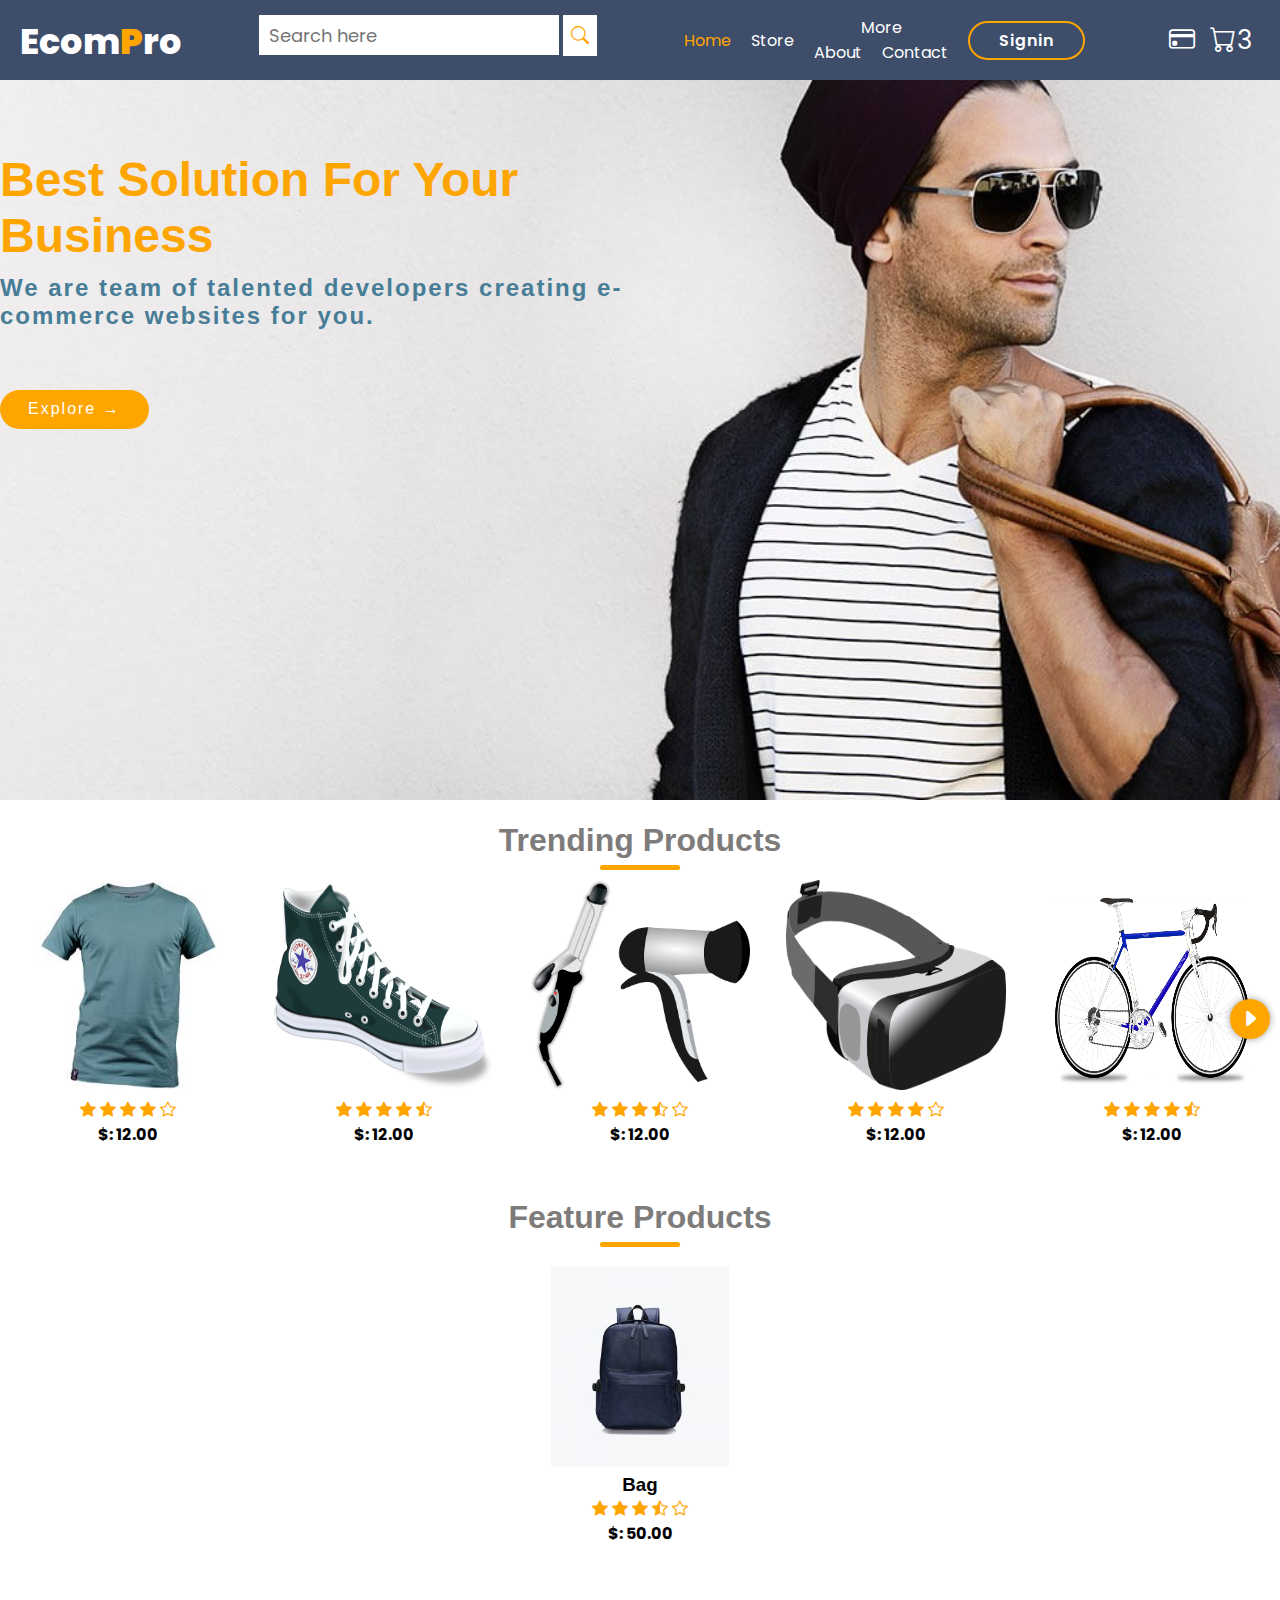
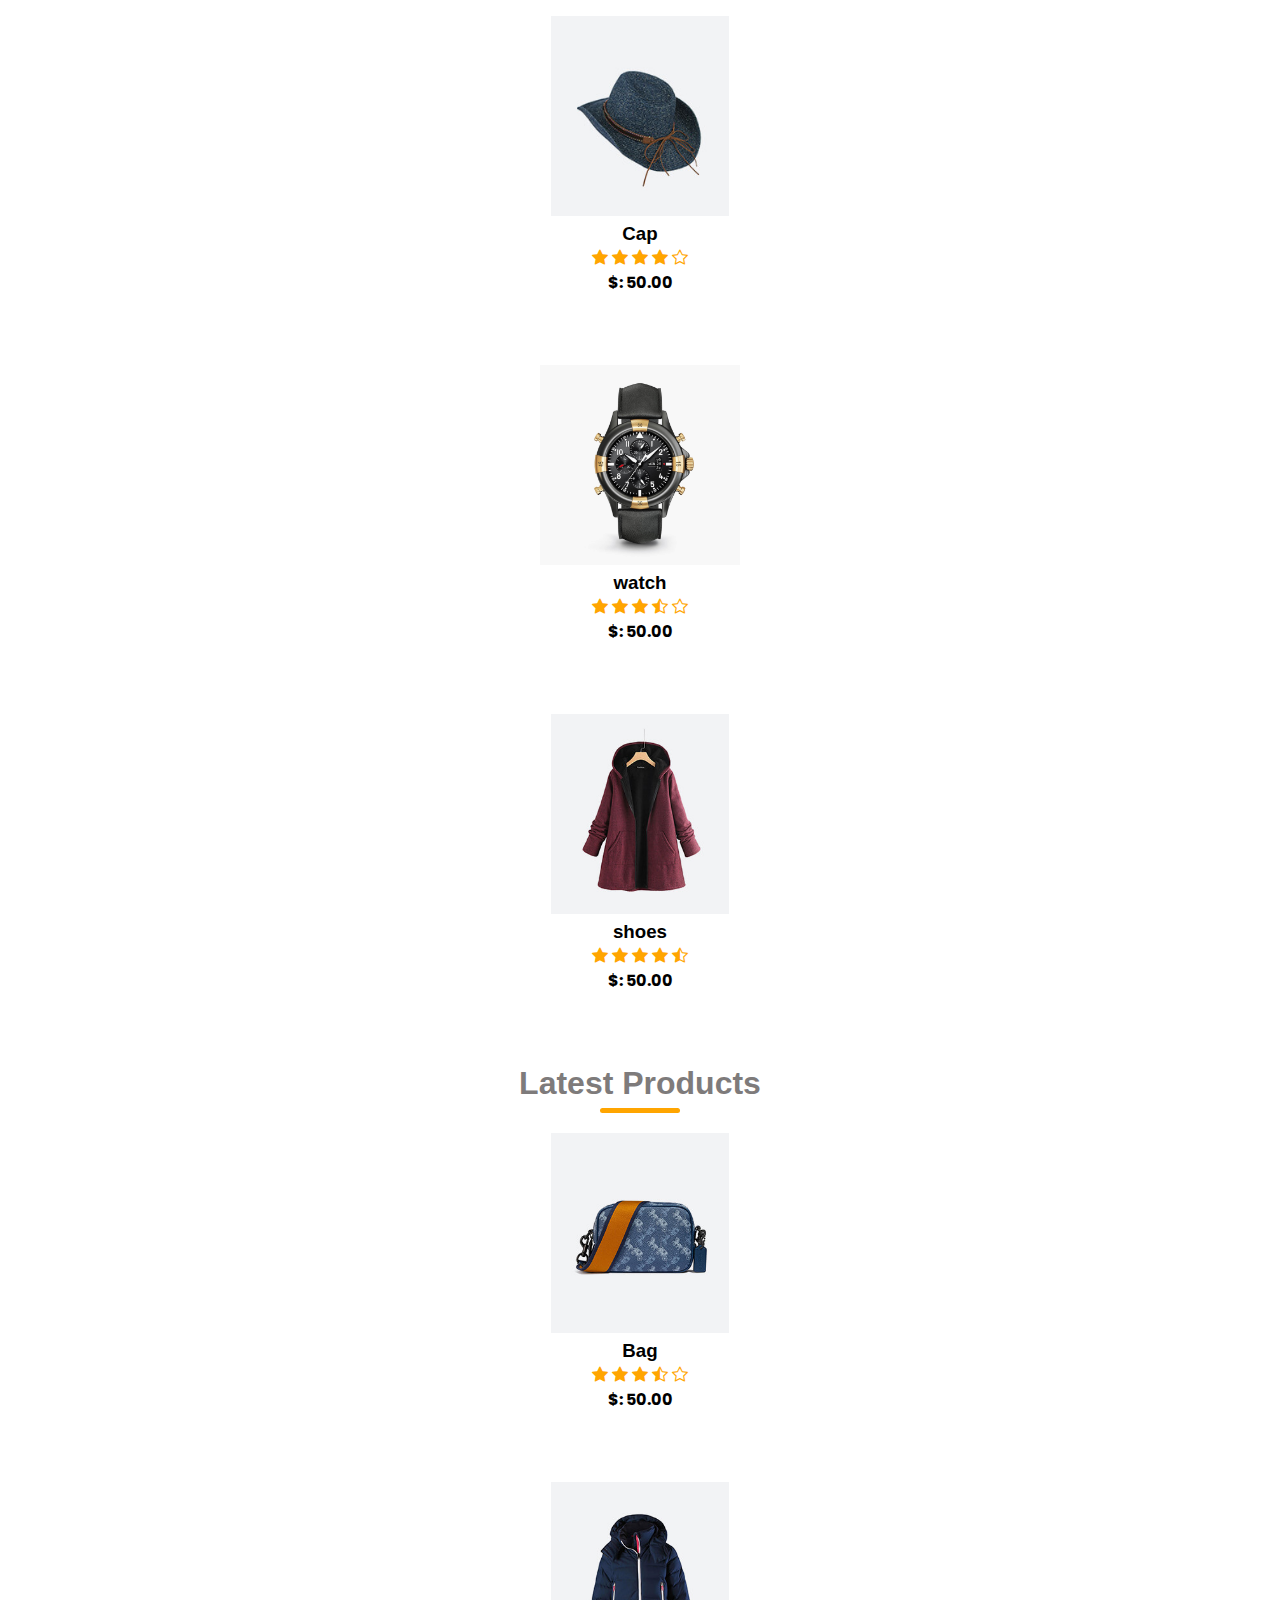
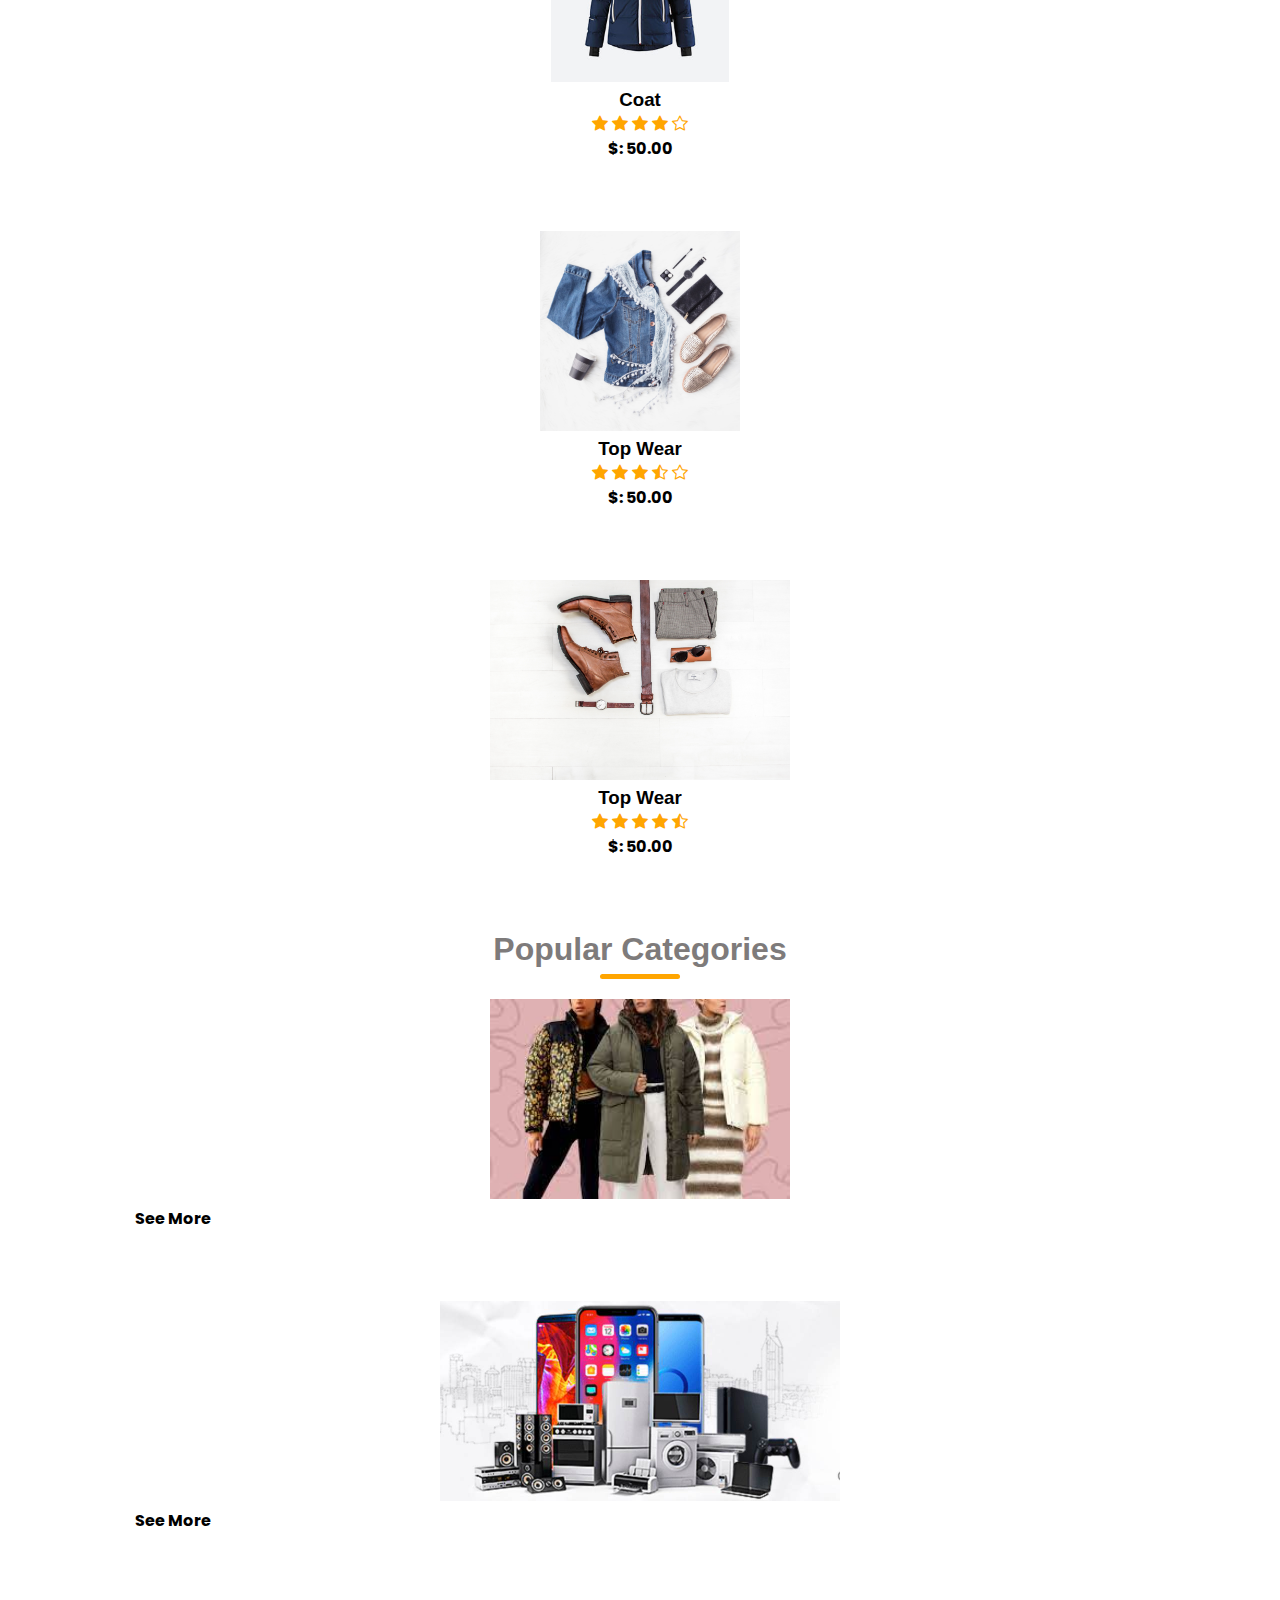
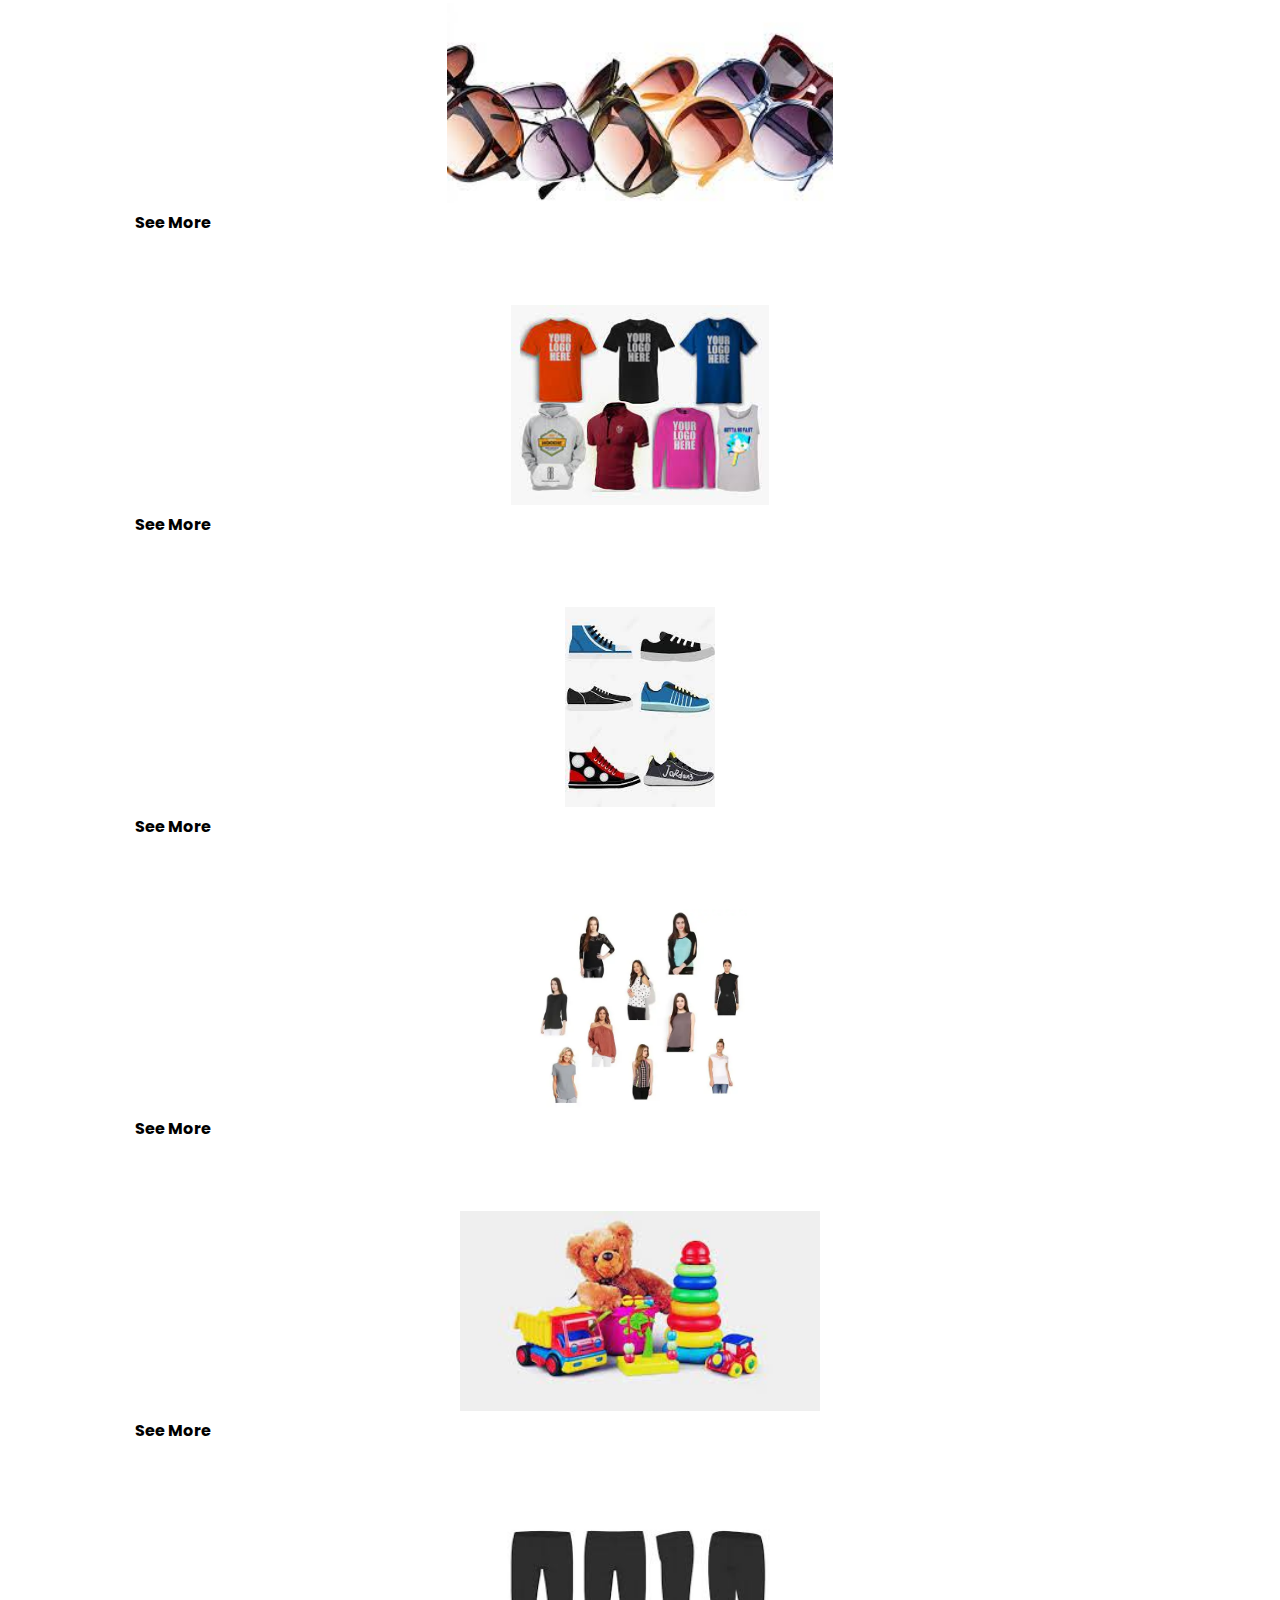
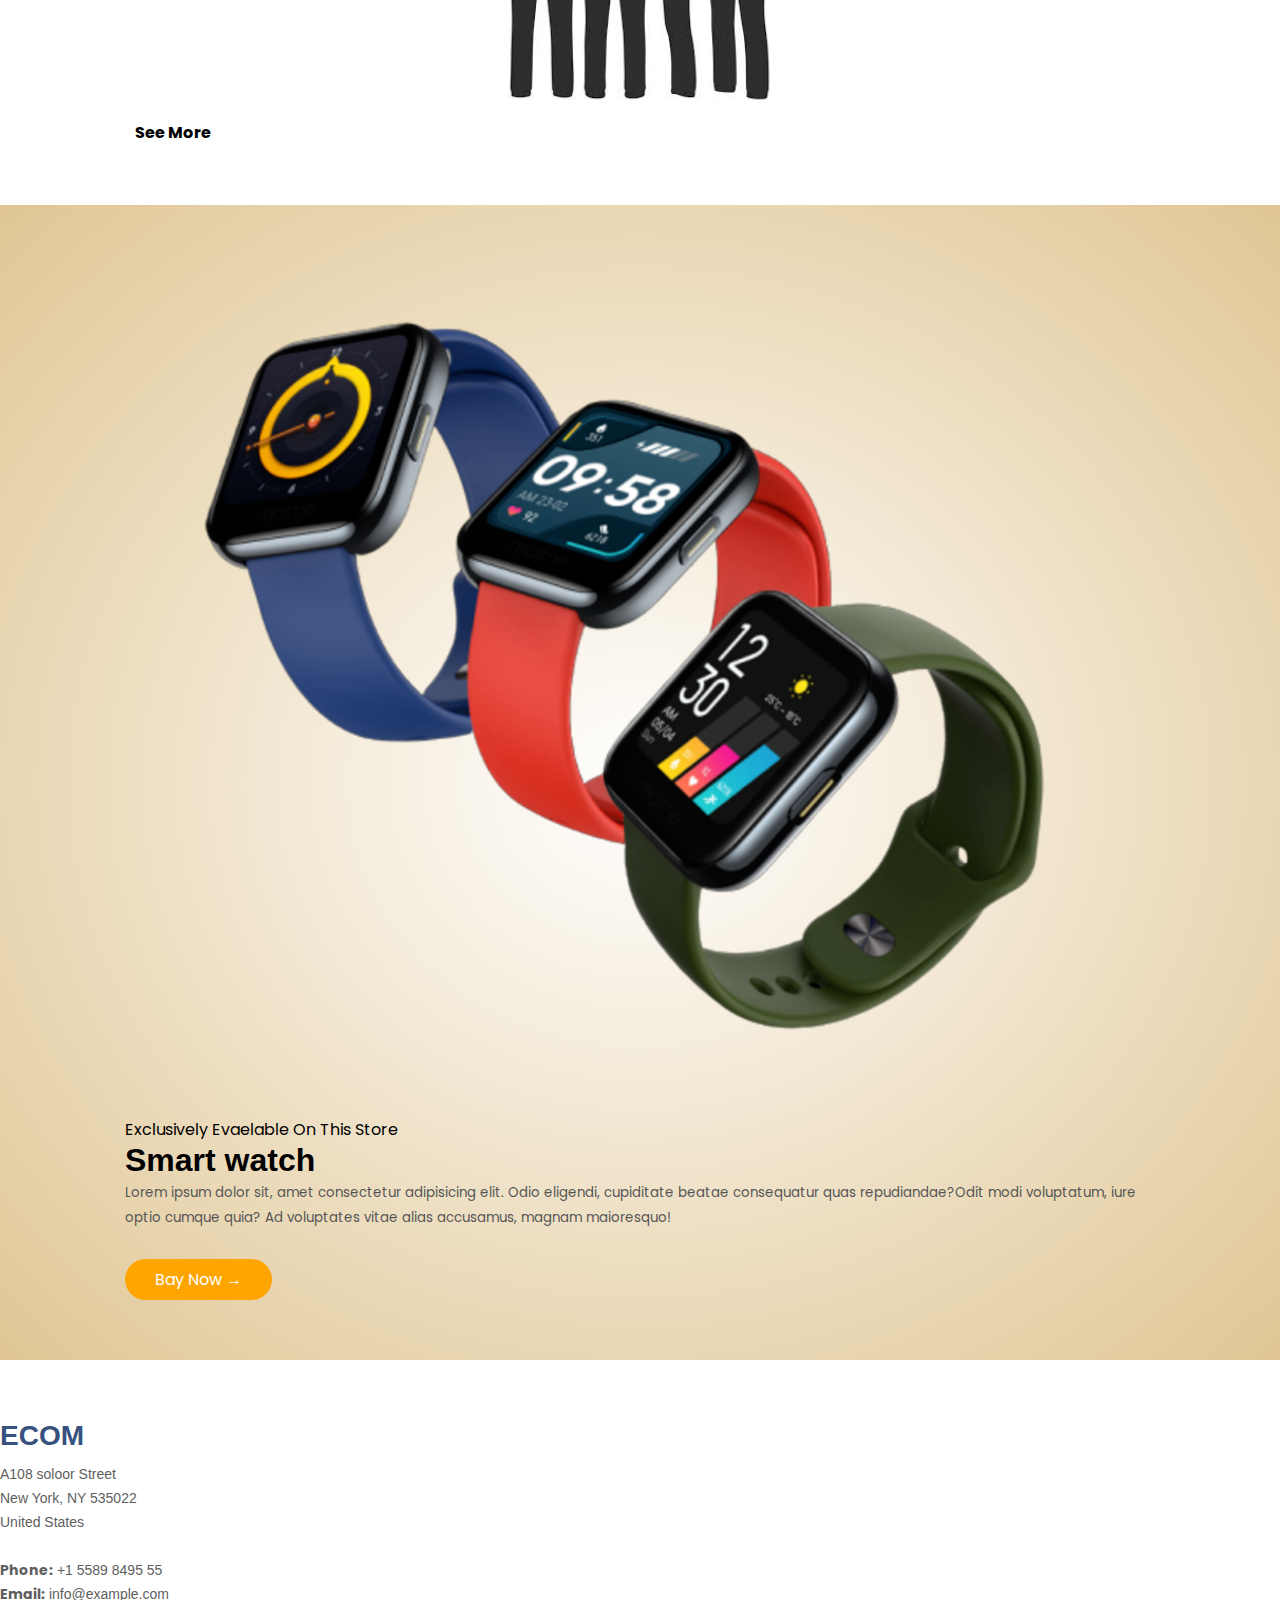
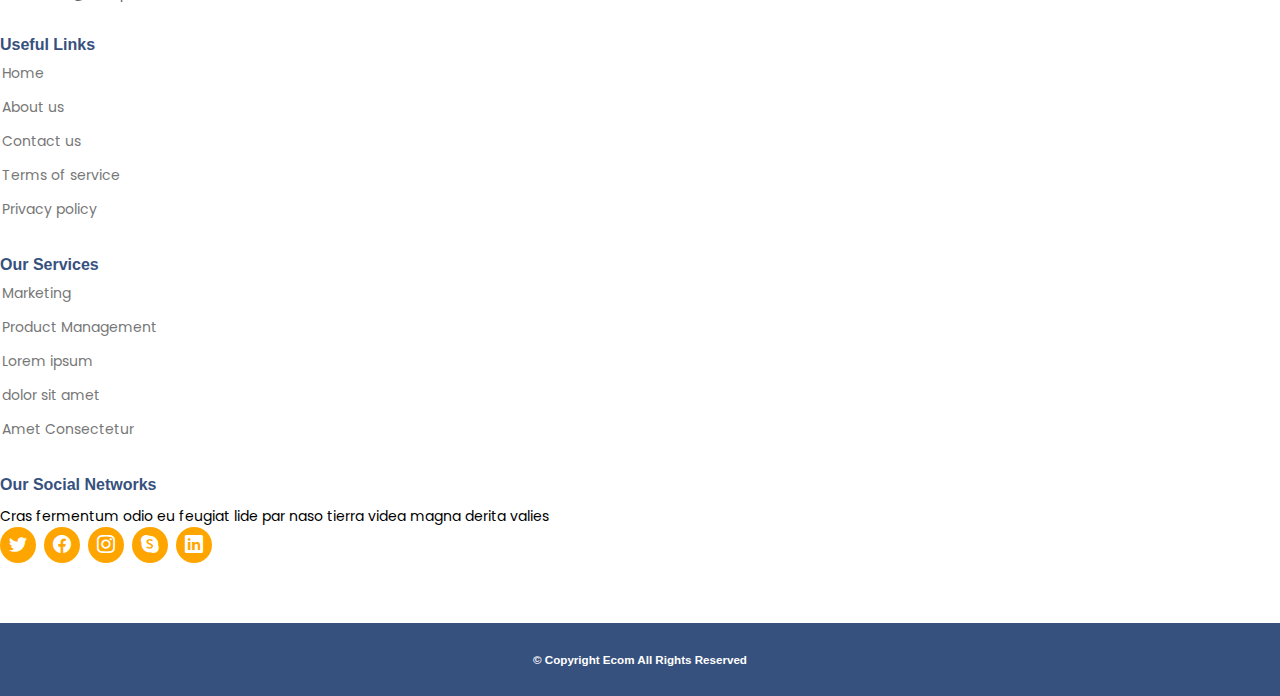
<file: index.html>
<!DOCTYPE html>
<html lang="en">

<head>
  <meta charset="UTF-8">
  <meta http-equiv="X-UA-Compatible" content="IE=edge">
  <meta name="viewport" content="width=device-width, initial-scale=1.0">
  <!-- CSS only -->
  <link rel="icon" type="image/x-icon" href="assets/images/fav.png">
  <link href="https://cdn.jsdelivr.net/npm/bootstrap@5.1.3/dist/css/bootstrap.min.css" rel="stylesheet"
    integrity="sha384-1BmE4kWBq78iYhFldvKuhfTAU6auU8tT94WrHftjDbrCEXSU1oBoqyl2QvZ6jIW3" crossorigin="anonymous">

  <link rel="stylesheet" href="assets/css/index.css">
  <link rel="stylesheet" href="https://cdn.jsdelivr.net/npm/bootstrap-icons@1.8.1/font/bootstrap-icons.css">
  <title>EcomPro/ Home</title>
</head>

<body>

  <!-- ======= Header ======= -->
  <nav id="nav-bar">

    <div class="logo">Ecom<b style="color: orange">P</b>ro</div>

    <!-- <img class="logo" src="assets/images/logo.png" alt=""> -->
    <div class="search_box">
      <form action="" class="d-flex align-items-center">
        <input type="search" placeholder="Search here">
        <span class="bi bi-search"></span>
      </form>
    </div>
    <ul id="nav-menu">
      <li><a class="active" href="index.html">Home</a></li>
      <li><a href="store.html">Store</a></li>
      <li class="nav-item dropdown">
        <a class="dropdown-toggle" href="#" id="navbarDropdown" role="button" data-bs-toggle="dropdown"
          aria-expanded="false">
          More
        </a>
        <ul class="dropdown-menu" aria-labelledby="navbarDropdown">
          <li><a class="dropdown-item" href="about.html">About</a></li>
          <li><a class="dropdown-item" href="contact.html">Contact</a></li>

        </ul>
      </li>
      <li class="signin"><a href="login.html">Signin</a></li>

    </ul>

    <label for="check" class="bar">
      <a href="checkout.html"><i class="bi bi-credit-card"></i></a>
      <a href="cart.html"><span class="bi bi-cart" id="cart">3</span></a>
      <span class="bi bi-list" id="bar"></span>
      <span class="bi mobile-nav-toggle bi-x" id="close-bar"></span>
    </label>
  </nav>
  <!--=========== End Navigation ===========-->

  <!-- ======= Hero Section ======= -->
  <section id="hero" class="d-flex align-items-center">

    <div class="container">
      <div class="row">
        <div class="col-lg-6 hero-contant"
          data-aos="fade-up" data-aos-delay="200">
          <h1>Best Solution For Your Business</h1>
          <h2>We are team of talented developers creating e-commerce websites for you.</h2>
          <div class="d-flex justify-content-center justify-content-lg-start">
            <a href="#" class="btn-get-started scrollto">Explore &#8594;</a>
          </div>
        </div>
        <div class="col-lg-6">
        </div>
      </div>
    </div>

  </section>
  <!-- End Hero -->

  <!-- === Today's deal Product slider === -->
  <div id="categories" class="section border shaddow mt-3">
    <h1 class="f-title">Trending Products</h1>
    <div class="slider-wrapper">
      <div class="slider items">
        <div class="wrapper">
          <!-- productstart -->
          <div class="item slide border shadow">
            <figure>
              <a href="productDetail.html">
                <img src="assets/images/products/greenshir.jfif" alt="product img" />
              </a>
            </figure>
            <div class="rating">
              <i class="bi bi-star-fill"></i>
              <i class="bi bi-star-fill"></i>
              <i class="bi bi-star-fill"></i>
              <i class="bi bi-star-fill"></i>
              <i class="bi bi-star"></i>
            </div>
            <p><b>$: 12.00</b></p>

          </div>
          <!-- productend -->
          <!-- productstart -->
          <div class="item slide border shadow">
            <figure>
              <a href="productDetail.html">
                <img src="assets/images/products/shoes.png" alt="product img" />
              </a>
            </figure>
            <div class="rating">
              <i class="bi bi-star-fill"></i>
              <i class="bi bi-star-fill"></i>
              <i class="bi bi-star-fill"></i>
              <i class="bi bi-star-fill"></i>
              <i class="bi bi-star-half"></i>
            </div>
            <p><b>$: 12.00</b></p>

          </div>
          <!-- productend -->
          <!-- productstart -->
          <div class="item slide border shadow">
            <figure>
              <a href="productDetail.html">
                <img src="assets/images/products/hairdryer.png" alt="product img" />
              </a>
            </figure>
            <div class="rating">
              <i class="bi bi-star-fill"></i>
              <i class="bi bi-star-fill"></i>
              <i class="bi bi-star-fill"></i>
              <i class="bi bi-star-half"></i>
              <i class="bi bi-star"></i>
            </div>
            <p><b>$: 12.00</b></p>

          </div>
          <!-- productend -->
          <!-- productstart -->
          <div class="item slide border shadow">
            <figure>
              <a href="productDetail.html">
                <img src="assets/images/products/gaming.png" alt="product img" />
              </a>
            </figure>
            <div class="rating">
              <i class="bi bi-star-fill"></i>
              <i class="bi bi-star-fill"></i>
              <i class="bi bi-star-fill"></i>
              <i class="bi bi-star-fill"></i>
              <i class="bi bi-star"></i>
            </div>
            <p><b>$: 12.00</b></p>

          </div>
          <!-- productend -->
          <!-- productstart -->
          <div class="item slide border shadow">
            <figure>
              <a href="productDetail.html">
                <img src="assets/images/products/bicycle.png" alt="product img" />
              </a>
            </figure>
            <div class="rating">
              <i class="bi bi-star-fill"></i>
              <i class="bi bi-star-fill"></i>
              <i class="bi bi-star-fill"></i>
              <i class="bi bi-star-fill"></i>
              <i class="bi bi-star-half"></i>
            </div>
            <p><b>$: 12.00</b></p>

          </div>
          <!-- productend -->
          <!-- productstart -->
          <div class="item slide border shadow">
            <figure>
              <a href="productDetail.html">
                <img src="assets/images/products/greyshirt.jfif" alt="product img" />
              </a>
            </figure>
            <div class="rating">
              <i class="bi bi-star-fill"></i>
              <i class="bi bi-star-fill"></i>
              <i class="bi bi-star-fill"></i>
              <i class="bi bi-star-half"></i>
              <i class="bi bi-star"></i>
            </div>
            <p><b>$: 12.00</b></p>

          </div>
          <!-- productend -->
          <!-- productstart -->
          <div class="item slide border shadow">
            <figure>
              <a href="productDetail.html">
                <img src="assets/images/products/blueshirt.jfif" alt="product img" />
              </a>
            </figure>
            <div class="rating">
              <i class="bi bi-star-fill"></i>
              <i class="bi bi-star-fill"></i>
              <i class="bi bi-star-fill"></i>
              <i class="bi bi-star-fill"></i>
              <i class="bi bi-star"></i>
            </div>
            <p><b>$: 12.00</b></p>

          </div>
          <!-- productend -->

        </div>
      </div>
      <nav>
        <div class="left disabled">
          <b><i class="bi bi-caret-left-fill"></i></b>
        </div>
        <div class="right">
          <b><i class="bi bi-caret-right-fill"></i></b>
        </div>
      </nav>
    </div>
  </div>
  <!-- === End Today's deal Product slider === -->

  <!-- =====Featured Products ==== -->
  <div class="small-container">
    <h1 class="f-title">Feature Products</h1>
    <div class="row">
      <div class="cl-4 col">
        <a href="productDetail.html"><img src="assets/images/products/bag.jpg" alt=""></a>
        <h3>Bag</h3>
        <div class="rating">
          <i class="bi bi-star-fill"></i>
          <i class="bi bi-star-fill"></i>
          <i class="bi bi-star-fill"></i>
          <i class="bi bi-star-half"></i>
          <i class="bi bi-star"></i>
        </div>
        <p><b>$: 50.00</b></p>
      </div>
      <div class="cl-4 col">
        <a href="productDetail.html"><img src="assets/images/products/cap.jpg" alt=""></a>
        <h3>Cap</h3>
        <div class="rating">
          <i class="bi bi-star-fill"></i>
          <i class="bi bi-star-fill"></i>
          <i class="bi bi-star-fill"></i>
          <i class="bi bi-star-fill"></i>
          <i class="bi bi-star"></i>
        </div>
        <p><b>$: 50.00</b></p>
      </div>
      <div class="cl-4 col">
        <a href="productDetail.html"><img src="assets/images/products/4.jpg" alt=""></a>
        <h3>watch </h3>
        <div class="rating">
          <i class="bi bi-star-fill"></i>
          <i class="bi bi-star-fill"></i>
          <i class="bi bi-star-fill"></i>
          <i class="bi bi-star-half"></i>
          <i class="bi bi-star"></i>
        </div>
        <p><b>$: 50.00</b></p>
      </div>
      <div class="cl-4 col">
        <a href="productDetail.html"><img src="assets/images/products/coat.jpg" alt=""></a>
        <h3>shoes </h3>
        <div class="rating">
          <i class="bi bi-star-fill"></i>
          <i class="bi bi-star-fill"></i>
          <i class="bi bi-star-fill"></i>
          <i class="bi bi-star-fill"></i>
          <i class="bi bi-star-half"></i>
        </div>
        <p><b>$: 50.00</b></p>
      </div>

    </div>
    <h1 class="f-title">Latest Products</h1>
    <div class="row">
      <div class="cl-4 col">
        <a href="productDetail.html"><img src="assets/images/products/sm-bag.jpg" alt=""></a>
        <h3>Bag </h3>
        <div class="rating">
          <i class="bi bi-star-fill"></i>
          <i class="bi bi-star-fill"></i>
          <i class="bi bi-star-fill"></i>
          <i class="bi bi-star-half"></i>
          <i class="bi bi-star"></i>
        </div>
        <p><b>$: 50.00</b></p>
      </div>
      <div class="cl-4 col">
        <a href="productDetail.html"><img src="assets/images/products/black-coat.jpg" alt=""></a>
        <h3>Coat </h3>
        <div class="rating">
          <i class="bi bi-star-fill"></i>
          <i class="bi bi-star-fill"></i>
          <i class="bi bi-star-fill"></i>
          <i class="bi bi-star-fill"></i>
          <i class="bi bi-star"></i>
        </div>
        <p><b>$: 50.00</b></p>
      </div>
      <div class="cl-4 col">
        <a href="productDetail.html"><img src="assets/images/products/j-coat.jpg" alt=""></a>
        <h3>Top Wear </h3>
        <div class="rating">
          <i class="bi bi-star-fill"></i>
          <i class="bi bi-star-fill"></i>
          <i class="bi bi-star-fill"></i>
          <i class="bi bi-star-half"></i>
          <i class="bi bi-star"></i>
        </div>
        <p><b>$: 50.00</b></p>
      </div>
      <div class="cl-4 col">
        <a href="productDetail.html"><img src="assets/images/products/brounshoes.jpg" alt=""></a>
        <h3>Top Wear </h3>
        <div class="rating">
          <i class="bi bi-star-fill"></i>
          <i class="bi bi-star-fill"></i>
          <i class="bi bi-star-fill"></i>
          <i class="bi bi-star-fill"></i>
          <i class="bi bi-star-half"></i>
        </div>
        <p><b>$: 50.00</b></p>
      </div>

    </div>
  </div>
  <!-- =====End Featured Products ==== -->
  <!-- =====Popular categories  ==== -->
  <h1 class="f-title">Popular Categories</h1>
  <div class="small-container">
    <div class="row">
      <div class="cl-4">
        <div class="cat-item m-1 d-flex flex-column align-items-center border shadow p-2">
          <a href="store.html">
            <img src="assets/images/category/coats.jfif" class="w-100" alt="...">
          </a>
          <p><b>See More</b></p>
        </div>
      </div>
      <div class="cl-4">
        <div class="cat-item m-1 d-flex flex-column align-items-center border shadow p-2">
          <a href="store.html">
            <img src="assets/images/category/electronics.jpg" class="w-100" alt="...">
          </a>
          <p><b>See More</b></p>
        </div>
      </div>
      <div class="cl-4">
        <div class="cat-item m-1 d-flex flex-column align-items-center border shadow p-2">
          <a href="store.html">
            <img src="assets/images/category/glasses.jfif" class="w-100" alt="...">
          </a>
          <p><b>See More</b></p>
        </div>
      </div>
      <div class="cl-4">
        <div class="cat-item m-1 d-flex flex-column align-items-center border shadow p-2">
          <a href="store.html">
            <img src="assets/images/category/shirts.jfif" class="w-100" alt="...">
          </a>
          <p><b>See More</b></p>
        </div>
      </div>
      <div class="cl-4">
        <div class="cat-item m-1 d-flex flex-column align-items-center border shadow p-2">
          <a href="store.html">
            <img src="assets/images/category/shoeses.jfif" class="w-100" alt="...">
          </a>
          <p><b>See More</b></p>
        </div>
      </div>
      <div class="cl-4">
        <div class="cat-item m-1 d-flex flex-column align-items-center border shadow p-2">
          <a href="store.html">
            <img src="assets/images/category/topwear.jfif" class="w-100" alt="...">
          </a>
          <p><b>See More</b></p>
        </div>
      </div>
      <div class="cl-4">
        <div class="cat-item m-1 d-flex flex-column align-items-center border shadow p-2">
          <a href="store.html">
            <img src="assets/images/category/toys.jfif" class="w-100" alt="...">
          </a>
          <p><b>See More</b></p>
        </div>
      </div>
      <div class="cl-4">
        <div class="cat-item m-1 d-flex flex-column align-items-center border shadow p-2">
          <a href="store.html">
            <img src="assets/images/category/pants.jfif" class="w-100" alt="...">
          </a>
          <p><b>See More</b></p>
        </div>
      </div>

    </div>
  </div>
  <!-- ===== End Popular categories  ==== -->


  <!-- =====Offer ==== -->
  <div class="offer">
    <div class="small-container">
      <div class="row">
        <div class="cl-2">
          <img src="assets/images/products/smartw.png" class="offer-image" alt="">
        </div>
        <div class="cl-2">
          <p>Exclusively Evaelable On This Store</p>
          <h1>Smart watch</h1>
          <small>Lorem ipsum dolor sit, amet consectetur adipisicing elit. Odio eligendi,
            cupiditate beatae consequatur quas repudiandae?Odit modi voluptatum,
            iure optio cumque quia? Ad voluptates vitae alias accusamus, magnam maioresquo!</small>
          <br>
          <a href="" class="btn">Bay Now &#8594;</a>
        </div>
      </div>
    </div>
  </div>
  <!-- ===== End Offer ==== -->

  <!-- ======= Footer ======= -->
  <footer id="footer">

    <div class="footer-top">
      <div class="container">
        <div class="row">

          <div class="col-lg-3 col-md-6 footer-contact">
            <h3>Ecom</h3>
            <p>
              A108 soloor Street <br>
              New York, NY 535022<br>
              United States <br><br>
              <strong>Phone:</strong> +1 5589 8495 55<br>
              <strong>Email:</strong> info@example.com<br>
            </p>
          </div>

          <div class="col-lg-3 col-md-6 footer-links">
            <h4>Useful Links</h4>
            <ul>
              <li><i class="bx bx-chevron-right"></i> <a href="index.html">Home</a></li>
              <li><i class="bx bx-chevron-right"></i> <a href="about.html">About us</a></li>
              <li><i class="bx bx-chevron-right"></i> <a href="contact.html">Contact us</a></li>
              <li><i class="bx bx-chevron-right"></i> <a href="#">Terms of service</a></li>
              <li><i class="bx bx-chevron-right"></i> <a href="#">Privacy policy</a></li>
            </ul>
          </div>

          <div class="col-lg-3 col-md-6 footer-links">
            <h4>Our Services</h4>
            <ul>
              <li><i class="bx bx-chevron-right"></i> <a href="#">Marketing</a></li>
              <li><i class="bx bx-chevron-right"></i> <a href="#">Product Management</a></li>
              <li><i class="bx bx-chevron-right"></i> <a href="#">Lorem ipsum</a></li>
              <li><i class="bx bx-chevron-right"></i> <a href="#">dolor sit amet</a></li>
              <li><i class="bx bx-chevron-right"></i> <a href="#">Amet Consectetur</a></li>
            </ul>
          </div>

          <div class="col-lg-3 col-md-6 footer-links">
            <h4>Our Social Networks</h4>
            <p>Cras fermentum odio eu feugiat lide par naso tierra videa magna derita valies</p>
            <div class="social-links mt-3">
              <a href="#" class="twitter"><i class="bi bi-twitter"></i></a>
              <a href="#" class="facebook"><i class="bi bi-facebook"></i></a>
              <a href="#" class="instagram"><i class="bi bi-instagram"></i></a>
              <a href="#" class="google-plus"><i class="bi bi-skype"></i></a>
              <a href="#" class="linkedin"><i class="bi bi-linkedin"></i></a>
            </div>
          </div>

        </div>
      </div>
    </div>

    <div class="container footer-bottom clearfix">
      <div class="copyright">
        <h5 class="text-center"> &copy; Copyright Ecom All Rights Reserved</h5>
      </div>
    </div>
  </footer><!-- End Footer -->

  <div id="preloader"></div>



  <script src="assets/Js/main.js"></script>
  <!-- JavaScript Bundle with Popper -->
  <script src="https://cdn.jsdelivr.net/npm/bootstrap@5.1.3/dist/js/bootstrap.bundle.min.js"
    integrity="sha384-ka7Sk0Gln4gmtz2MlQnikT1wXgYsOg+OMhuP+IlRH9sENBO0LRn5q+8nbTov4+1p"
    crossorigin="anonymous"></script>
</body>

</html>
</file>
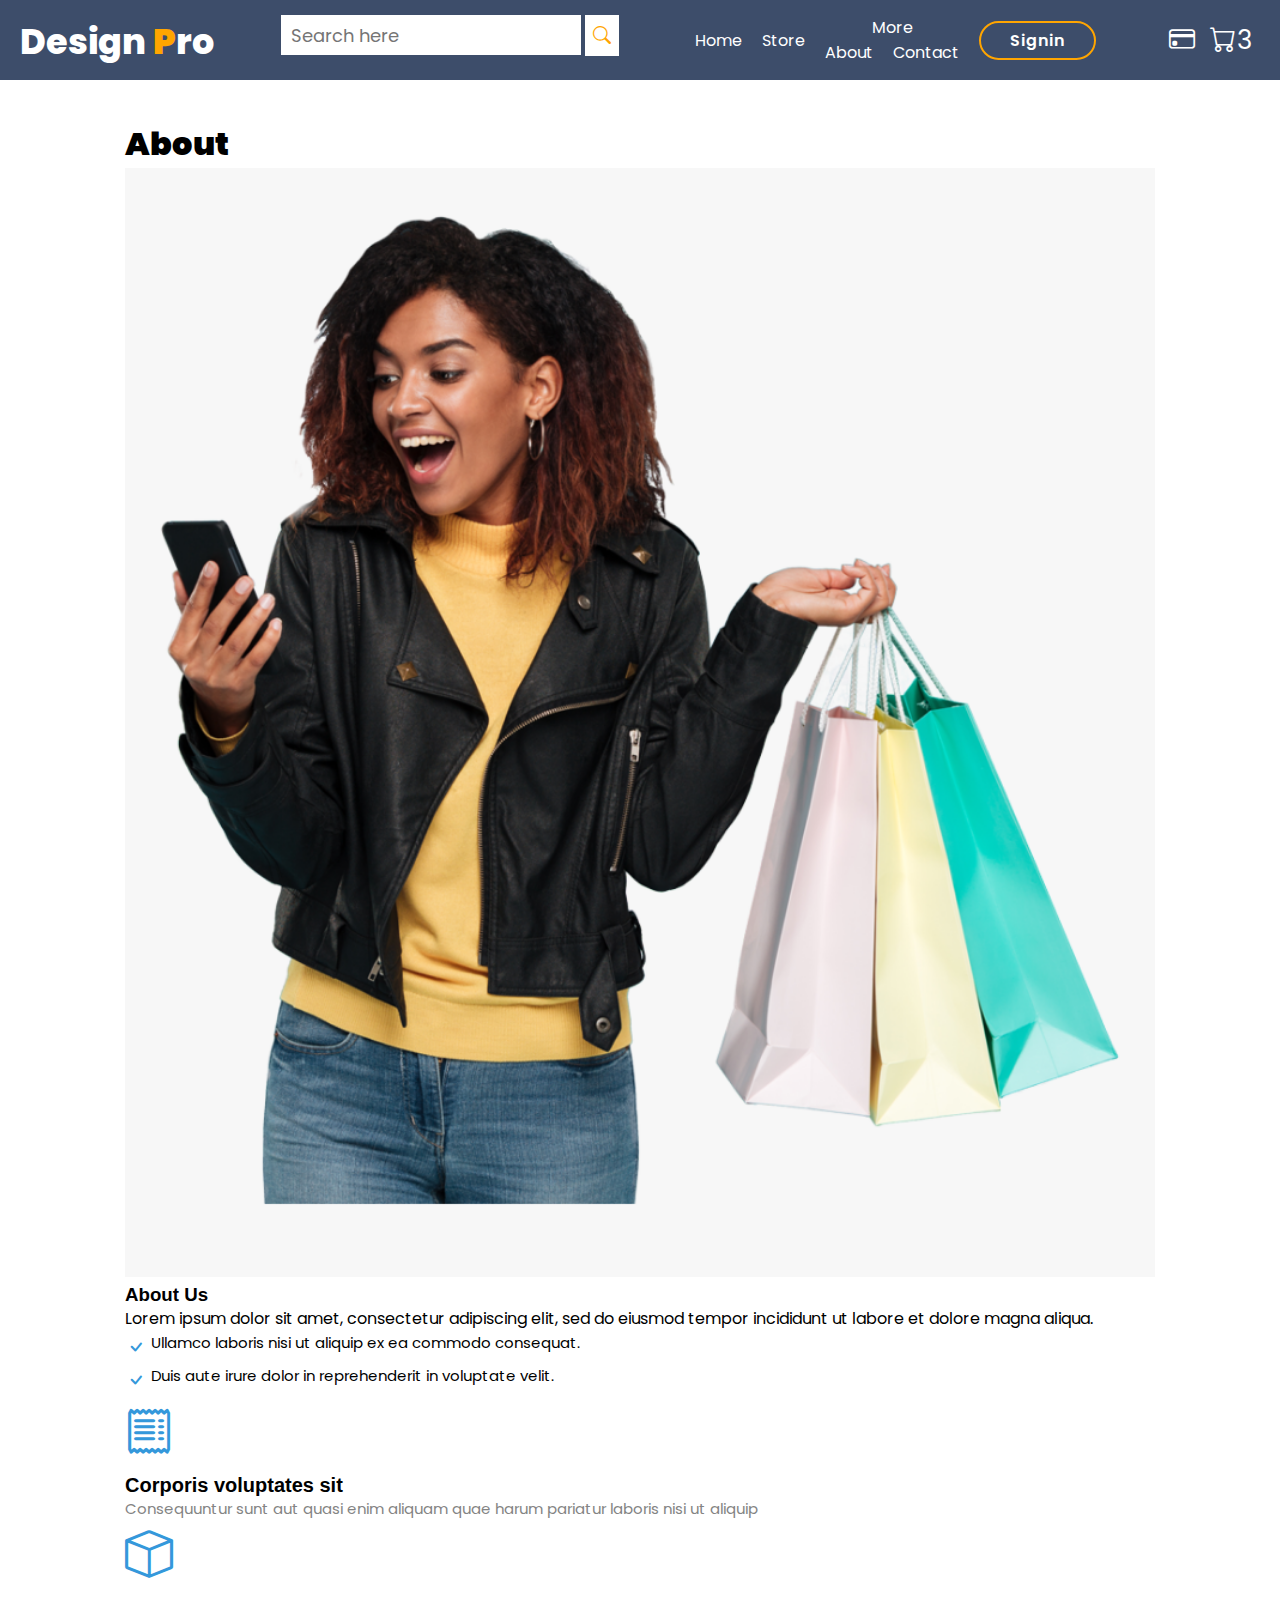
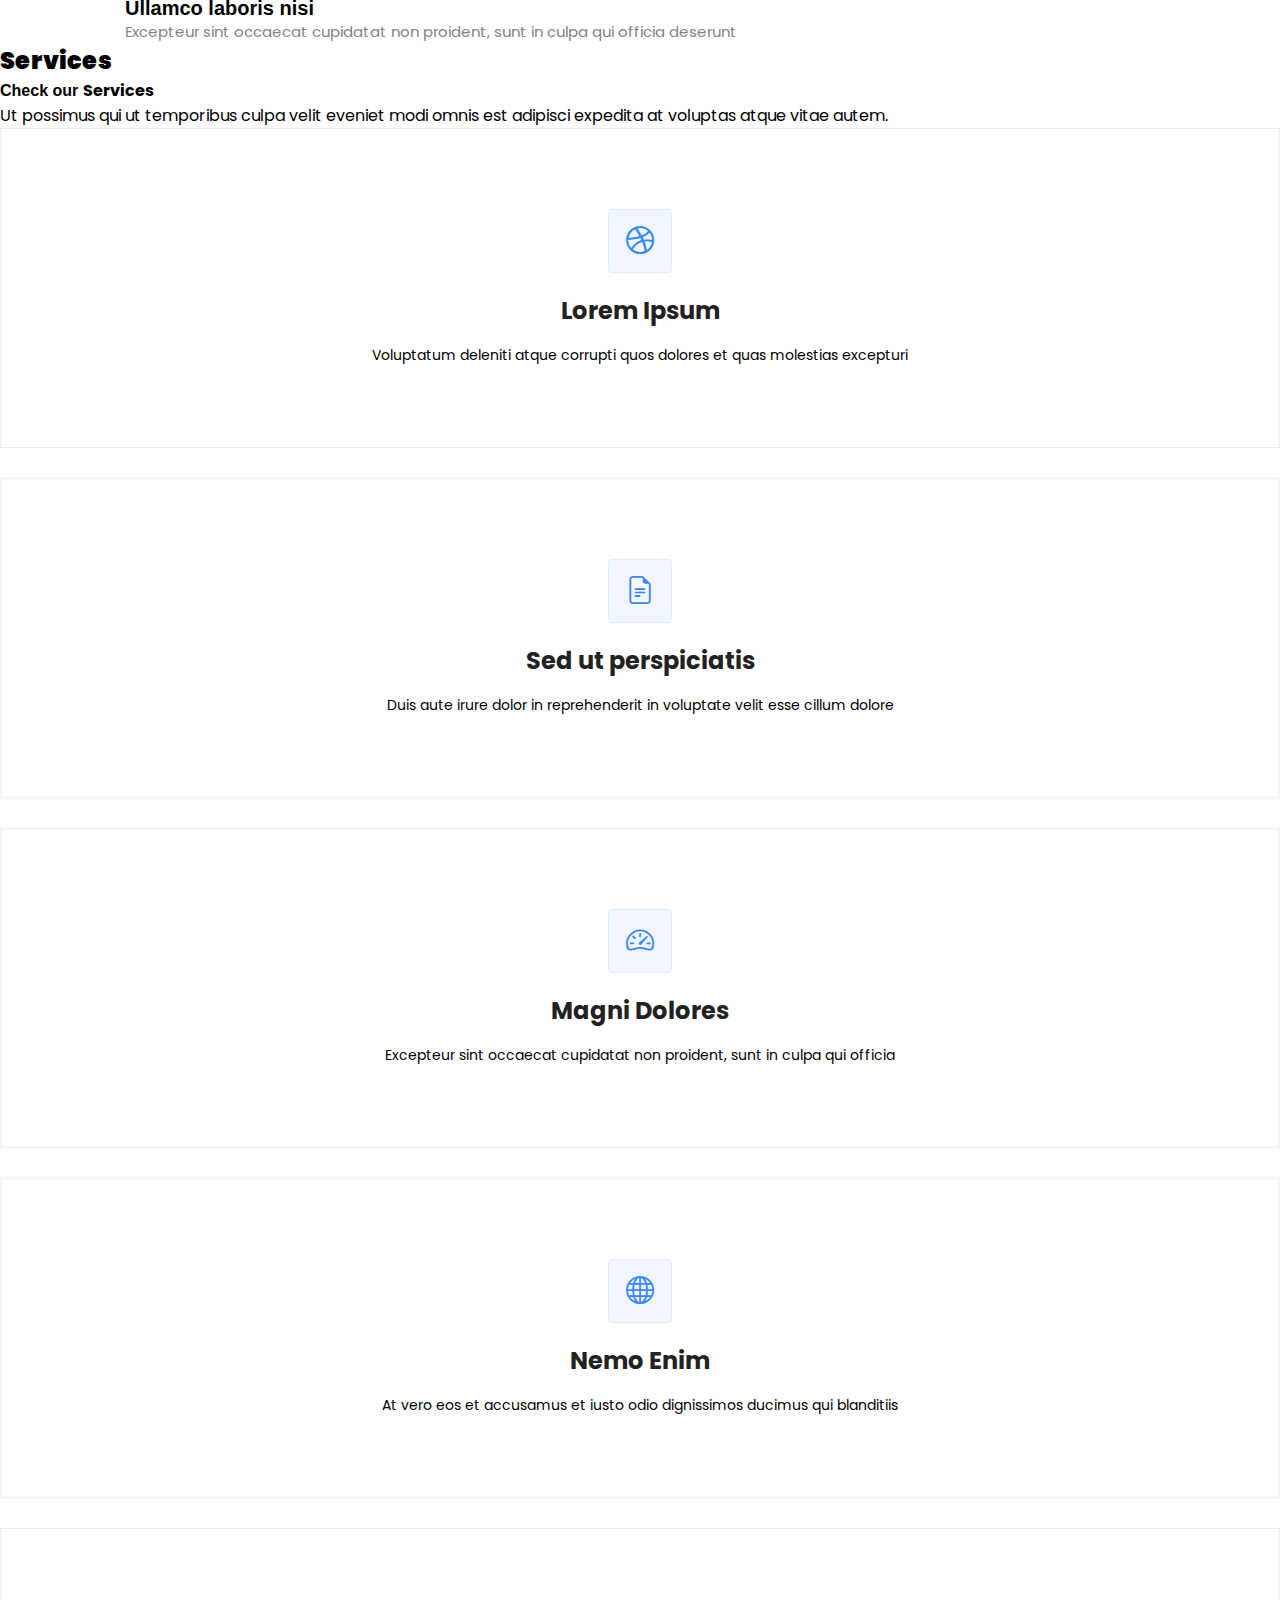
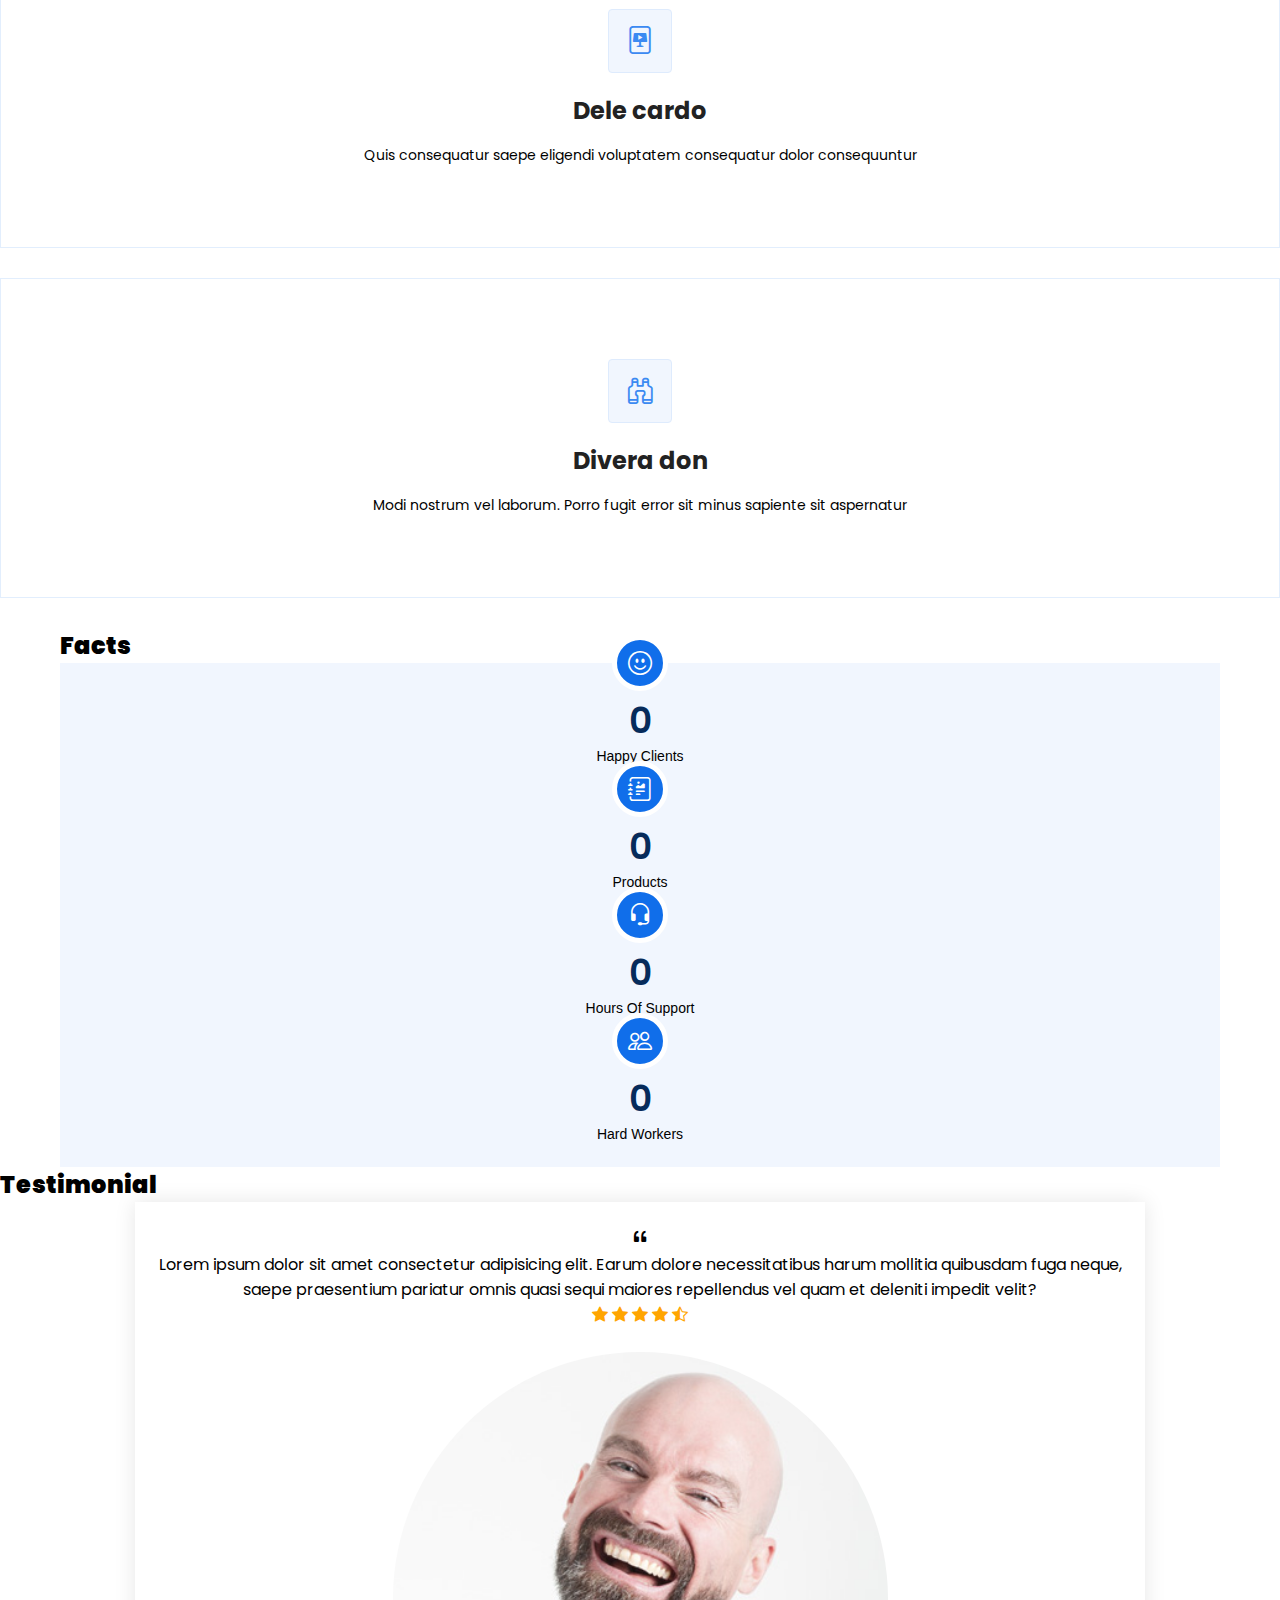
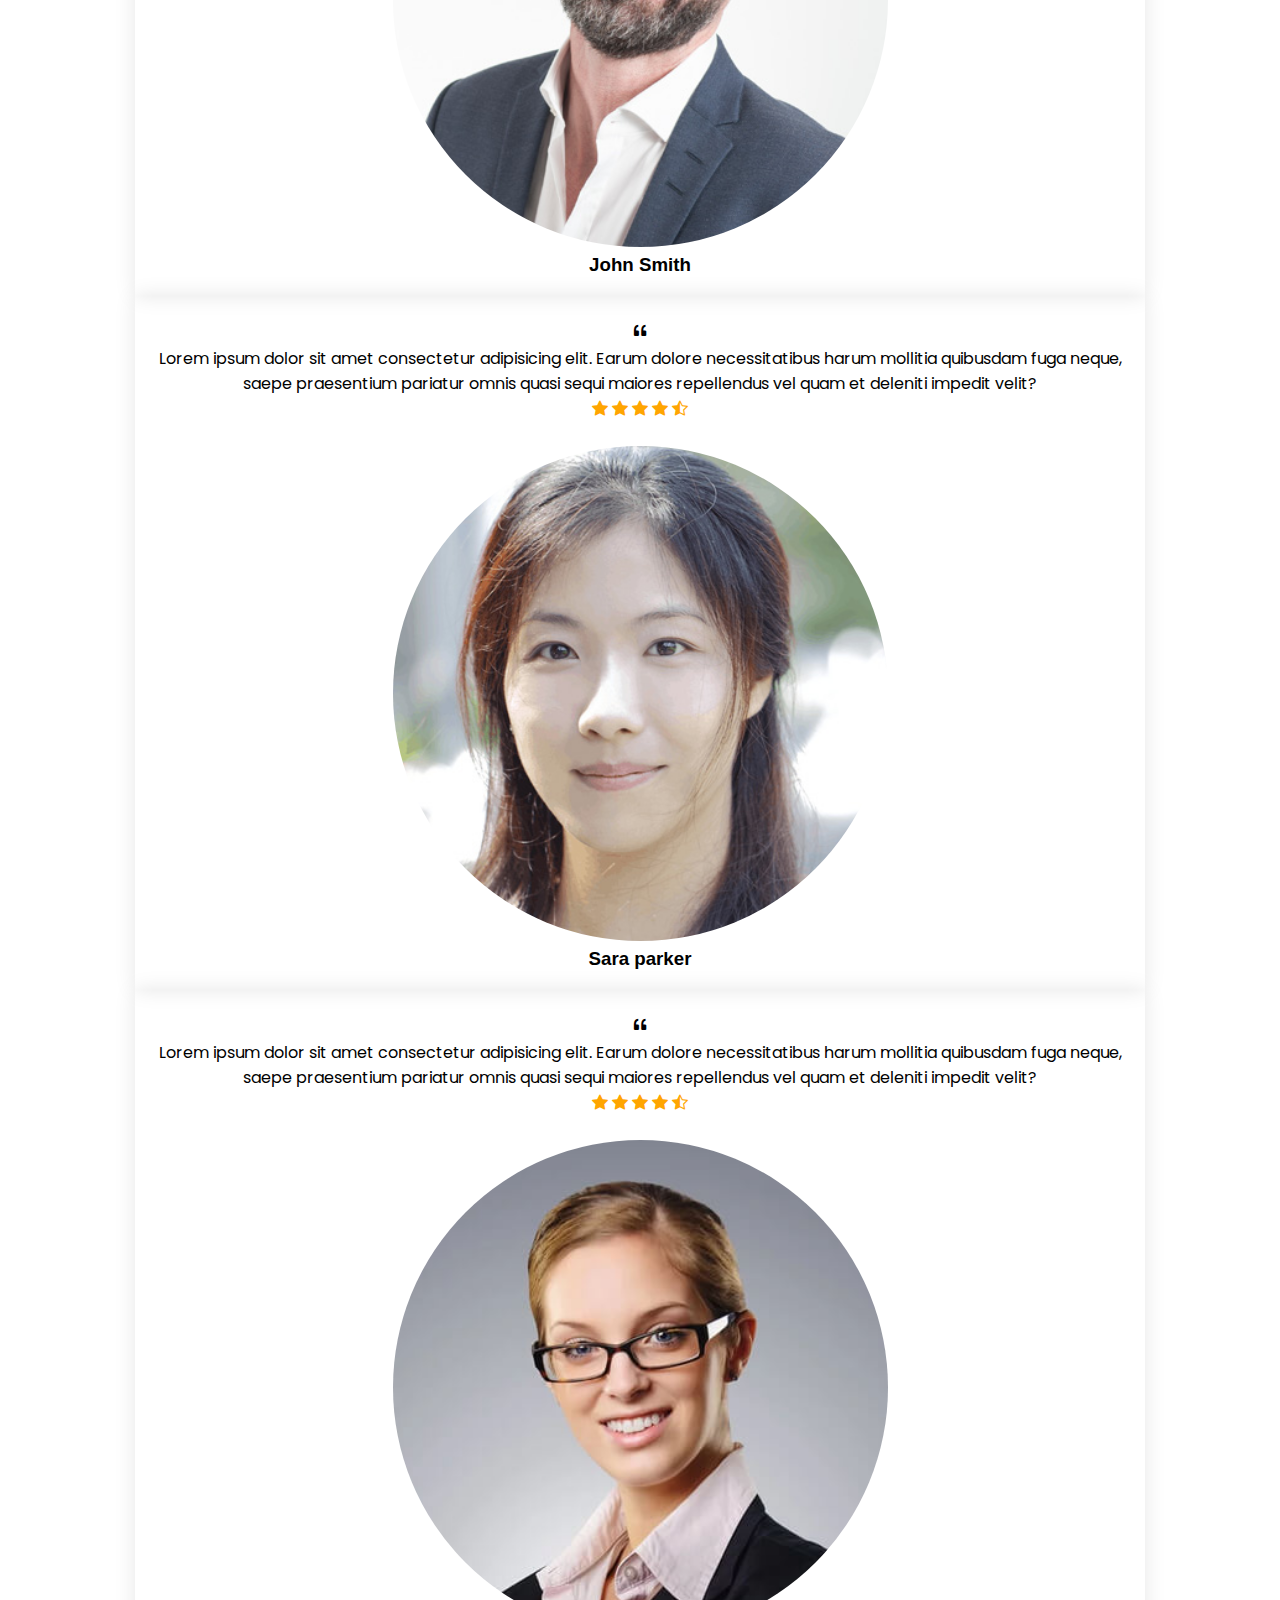
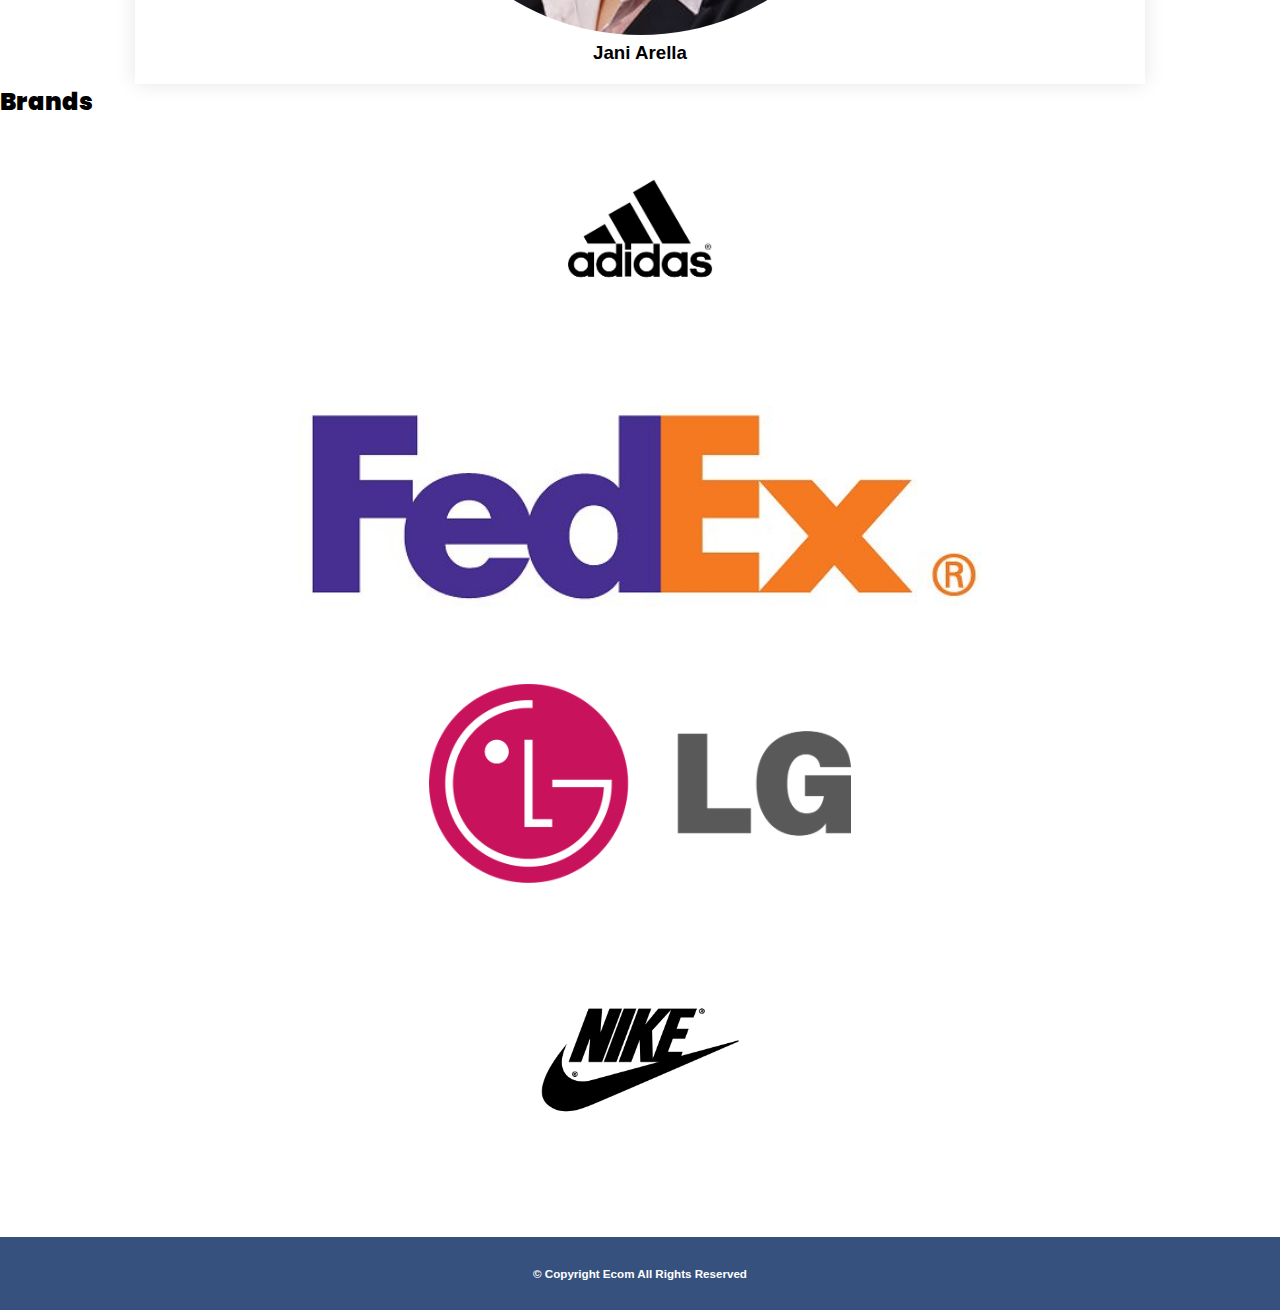
<file: about.html>
<!DOCTYPE html>
<html lang="en">

<head>
  <meta charset="UTF-8">
  <meta http-equiv="X-UA-Compatible" content="IE=edge">
  <meta name="viewport" content="width=device-width, initial-scale=1.0">
  <!-- CSS only -->
  <link rel="icon" type="image/x-icon" href="assets/images/fav.png">
  <link href="https://cdn.jsdelivr.net/npm/bootstrap@5.1.3/dist/css/bootstrap.min.css" rel="stylesheet"
    integrity="sha384-1BmE4kWBq78iYhFldvKuhfTAU6auU8tT94WrHftjDbrCEXSU1oBoqyl2QvZ6jIW3" crossorigin="anonymous">

  <link rel="stylesheet" href="assets/css/index.css">
  <link rel="stylesheet" href="https://cdn.jsdelivr.net/npm/bootstrap-icons@1.8.1/font/bootstrap-icons.css">
  <title>EcomPro/ About</title>
</head>

<body>

  <!-- ======= Header ======= -->
  <nav id="nav-bar">

    <div class="logo">Design <b style="color: orange;">P</b>ro</div>
    <div class="search_box">
      <form action="" class="d-flex align-items-center">
        <input type="search" placeholder="Search here">
        <span class="bi bi-search"></span>
      </form>
    </div>
    <ul id="nav-menu">
      <li><a href="index.html">Home</a></li>
      <li><a href="store.html">Store</a></li>
      <li class="nav-item dropdown">
        <a class="dropdown-toggle" href="#" id="navbarDropdown" role="button" data-bs-toggle="dropdown"
          aria-expanded="false">
          More
        </a>
        <ul class="dropdown-menu" aria-labelledby="navbarDropdown">
          <li><a class="dropdown-item" href="about.html">About</a></li>
          <li><a class="dropdown-item" href="contact.html">Contact</a></li>

        </ul>
      </li>
      <li class="signin"><a href="login.html">Signin</a></li>

    </ul>

    <label for="check" class="bar">
      <a href="checkout.html"><i class="bi bi-credit-card"></i></a>
      <a href="cart.html"><span class="bi bi-cart" id="cart">3</span></a>
      <span class="bi bi-list" id="bar"></span>
      <span class="bi mobile-nav-toggle bi-x" id="close-bar"></span>
    </label>
  </nav>
  <!--=========== End Navigation ===========-->

    <div class="about">
        <!-- ======= About Section ======= -->
        <section id="about">
            <div class="small-container">
                <h1><b>About</b></h1>
                <div class="row about-top">
                    <div class="cl-2">
                        <img src="assets/images/about.png" class="img-fluid" alt="">
                    </div>
                    <div class="cl-2">
                        <div class="cl-2 pt-4 pt-lg-0">
                            <h3>About Us</h3>
                            <p>
                                Lorem ipsum dolor sit amet, consectetur adipiscing elit, sed do eiusmod tempor
                                incididunt ut
                                labore et
                                dolore magna aliqua.
                            </p>
                            <ul>
                                <li><i class="bi bi-check"></i> Ullamco laboris nisi ut aliquip ex ea commodo
                                    consequat.</li>
                                <li><i class="bi bi-check"></i> Duis aute irure dolor in reprehenderit in
                                    voluptate
                                    velit.</li>
                            </ul>
                            <div class="row icon-boxes">
                                <div class="cl-2">
                                    <i class="bi bi-receipt"></i>
                                    <h4>Corporis voluptates sit</h4>
                                    <p>Consequuntur sunt aut quasi enim aliquam quae harum pariatur laboris nisi ut
                                        aliquip
                                    </p>
                                </div>
                                <div class="cl-2 mt-4 mt-md-0">
                                    <i class="bi bi-box"></i>
                                    <h4>Ullamco laboris nisi</h4>
                                    <p>Excepteur sint occaecat cupidatat non proident, sunt in culpa qui officia
                                        deserunt
                                    </p>
                                </div>
                            </div>
                        </div>
                    </div>
                </div>



            </div>
        </section>
        <!-- End About Section -->

        <!-- ======= Services Section ======= -->
        <section id="services" class="services">
            <div class="container" data-aos="fade-up">

                <div class="section-title mt-5">
                    <h2 class="text-center"><b>Services</b></h2>
                    <h4 class="text-center">Check our <span>Services</span></h4>
                    <p class="text-center">Ut possimus qui ut temporibus culpa velit eveniet modi omnis est adipisci
                        expedita at voluptas
                        atque vitae
                        autem.</p>
                </div>

                <div class="row">
                    <div class="cl-3 d-flex align-items-stretch" data-aos="zoom-in" data-aos-delay="100">
                        <div class="icon-box">
                            <div class="icon"><i class="bi bi-dribbble"></i></div>
                            <h4><a href="">Lorem Ipsum</a></h4>
                            <p>Voluptatum deleniti atque corrupti quos dolores et quas molestias excepturi</p>
                        </div>
                    </div>

                    <div class="cl-3 align-items-stretch mt-4 mt-md-0" data-aos="zoom-in" data-aos-delay="200">
                        <div class="icon-box">
                            <div class="icon"><i class="bi bi-file-earmark-text"></i></div>
                            <h4><a href="">Sed ut perspiciatis</a></h4>
                            <p>Duis aute irure dolor in reprehenderit in voluptate velit esse cillum dolore</p>
                        </div>
                    </div>

                    <div class="cl-3 col-md-6 d-flex align-items-stretch mt-4 mt-lg-0" data-aos="zoom-in"
                        data-aos-delay="300">
                        <div class="icon-box">
                            <div class="icon"><i class="bi bi-speedometer2"></i></div>
                            <h4><a href="">Magni Dolores</a></h4>
                            <p>Excepteur sint occaecat cupidatat non proident, sunt in culpa qui officia</p>
                        </div>
                    </div>

                    <div class="cl-3 d-flex align-items-stretch mt-4" data-aos="zoom-in" data-aos-delay="100">
                        <div class="icon-box">
                            <div class="icon"><i class="bi bi-globe"></i></div>
                            <h4><a href="">Nemo Enim</a></h4>
                            <p>At vero eos et accusamus et iusto odio dignissimos ducimus qui blanditiis</p>
                        </div>
                    </div>

                    <div class="cl-3 col-md-6 d-flex align-items-stretch mt-4" data-aos="zoom-in" data-aos-delay="200">
                        <div class="icon-box">
                            <div class="icon"><i class="bi bi-file-slides"></i></div>
                            <h4><a href="">Dele cardo</a></h4>
                            <p>Quis consequatur saepe eligendi voluptatem consequatur dolor consequuntur</p>
                        </div>
                    </div>

                    <div class="cl-3 d-flex align-items-stretch mt-4" data-aos="zoom-in" data-aos-delay="300">
                        <div class="icon-box">
                            <div class="icon"><i class="bi bi-binoculars"></i></div>
                            <h4><a href="">Divera don</a></h4>
                            <p>Modi nostrum vel laborum. Porro fugit error sit minus sapiente sit aspernatur</p>
                        </div>
                    </div>

                </div>

            </div>
        </section><!-- End Services Section -->

        <!-- ======= Counts Section ======= -->
        <section id="counts" class="counts">
            <div class="container" data-aos="fade-up">
                <div class="mb-5">
                    <h2 class="text-center"><b>Facts</b></h2>
                </div>
                <div class="row">

                    <div class="col-lg-3 col-md-6">
                        <div class="count-box">
                            <i class="bi bi-emoji-smile"></i>
                            <span data-purecounter-start="0" data-purecounter-end="1300" data-purecounter-duration="1"
                                class="purecounter"></span>
                            <p>Happy Clients</p>
                        </div>
                    </div>

                    <div class="col-lg-3 col-md-6 mt-5 mt-md-0">
                        <div class="count-box">
                            <i class="bi bi-journal-richtext"></i>
                            <span data-purecounter-start="0" data-purecounter-end="521" data-purecounter-duration="1"
                                class="purecounter"></span>
                            <p>Products</p>
                        </div>
                    </div>

                    <div class="col-lg-3 col-md-6 mt-5 mt-lg-0">
                        <div class="count-box">
                            <i class="bi bi-headset"></i>
                            <span data-purecounter-start="0" data-purecounter-end="1500" data-purecounter-duration="1"
                                class="purecounter"></span>
                            <p>Hours Of Support</p>
                        </div>
                    </div>

                    <div class="col-lg-3 col-md-6 mt-5 mt-lg-0">
                        <div class="count-box">
                            <i class="bi bi-people"></i>
                            <span data-purecounter-start="0" data-purecounter-end="100" data-purecounter-duration="1"
                                class="purecounter"></span>
                            <p>Hard Workers</p>
                        </div>
                    </div>

                </div>

            </div>
        </section>
        <!-- End Counts Section -->
        <!--======= Start testimonial Section========= -->
        <!-- =====Testimonial ===== -->
        <div class="testimonial mt-5">
            <h2 class="text-center mb-5"><b>Testimonial</b></h2>
            <div class="small-container">
                <div class="row">
                    <div class="cl-2">
                        <i class="bi bi-quote"></i>
                        <p>Lorem ipsum dolor sit amet consectetur adipisicing elit. Earum dolore
                            necessitatibus harum mollitia quibusdam fuga neque, saepe praesentium pariatur
                            omnis quasi sequi maiores repellendus vel quam et deleniti impedit velit?</p>
                        <div class="rating">
                            <i class="bi bi-star-fill"></i>
                            <i class="bi bi-star-fill"></i>
                            <i class="bi bi-star-fill"></i>
                            <i class="bi bi-star-fill"></i>
                            <i class="bi bi-star-half"></i>
                        </div>
                        <img src="assets/images/testimonials/testimonials-1.jpg" alt="">
                        <h3>John Smith</h3>
                    </div>
                    <div class="cl-2">
                        <i class="bi bi-quote"></i>
                        <p>Lorem ipsum dolor sit amet consectetur adipisicing elit. Earum dolore
                            necessitatibus harum mollitia quibusdam fuga neque, saepe praesentium pariatur
                            omnis quasi sequi maiores repellendus vel quam et deleniti impedit velit?</p>
                        <div class="rating">
                            <i class="bi bi-star-fill"></i>
                            <i class="bi bi-star-fill"></i>
                            <i class="bi bi-star-fill"></i>
                            <i class="bi bi-star-fill"></i>
                            <i class="bi bi-star-half"></i>
                        </div>
                        <img src="assets/images/testimonials/testimonials-2.jpg" alt="">
                        <h3>Sara parker</h3>
                    </div>
                    <div class="cl-2">
                        <i class="bi bi-quote"></i>
                        <p>Lorem ipsum dolor sit amet consectetur adipisicing elit. Earum dolore
                            necessitatibus harum mollitia quibusdam fuga neque, saepe praesentium pariatur
                            omnis quasi sequi maiores repellendus vel quam et deleniti impedit velit?</p>
                        <div class="rating">
                            <i class="bi bi-star-fill"></i>
                            <i class="bi bi-star-fill"></i>
                            <i class="bi bi-star-fill"></i>
                            <i class="bi bi-star-fill"></i>
                            <i class="bi bi-star-half"></i>
                        </div>
                        <img src="assets/images/testimonials/testimonials-3.jpg" alt="">
                        <h3>Jani Arella</h3>
                    </div>

                </div>
            </div>
        </div>

        <!--========== End Testimonial section ========== -->

        <!-- ===== Brands ===== -->
        <div class="brands mt-5">
            <h2 class="text-center"><b>Brands</b></h2>
            <div class="small-container">
                <div class="row">
                    <div class="cl-4">
                        <img src="assets/images/Brands/Adidas.png" alt="">
                    </div>
                    <div class="cl-4">
                        <img src="assets/images/Brands/fedex.png" alt="">
                    </div>
                    <div class="cl-4">
                        <img src="assets/images/Brands/lg-logo.png" alt="">
                    </div>
                    <div class="cl-4">
                        <img src="assets/images/Brands/nike.png" alt="">
                    </div>
                </div>
            </div>
        </div>
    </div>

    <!-- ======= end About ======= -->
    <!-- ======= Footer ======= -->
    <footer id="footer">


        <div class="container footer-bottom clearfix">
            <div class="copyright">
                <h5 class="text-center"> &copy; Copyright Ecom All Rights Reserved</h5>
            </div>
        </div>
    </footer><!-- End Footer -->

    </div>
    <div id="preloader"></div>

    <!-- counter -->
    <script src="assets/Js/purecounter/purecounter.js"></script>
    <!-- counter -->

    <script src="assets/Js/main.js"></script>
    <!-- JavaScript Bundle with Popper -->
    <script src="https://cdn.jsdelivr.net/npm/bootstrap@5.1.3/dist/js/bootstrap.bundle.min.js"
        integrity="sha384-ka7Sk0Gln4gmtz2MlQnikT1wXgYsOg+OMhuP+IlRH9sENBO0LRn5q+8nbTov4+1p"
        crossorigin="anonymous"></script>
</body>

</html>
</file>
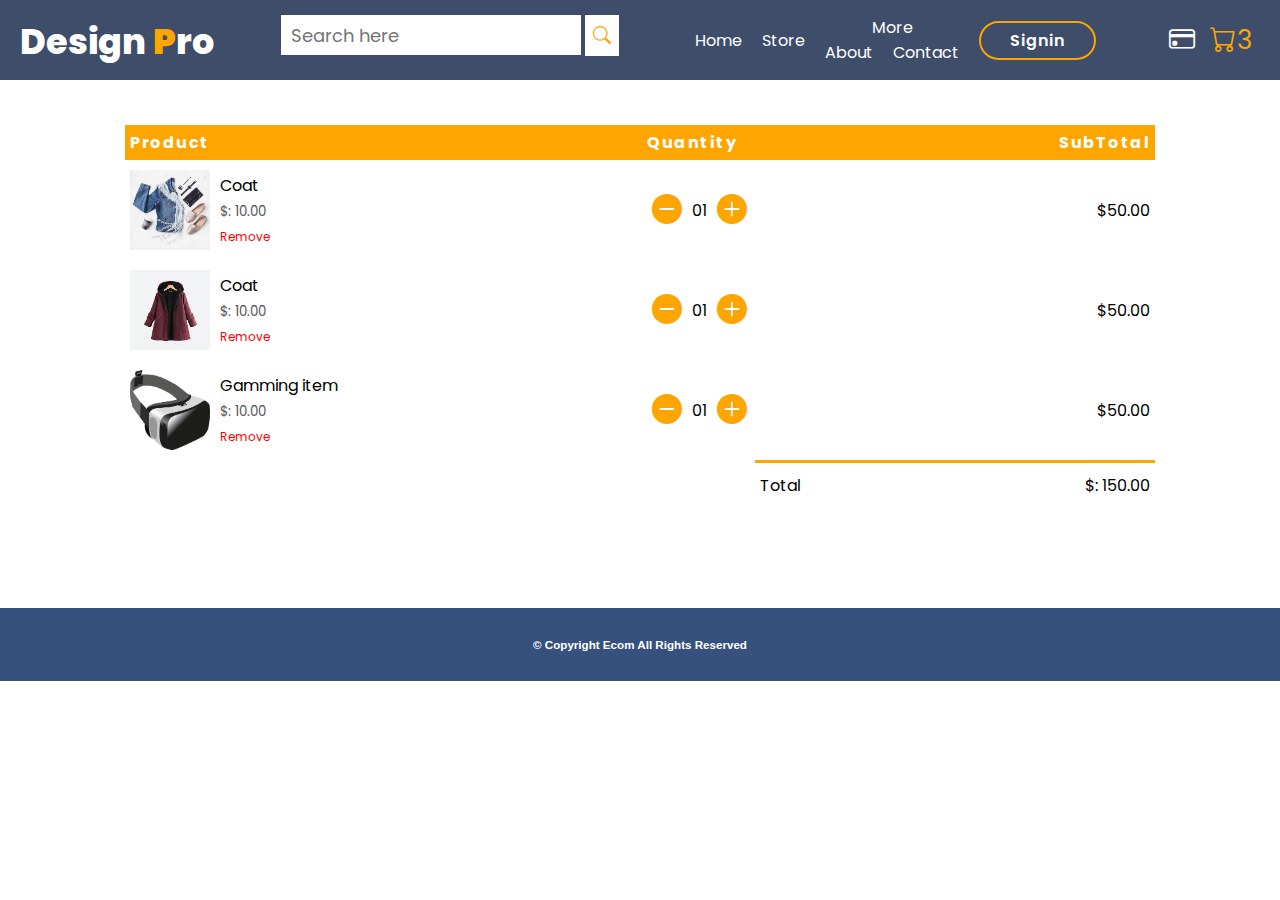
<file: cart.html>
<!DOCTYPE html>
<html lang="en">

<head>
  <meta charset="UTF-8">
  <meta http-equiv="X-UA-Compatible" content="IE=edge">
  <meta name="viewport" content="width=device-width, initial-scale=1.0">
  <!-- CSS only -->
  <link rel="icon" type="image/x-icon" href="assets/images/fav.png">
  <link href="https://cdn.jsdelivr.net/npm/bootstrap@5.1.3/dist/css/bootstrap.min.css" rel="stylesheet"
    integrity="sha384-1BmE4kWBq78iYhFldvKuhfTAU6auU8tT94WrHftjDbrCEXSU1oBoqyl2QvZ6jIW3" crossorigin="anonymous">

  <link rel="stylesheet" href="assets/css/index.css">
  <link rel="stylesheet" href="https://cdn.jsdelivr.net/npm/bootstrap-icons@1.8.1/font/bootstrap-icons.css">
  <title>EcomPro/ Cart</title>
</head>

<body>

  <!-- ======= Header ======= -->
  <nav id="nav-bar">

    <div class="logo">Design <b style="color: orange;">P</b>ro</div>
    <div class="search_box">
      <form action="" class="d-flex align-items-center">
        <input type="search" placeholder="Search here">
        <span class="bi bi-search"></span>
      </form>
    </div>
    <ul id="nav-menu">
      <li><a href="index.html">Home</a></li>
      <li><a href="store.html">Store</a></li>
      <li class="nav-item dropdown">
        <a class="dropdown-toggle" href="#" id="navbarDropdown" role="button" data-bs-toggle="dropdown"
          aria-expanded="false">
          More
        </a>
        <ul class="dropdown-menu" aria-labelledby="navbarDropdown">
          <li><a class="dropdown-item" href="about.html">About</a></li>
          <li><a class="dropdown-item" href="contact.html">Contact</a></li>

        </ul>
      </li>
      <li class="signin"><a  href="login.html">Signin</a></li>

    </ul>

    <label for="check" class="bar">
      <a href="checkout.html"><i class="bi bi-credit-card"></i></a>
      <a href="cart.html"><span class="bi bi-cart active" id="cart">3</span></a>
      <span class="bi bi-list" id="bar"></span>
      <span class="bi mobile-nav-toggle bi-x" id="close-bar"></span>
    </label>
  </nav>
  <!--=========== End Navigation ===========-->

    <div class="cart-cart">
        <!-- ===========Cart item details========= -->
        <div class="small-container cart-page">
            <table>
                <tr>
                    <th>Product</th>
                    <th>Quantity</th>
                    <th>SubTotal</th>
                </tr>
                <tr>
                    <td>
                        <div class="cart-info">
                            <img src="assets/images/products/j-coat.jpg" alt="">
                            <div>
                                <p>Coat</p>
                                <small>$: 10.00</small>
                                <br>
                                <a href="">Remove</a>
                            </div>
                        </div>
                    </td>
                    <td>
                        <div class="plus-minus">
                            <div> <i class="bi bi-dash-circle-fill"></i> </div>
                            <div class="qty">
                                <p>01</p>
                            </div>
                            <div> <i class="bi bi-plus-circle-fill"></i> </div>
                        </div>
                    </td>
                    <td>$50.00</td>
                </tr>

                <tr>
                    <td>
                        <div class="cart-info">
                            <img src="assets/images/products/coat.jpg" alt="">
                            <div>
                                <p>Coat</p>
                                <small>$: 10.00</small>
                                <br>
                                <a href="">Remove</a>
                            </div>
                        </div>
                    </td>
                    <td>
                        <div class="plus-minus">
                            <div> <i class="bi bi-dash-circle-fill"></i> </div>
                            <div class="qty">
                                <p>01</p>
                            </div>
                            <div> <i class="bi bi-plus-circle-fill"></i> </div>
                        </div>
                    </td>
                    <td>$50.00</td>
                </tr>

                <tr>
                    <td>
                        <div class="cart-info">
                            <img src="assets/images/products/gaming.png" alt="">
                            <div>
                                <p>Gamming item</p>
                                <small>$: 10.00</small>
                                <br>
                                <a href="">Remove</a>
                            </div>
                        </div>
                    </td>
                    <td>
                        <div class="plus-minus">
                            <div> <i class="bi bi-dash-circle-fill"></i> </div>
                            <div class="qty">
                                <p>01</p>
                            </div>
                            <div> <i class="bi bi-plus-circle-fill"></i> </div>
                        </div>
                    </td>
                    <td>$50.00</td>
                </tr>


            </table>
            <div class="total-price">
                <table>
                    <tr>
                        <td>Total </td>
                        <td>$: 150.00</td>
                    </tr>
                </table>
            </div>
        </div>
    </div>

    <!-- ======= end cart ======= -->
    <!-- ======= Footer ======= -->
    <footer id="footer">


        <div class="container footer-bottom clearfix">
            <div class="copyright">
                <h5 class="text-center"> &copy; Copyright Ecom All Rights Reserved</h5>
            </div>
        </div>
    </footer><!-- End Footer -->

    </div>
    <div id="preloader"></div>



    <script src="assets/Js/main.js"></script>
    <!-- JavaScript Bundle with Popper -->
    <script src="https://cdn.jsdelivr.net/npm/bootstrap@5.1.3/dist/js/bootstrap.bundle.min.js"
        integrity="sha384-ka7Sk0Gln4gmtz2MlQnikT1wXgYsOg+OMhuP+IlRH9sENBO0LRn5q+8nbTov4+1p"
        crossorigin="anonymous"></script>
</body>

</html>
</file>
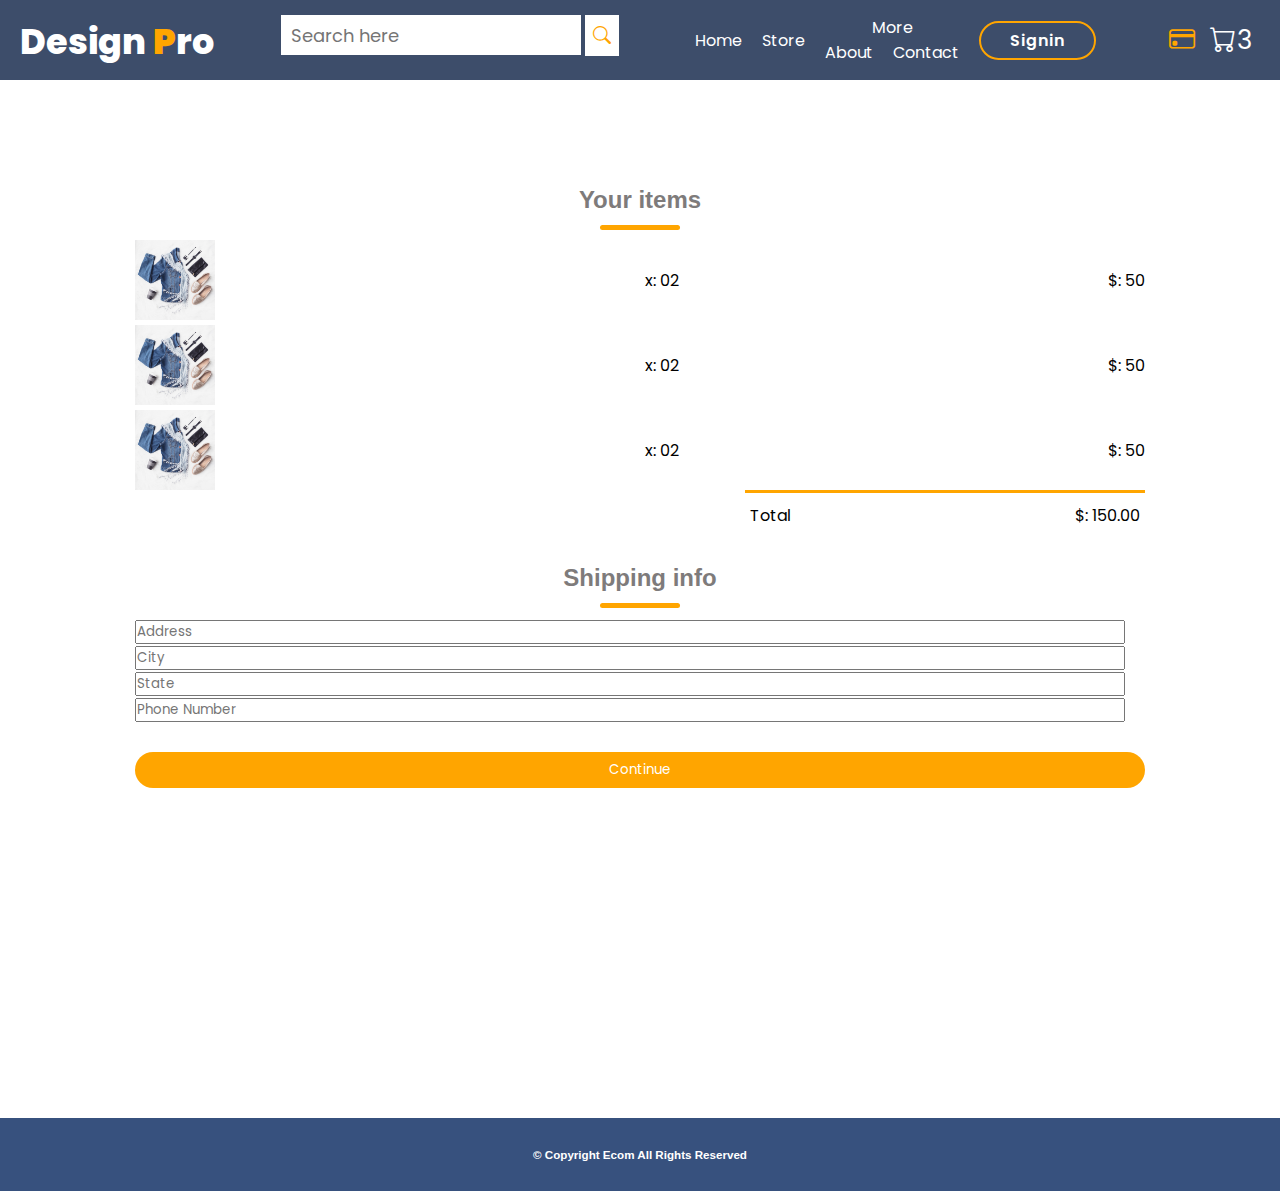
<file: checkout.html>
<!DOCTYPE html>
<html lang="en">

<head>
    <meta charset="UTF-8">
    <meta http-equiv="X-UA-Compatible" content="IE=edge">
    <meta name="viewport" content="width=device-width, initial-scale=1.0">
    <!-- CSS only -->
    <link rel="icon" type="image/x-icon" href="assets/images/fav.png">
    <link href="https://cdn.jsdelivr.net/npm/bootstrap@5.1.3/dist/css/bootstrap.min.css" rel="stylesheet"
        integrity="sha384-1BmE4kWBq78iYhFldvKuhfTAU6auU8tT94WrHftjDbrCEXSU1oBoqyl2QvZ6jIW3" crossorigin="anonymous">

    <link rel="stylesheet" href="assets/css/index.css">
    <link rel="stylesheet" href="https://cdn.jsdelivr.net/npm/bootstrap-icons@1.8.1/font/bootstrap-icons.css">
    <title>EcomPro/ Checkout</title>
</head>

<body>

    <!-- ======= Header ======= -->
    <nav id="nav-bar">

        <div class="logo">Design <b style="color: orange;">P</b>ro</div>
        <div class="search_box">
            <form action="" class="d-flex align-items-center">
                <input type="search" placeholder="Search here">
                <span class="bi bi-search"></span>
            </form>
        </div>
        <ul id="nav-menu">
            <li><a href="index.html">Home</a></li>
            <li><a href="store.html">Store</a></li>
            <li class="nav-item dropdown">
                <a class="dropdown-toggle" href="#" id="navbarDropdown" role="button" data-bs-toggle="dropdown"
                    aria-expanded="false">
                    More
                </a>
                <ul class="dropdown-menu" aria-labelledby="navbarDropdown">
                    <li><a class="dropdown-item" href="about.html">About</a></li>
                    <li><a class="dropdown-item" href="contact.html">Contact</a></li>

                </ul>
            </li>
            <li class="signin"><a href="login.html">Signin</a></li>

        </ul>

        <label for="check" class="bar">
            <a href="checkout.html"><i class="bi bi-credit-card active"></i></a>
            <a href="cart.html"><span class="bi bi-cart" id="cart">3</span></a>
            <span class="bi bi-list" id="bar"></span>
            <span class="bi mobile-nav-toggle bi-x" id="close-bar"></span>
        </label>
    </nav>
    <!--=========== End Navigation ===========-->

    <div class="checkout">
        <div class="small-container">
            <div class="row">
                <div class="cl-2 border shadow">
                    <h2 class="f-title">Your items</h2>
                    <div class="row all-item">
                        <img src="assets/images/products/j-coat.jpg" alt="">
                        <p>x: 02</p>
                        <p>$: 50</p>
                    </div>
                    <div class="row all-item">
                        <img src="assets/images/products/j-coat.jpg" alt="">
                        <p>x: 02</p>
                        <p>$: 50</p>
                    </div>
                    <div class="row all-item">
                        <img src="assets/images/products/j-coat.jpg" alt="">
                        <p>x: 02</p>
                        <p>$: 50</p>
                    </div>
                    <div class="total-price mt-3">
                        <table>
                            <tr>
                                <td>Total </td>
                                <td>$: 150.00</td>
                            </tr>
                        </table>
                    </div>
                </div>
                <div class="cl-2 border shadow">
                    <h2 class="f-title">Shipping info</h2>
                    <form action="" class="form">
                        <input class="form-control mx-1 my-2" type="text" placeholder="Address">
                        <input class="form-control mx-1 my-2" type="text" placeholder="City">
                        <input class="form-control mx-1 my-2" type="text" placeholder="State">
                        <input class="form-control mx-1 my-2" type="text" placeholder="Phone Number">

                        <button class="btn pay-btn">Continue</button>
                    </form>
                </div>

            </div>
        </div>
    </div>

    <!-- ======= end Checkout ======= -->
    <!-- ======= Footer ======= -->
    <footer id="footer">


        <div class="container footer-bottom clearfix">
            <div class="copyright">
                <h5 class="text-center"> &copy; Copyright Ecom All Rights Reserved</h5>
            </div>
        </div>
    </footer><!-- End Footer -->

    </div>
    <div id="preloader"></div>



    <script src="assets/Js/main.js"></script>
    <!-- JavaScript Bundle with Popper -->
    <script src="https://cdn.jsdelivr.net/npm/bootstrap@5.1.3/dist/js/bootstrap.bundle.min.js"
        integrity="sha384-ka7Sk0Gln4gmtz2MlQnikT1wXgYsOg+OMhuP+IlRH9sENBO0LRn5q+8nbTov4+1p"
        crossorigin="anonymous"></script>
</body>

</html>
</file>
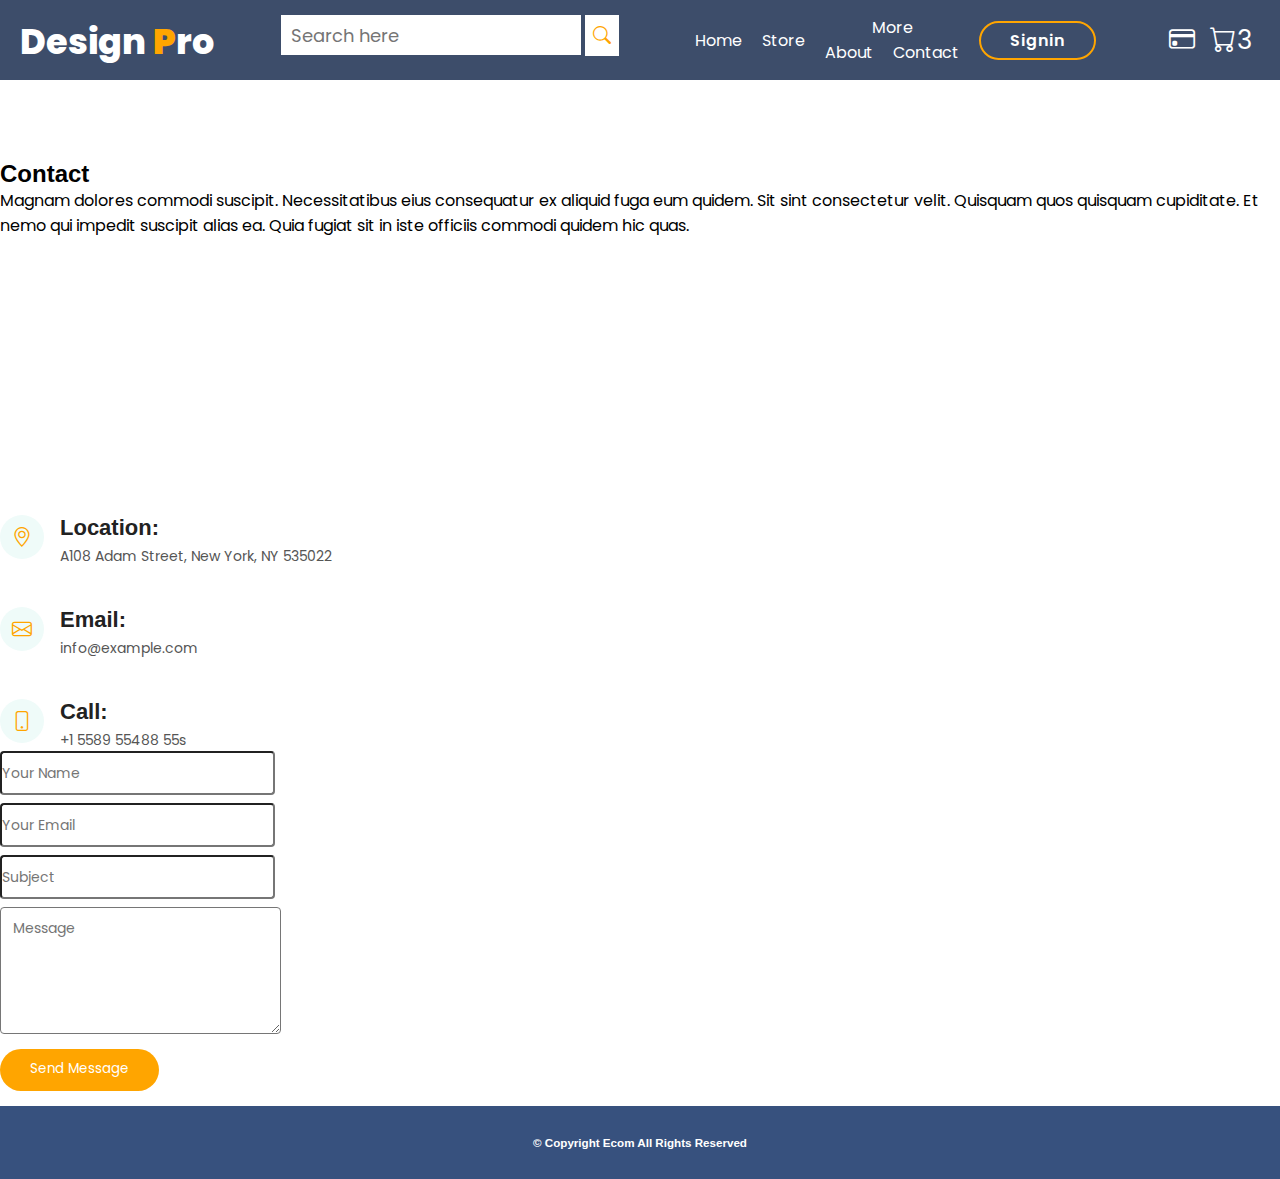
<file: contact.html>
<!DOCTYPE html>
<html lang="en">

<head>
  <meta charset="UTF-8">
  <meta http-equiv="X-UA-Compatible" content="IE=edge">
  <meta name="viewport" content="width=device-width, initial-scale=1.0">
  <!-- CSS only -->
  <link rel="icon" type="image/x-icon" href="assets/images/fav.png">
  <link href="https://cdn.jsdelivr.net/npm/bootstrap@5.1.3/dist/css/bootstrap.min.css" rel="stylesheet"
    integrity="sha384-1BmE4kWBq78iYhFldvKuhfTAU6auU8tT94WrHftjDbrCEXSU1oBoqyl2QvZ6jIW3" crossorigin="anonymous">

  <link rel="stylesheet" href="assets/css/index.css">
  <link rel="stylesheet" href="https://cdn.jsdelivr.net/npm/bootstrap-icons@1.8.1/font/bootstrap-icons.css">
  <title>EcomPro/ Contact</title>
</head>

<body>

  <!-- ======= Header ======= -->
  <nav id="nav-bar">

    <div class="logo">Design <b style="color: orange;">P</b>ro</div>
    <div class="search_box">
      <form action="" class="d-flex align-items-center">
        <input type="search" placeholder="Search here">
        <span class="bi bi-search"></span>
      </form>
    </div>
    <ul id="nav-menu">
      <li><a href="index.html">Home</a></li>
      <li><a href="store.html">Store</a></li>
      <li class="nav-item dropdown">
        <a class="dropdown-toggle" href="#" id="navbarDropdown" role="button" data-bs-toggle="dropdown"
          aria-expanded="false">
          More
        </a>
        <ul class="dropdown-menu" aria-labelledby="navbarDropdown">
          <li><a class="dropdown-item" href="about.html">About</a></li>
          <li><a class="dropdown-item" href="contact.html">Contact</a></li>

        </ul>
      </li>
      <li class="signin"><a href="login.html">Signin</a></li>

    </ul>

    <label for="check" class="bar">
      <a href="checkout.html"><i class="bi bi-credit-card"></i></a>
      <a href="cart.html"><span class="bi bi-cart" id="cart">3</span></a>
      <span class="bi bi-list" id="bar"></span>
      <span class="bi mobile-nav-toggle bi-x" id="close-bar"></span>
    </label>
  </nav>
  <!--=========== End Navigation ===========-->

    <div class="Contact">
       <!-- ======= Contact Section ======= -->
 <section id="contact" class="contact">
    <div class="container" data-aos="fade-up">

      <div class="section-title">
        <h2 class="text-center">Contact</h2>
        <p>Magnam dolores commodi suscipit. Necessitatibus eius consequatur ex aliquid fuga eum quidem. Sit sint consectetur velit. Quisquam quos quisquam cupiditate. Et nemo qui impedit suscipit alias ea. Quia fugiat sit in iste officiis commodi quidem hic quas.</p>
      </div>

      <div>
        <iframe style="border:0; width: 100%; height: 270px;" src="https://www.google.com/maps/embed?pb=!1m14!1m8!1m3!1d12097.433213460943!2d-74.0062269!3d40.7101282!3m2!1i1024!2i768!4f13.1!3m3!1m2!1s0x0%3A0xb89d1fe6bc499443!2sDowntown+Conference+Center!5e0!3m2!1smk!2sbg!4v1539943755621" frameborder="0" allowfullscreen></iframe>
      </div>

      <div class="row mt-5">

        <div class="col-lg-4">
          <div class="info">
            <div class="address">
              <i class="bi bi-geo-alt"></i>
              <h4>Location:</h4>
              <p>A108 Adam Street, New York, NY 535022</p>
            </div>

            <div class="email">
              <i class="bi bi-envelope"></i>
              <h4>Email:</h4>
              <p>info@example.com</p>
            </div>

            <div class="phone">
              <i class="bi bi-phone"></i>
              <h4>Call:</h4>
              <p>+1 5589 55488 55s</p>
            </div>

          </div>

        </div>

        <div class="col-lg-8 mt-5 mt-lg-0">

          <form action="forms/contact.php" method="post" role="form" class="php-email-form">
            <div class="row">
              <div class="col-md-6 form-group">
                <input type="text" name="name" class="form-control" id="name" placeholder="Your Name" required>
              </div>
              <div class="col-md-6 form-group mt-3 mt-md-0">
                <input type="email" class="form-control" name="email" id="email" placeholder="Your Email" required>
              </div>
            </div>
            <div class="form-group mt-3">
              <input type="text" class="form-control" name="subject" id="subject" placeholder="Subject" required>
            </div>
            <div class="form-group mt-3">
              <textarea class="form-control" name="message" rows="5" placeholder="Message" required></textarea>
            </div>
            <div class="my-3">
              <div class="loading">Loading</div>
              <div class="error-message"></div>
              <div class="sent-message">Your message has been sent. Thank you!</div>
            </div>
            <div class="text-center"><button class="btn" type="submit">Send Message</button></div>
          </form>

        </div>

      </div>

    </div>
  </section>
  <!-- End Contact Section -->
    
    </div>

    <!-- ======= end Contact ======= -->
    <!-- ======= Footer ======= -->
    <footer id="footer">


        <div class="container footer-bottom clearfix">
            <div class="copyright">
                <h5 class="text-center"> &copy; Copyright Ecom All Rights Reserved</h5>
            </div>
        </div>
    </footer><!-- End Footer -->

    </div>
    <div id="preloader"></div>



    <script src="assets/Js/main.js"></script>
    <!-- JavaScript Bundle with Popper -->
    <script src="https://cdn.jsdelivr.net/npm/bootstrap@5.1.3/dist/js/bootstrap.bundle.min.js"
        integrity="sha384-ka7Sk0Gln4gmtz2MlQnikT1wXgYsOg+OMhuP+IlRH9sENBO0LRn5q+8nbTov4+1p"
        crossorigin="anonymous"></script>
</body>

</html>
</file>
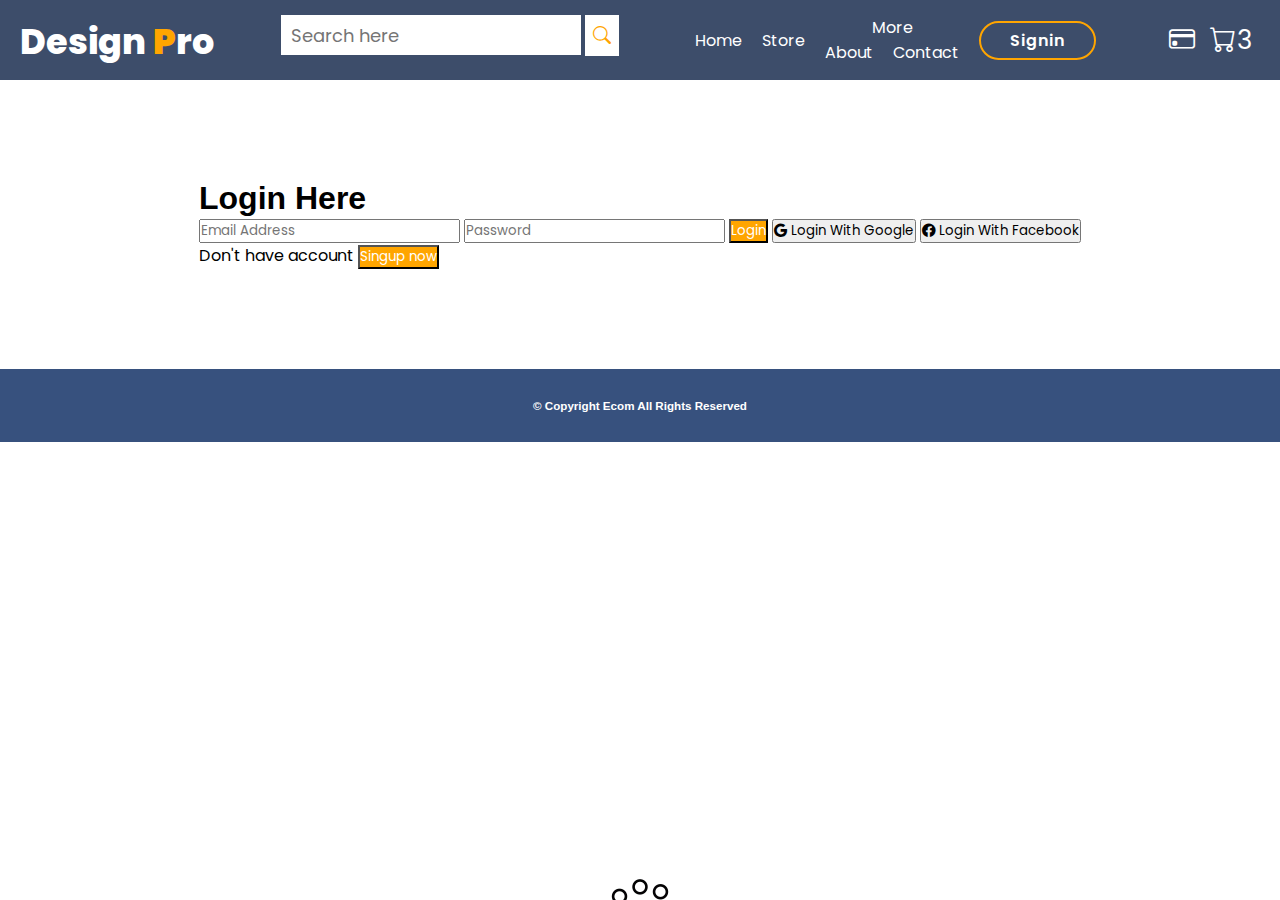
<file: login.html>
<!DOCTYPE html>
<html lang="en">

<head>
  <meta charset="UTF-8">
  <meta http-equiv="X-UA-Compatible" content="IE=edge">
  <meta name="viewport" content="width=device-width, initial-scale=1.0">
  <!-- CSS only -->
  <link rel="icon" type="image/x-icon" href="assets/images/fav.png">
  <link href="https://cdn.jsdelivr.net/npm/bootstrap@5.1.3/dist/css/bootstrap.min.css" rel="stylesheet"
    integrity="sha384-1BmE4kWBq78iYhFldvKuhfTAU6auU8tT94WrHftjDbrCEXSU1oBoqyl2QvZ6jIW3" crossorigin="anonymous">

  <link rel="stylesheet" href="assets/css/index.css">
  <link rel="stylesheet" href="https://cdn.jsdelivr.net/npm/bootstrap-icons@1.8.1/font/bootstrap-icons.css">
  <title>EcomPro/ Login</title>
</head>

<body>

  <!-- ======= Header ======= -->
  <nav id="nav-bar">

    <div class="logo">Design <b style="color: orange;">P</b>ro</div>
    <div class="search_box">
      <form action="" class="d-flex align-items-center">
        <input type="search" placeholder="Search here">
        <span class="bi bi-search"></span>
      </form>
    </div>
    <ul id="nav-menu">
      <li><a href="index.html">Home</a></li>
      <li><a href="store.html">Store</a></li>
      <li class="nav-item dropdown">
        <a class="dropdown-toggle" href="#" id="navbarDropdown" role="button" data-bs-toggle="dropdown"
          aria-expanded="false">
          More
        </a>
        <ul class="dropdown-menu" aria-labelledby="navbarDropdown">
          <li><a class="dropdown-item" href="about.html">About</a></li>
          <li><a class="dropdown-item" href="contact.html">Contact</a></li>

        </ul>
      </li>
      <li class="signin active"><a href="login.html">Signin</a></li>

    </ul>

    <label for="check" class="bar">
      <a href="checkout.html"><i class="bi bi-credit-card"></i></a>
      <a href="cart.html"><span class="bi bi-cart" id="cart">3</span></a>
      <span class="bi bi-list" id="bar"></span>
      <span class="bi mobile-nav-toggle bi-x" id="close-bar"></span>
    </label>
  </nav>
  <!--=========== End Navigation ===========-->

    <div class="login">

        <div id="login-main">
            <div class="content-login ">
                <div class="login-form border p-5">
                    <h1 id="title">Login Here </h1>
                    <form>
                        <input type="email" class="inputs form-control" id="email" placeholder="Email Address">

                        <input type="password" class="inputs form-control mt-2" id="password" placeholder="Password">

                        <button type="submit" class="btn btn-primary w-100 mt-2">Login</button>

                        <a href="#">
                            <button type="submit" class="btn btn-outline-dark w-100 mt-2"><i class="bi bi-google"></i>
                                Login With
                                Google</button>
                        </a>
                        <a href="#">
                            <button type="submit" class="btn btn-outline-dark w-100 mt-2"><i class="bi bi-facebook"></i>
                                Login With
                                Facebook</button>
                        </a>
                    </form>
                    <p class="my-2 login-text"> Don't have account<a href="signup.html"> <button
                                class="btn btn-primary">Singup
                                now</button></a></p>

                </div>
            </div>

        </div>
    </div>

    <!-- ======= end Loigin ======= -->
    <!-- ======= Footer ======= -->
    <footer id="footer">


        <div class="container footer-bottom clearfix">
            <div class="copyright">
                <h5 class="text-center"> &copy; Copyright Ecom All Rights Reserved</h5>
            </div>
        </div>
    </footer><!-- End Footer -->

    </div>
    <div id="preloader"></div>



    <script src="assets/Js/main.js"></script>
    <!-- JavaScript Bundle with Popper -->
    <script src="https://cdn.jsdelivr.net/npm/bootstrap@5.1.3/dist/js/bootstrap.bundle.min.js"
        integrity="sha384-ka7Sk0Gln4gmtz2MlQnikT1wXgYsOg+OMhuP+IlRH9sENBO0LRn5q+8nbTov4+1p"
        crossorigin="anonymous"></script>
</body>

</html>
</file>
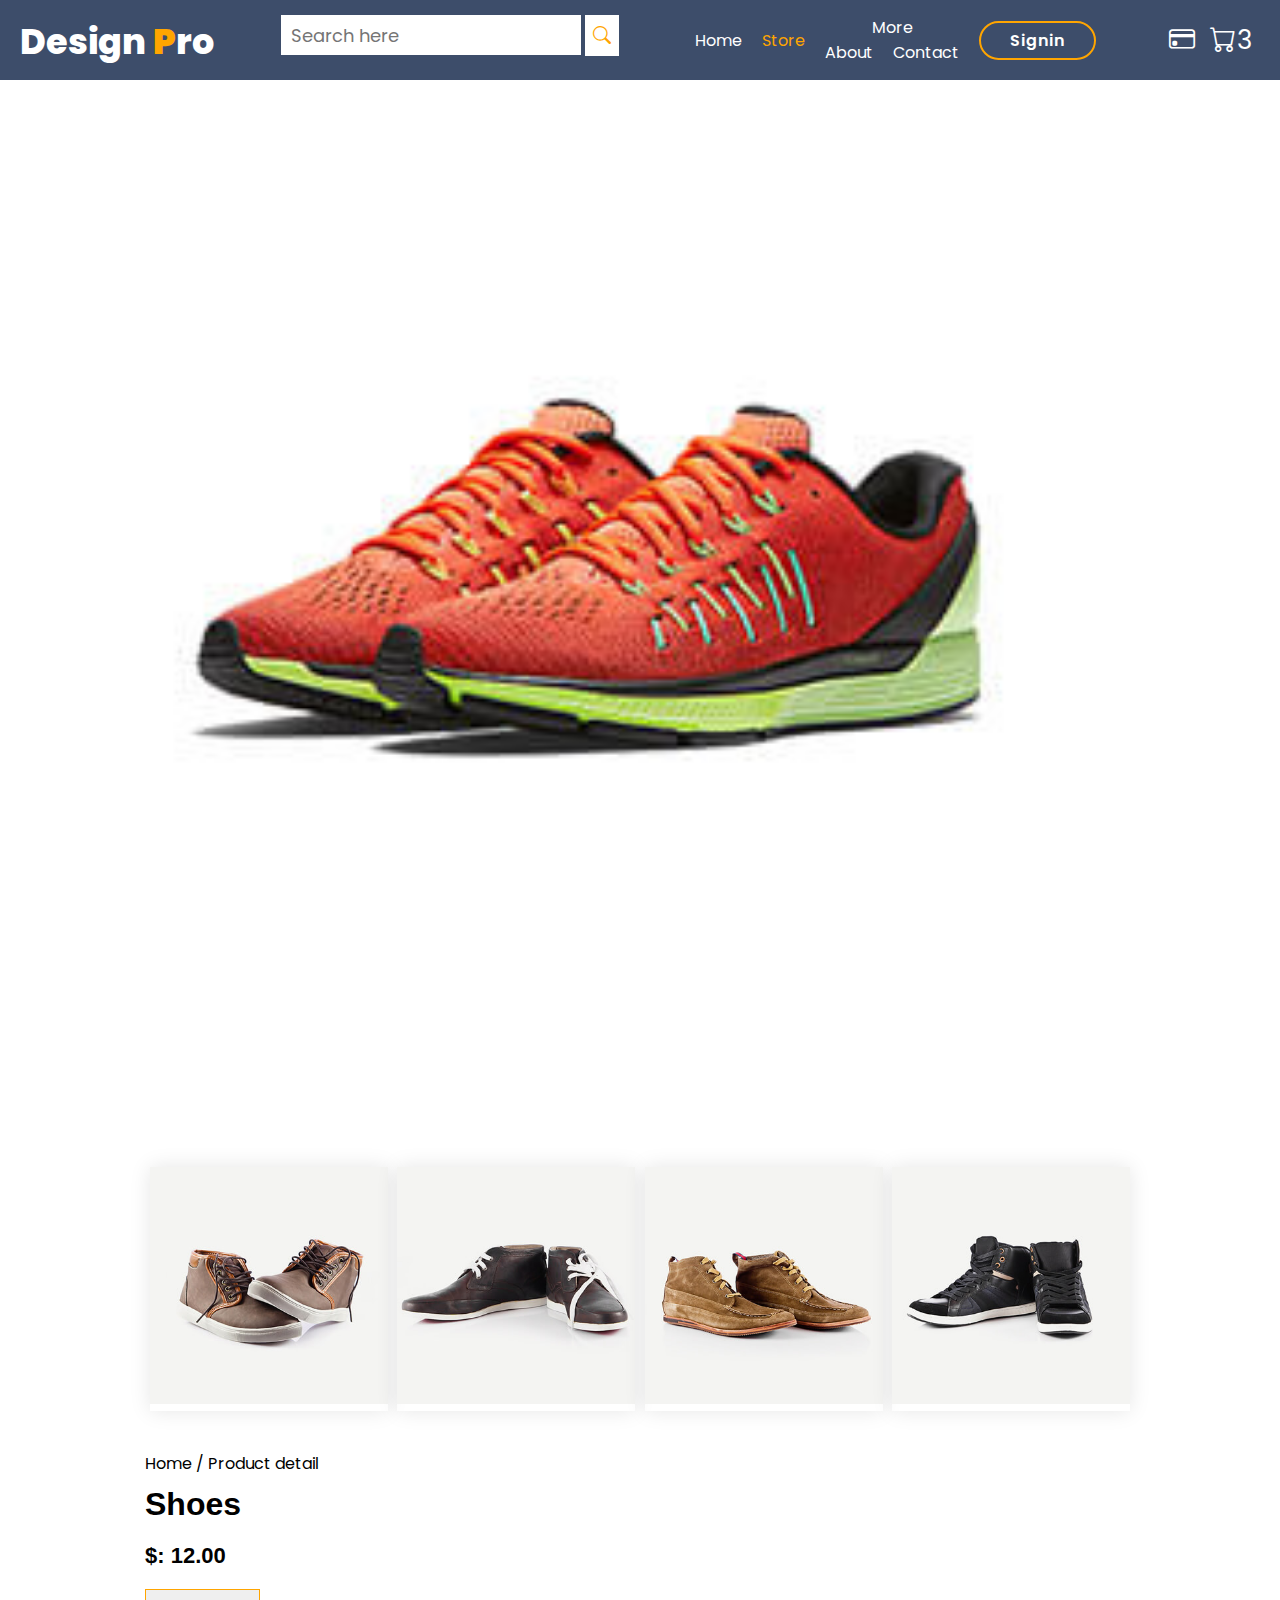
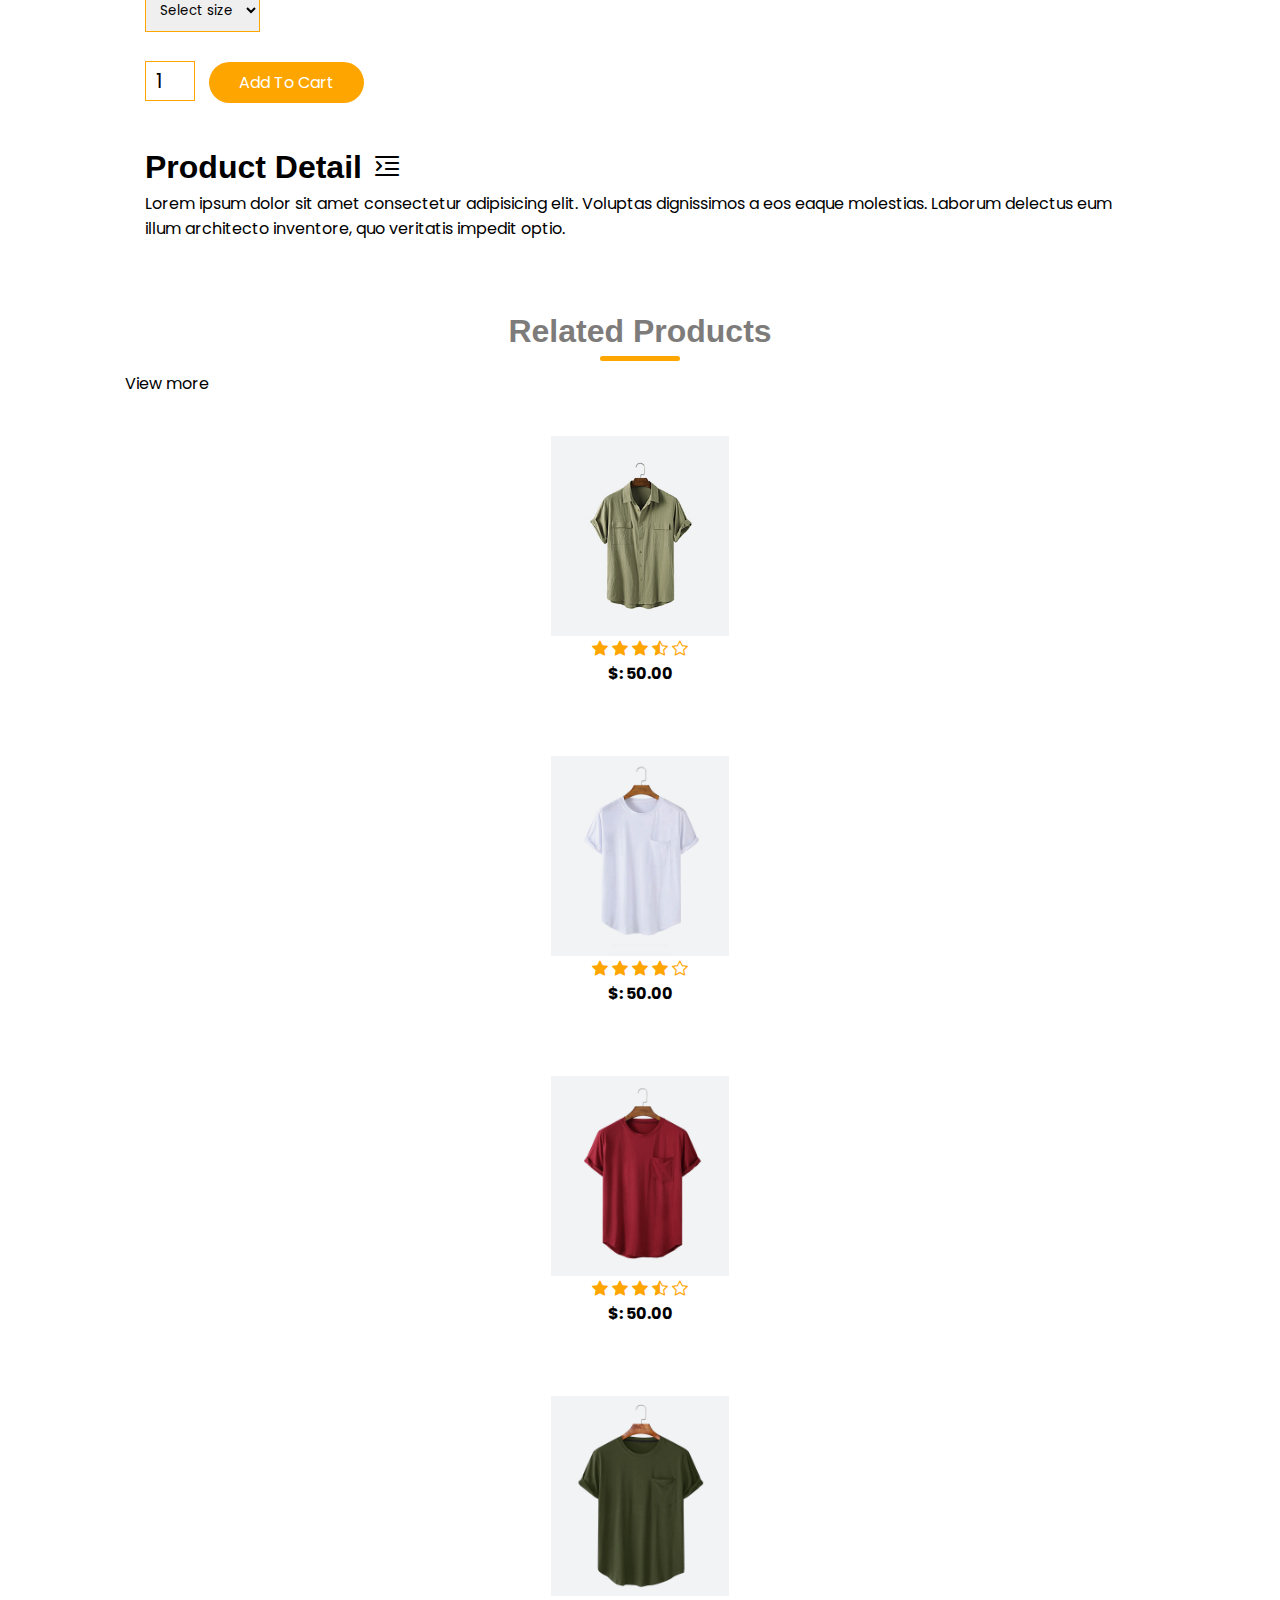
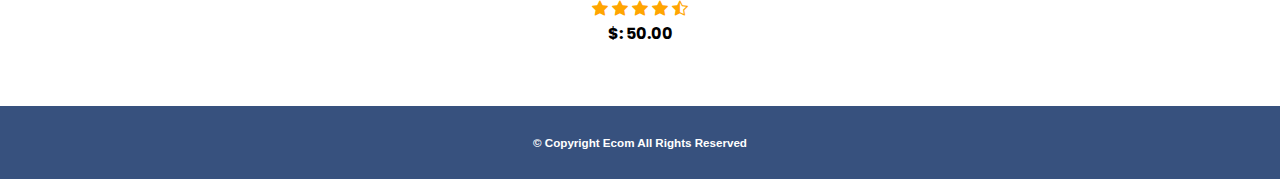
<file: productDetail.html>
<!DOCTYPE html>
<html lang="en">

<head>
  <meta charset="UTF-8">
  <meta http-equiv="X-UA-Compatible" content="IE=edge">
  <meta name="viewport" content="width=device-width, initial-scale=1.0">
  <!-- CSS only -->
  <link rel="icon" type="image/x-icon" href="assets/images/fav.png">
  <link href="https://cdn.jsdelivr.net/npm/bootstrap@5.1.3/dist/css/bootstrap.min.css" rel="stylesheet"
    integrity="sha384-1BmE4kWBq78iYhFldvKuhfTAU6auU8tT94WrHftjDbrCEXSU1oBoqyl2QvZ6jIW3" crossorigin="anonymous">

  <link rel="stylesheet" href="assets/css/index.css">
  <link rel="stylesheet" href="https://cdn.jsdelivr.net/npm/bootstrap-icons@1.8.1/font/bootstrap-icons.css">
  <title>EcomPro/ ProductDetail</title>
</head>

<body>

  <!-- ======= Header ======= -->
  <nav id="nav-bar">

    <div class="logo">Design <b style="color: orange;">P</b>ro</div>
    <div class="search_box">
      <form action="" class="d-flex align-items-center">
        <input type="search" placeholder="Search here">
        <span class="bi bi-search"></span>
      </form>
    </div>
    <ul id="nav-menu">
      <li><a href="index.html">Home</a></li>
      <li><a class="active" href="store.html">Store</a></li>
      <li class="nav-item dropdown">
        <a class="dropdown-toggle" href="#" id="navbarDropdown" role="button" data-bs-toggle="dropdown"
          aria-expanded="false">
          More
        </a>
        <ul class="dropdown-menu" aria-labelledby="navbarDropdown">
          <li><a class="dropdown-item" href="about.html">About</a></li>
          <li><a class="dropdown-item" href="contact.html">Contact</a></li>

        </ul>
      </li>
      <li class="signin"><a href="login.html">Signin</a></li>

    </ul>

    <label for="check" class="bar">
      <a href="checkout.html"><i class="bi bi-credit-card"></i></a>
      <a href="cart.html"><span class="bi bi-cart" id="cart">3</span></a>
      <span class="bi bi-list" id="bar"></span>
      <span class="bi mobile-nav-toggle bi-x" id="close-bar"></span>
    </label>
  </nav>
  <!--=========== End Navigation ===========-->

  <div class="productDetail">

    <!--==== Product Details page Main Start -->
    <div id="detail-main">
    </div>
    <div class="small-container single-product">
      <div class="row">
        <div class="cl-2">
          <img class="" src="assets/images/shoes/1.jpg" id="ProductImg" alt="">
          <div class="small-img-row">
            <div class="small-img-col">
              <img src="assets/images/shoes/2.jpg" width="100%" class="small-img" alt="">
            </div>
            <div class="small-img-col">
              <img src="assets/images/shoes/3.jpg" width="100%" class="small-img" alt="">
            </div>
            <div class="small-img-col">
              <img src="assets/images/shoes/4.jpg" width="100%" class="small-img" alt="">
            </div>
            <div class="small-img-col">
              <img src="assets/images/shoes/5.jpg" width="100%" class="small-img" alt="">
            </div>
          </div>
        </div>
        <div class="cl-2">
          <p>Home / Product detail</p>
          <h1>Shoes</h1>
          <h4>$: 12.00</h4>
          <select>
            <option>Select size</option>
            <option>Xl</option>
            <option>XXl</option>
            <option>Large</option>
            <option>Medium</option>
            <option>Small</option>
          </select>
          <input type="number" value="1" id="number">
          <a href="" class="btn btn-outline-dark">Add To Cart</a>
          <h1>Product Detail <i class="bi bi-text-indent-left"></i></h1>
          <p>Lorem ipsum dolor sit amet consectetur adipisicing elit.
            Voluptas dignissimos a eos eaque molestias. Laborum delectus
            eum illum architecto inventore, quo veritatis impedit optio.
          </p>
        </div>
      </div>
    </div>

    <div class="small-container related">
      <div class="row row2">
        <h1 class="f-title">Related Products</h1>
        <p>View more</p>
      </div>
      <div class="row">
        <div class="cl-4 col">
          <img src="assets/images/products/23.jpg" alt="">
          <div class="rating">
            <i class="bi bi-star-fill"></i>
            <i class="bi bi-star-fill"></i>
            <i class="bi bi-star-fill"></i>
            <i class="bi bi-star-half"></i>
            <i class="bi bi-star"></i>
          </div>
          <p><b>$: 50.00</b></p>
        </div>
        <div class="cl-4 col">
          <img src="assets/images/products/24.jpg" alt="">
          <div class="rating">
            <i class="bi bi-star-fill"></i>
            <i class="bi bi-star-fill"></i>
            <i class="bi bi-star-fill"></i>
            <i class="bi bi-star-fill"></i>
            <i class="bi bi-star"></i>
          </div>
          <p><b>$: 50.00</b></p>
        </div>
        <div class="cl-4 col">
          <img src="assets/images/products/25.jpg" alt="">
          <div class="rating">
            <i class="bi bi-star-fill"></i>
            <i class="bi bi-star-fill"></i>
            <i class="bi bi-star-fill"></i>
            <i class="bi bi-star-half"></i>
            <i class="bi bi-star"></i>
          </div>
          <p><b>$: 50.00</b></p>
        </div>
        <div class="cl-4 col">
          <img src="assets/images/products/26.jpg" alt="">
          <div class="rating">
            <i class="bi bi-star-fill"></i>
            <i class="bi bi-star-fill"></i>
            <i class="bi bi-star-fill"></i>
            <i class="bi bi-star-fill"></i>
            <i class="bi bi-star-half"></i>
          </div>
          <p><b>$: 50.00</b></p>
        </div>

      </div>
    </div>

    <!--==== Product Details page Main Start -->
  </div>

  <!-- ======= end Product detail ======= -->
  <!-- ======= Footer ======= -->
  <footer id="footer">


    <div class="container footer-bottom clearfix">
      <div class="copyright">
        <h5 class="text-center"> &copy; Copyright Ecom All Rights Reserved</h5>
      </div>
    </div>
  </footer><!-- End Footer -->

  </div>
  <div id="preloader"></div>



  <script src="assets/Js/main.js"></script>
  <!-- JavaScript Bundle with Popper -->
  <script src="https://cdn.jsdelivr.net/npm/bootstrap@5.1.3/dist/js/bootstrap.bundle.min.js"
    integrity="sha384-ka7Sk0Gln4gmtz2MlQnikT1wXgYsOg+OMhuP+IlRH9sENBO0LRn5q+8nbTov4+1p"
    crossorigin="anonymous"></script>
  <script>
    // small product image event 

    var product = document.getElementById('ProductImg')
    var smallImg = document.getElementsByClassName('small-img')


    smallImg[0].onclick = function () {
      product.src = smallImg[0].src;
    }
    smallImg[1].onclick = function () {
      product.src = smallImg[1].src;
    }
    smallImg[2].onclick = function () {
      product.src = smallImg[2].src;
    }
    smallImg[3].onclick = function () {
      product.src = smallImg[3].src;
    }
  </script>
</body>

</html>
</file>
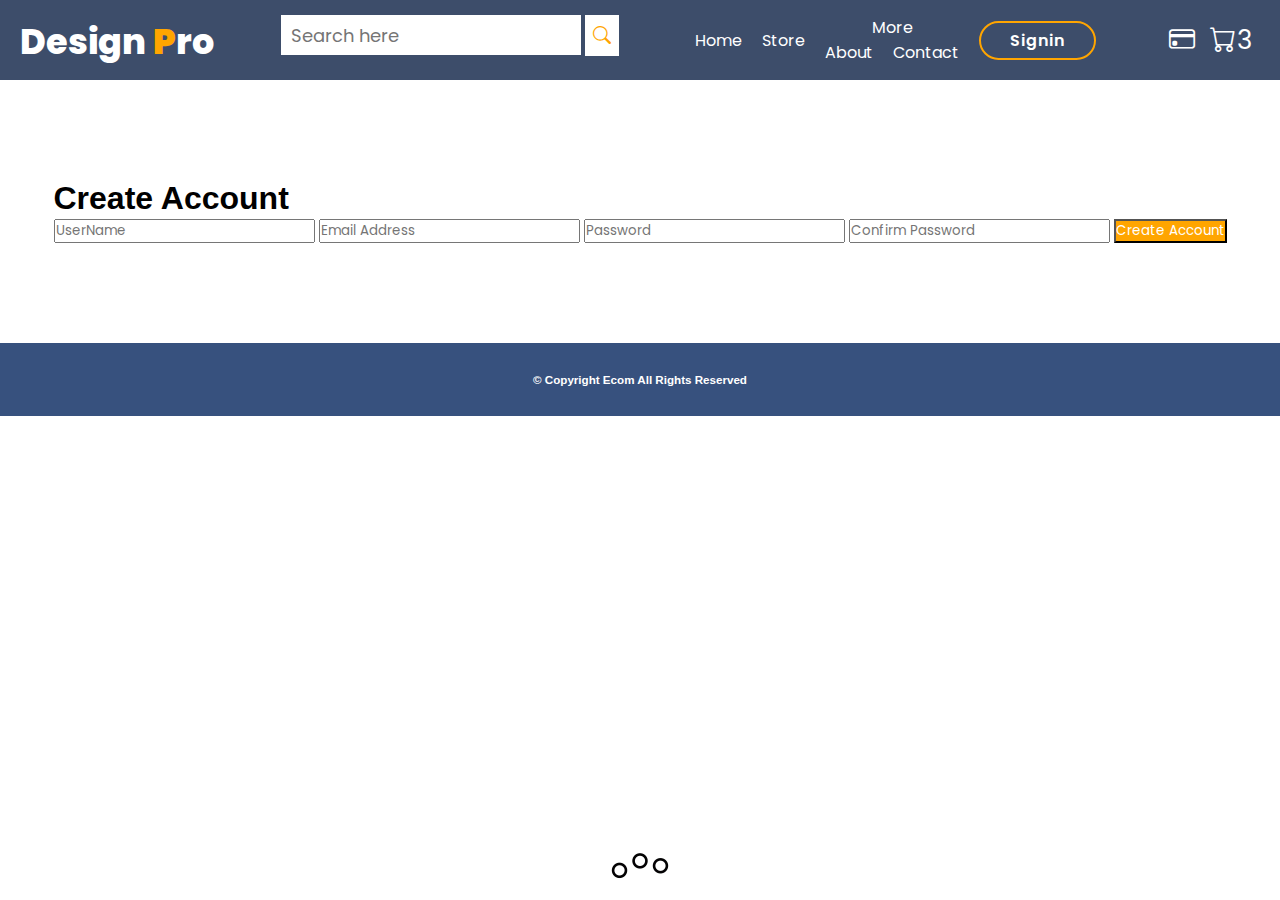
<file: signup.html>
<!DOCTYPE html>
<html lang="en">

<head>
  <meta charset="UTF-8">
  <meta http-equiv="X-UA-Compatible" content="IE=edge">
  <meta name="viewport" content="width=device-width, initial-scale=1.0">
  <!-- CSS only -->
  <link rel="icon" type="image/x-icon" href="assets/images/fav.png">
  <link href="https://cdn.jsdelivr.net/npm/bootstrap@5.1.3/dist/css/bootstrap.min.css" rel="stylesheet"
    integrity="sha384-1BmE4kWBq78iYhFldvKuhfTAU6auU8tT94WrHftjDbrCEXSU1oBoqyl2QvZ6jIW3" crossorigin="anonymous">

  <link rel="stylesheet" href="assets/css/index.css">
  <link rel="stylesheet" href="https://cdn.jsdelivr.net/npm/bootstrap-icons@1.8.1/font/bootstrap-icons.css">
  <title>EcomPro/ Signup</title>
</head>

<body>

  <!-- ======= Header ======= -->
  <nav id="nav-bar">

    <div class="logo">Design <b style="color: orange;">P</b>ro</div>
    <div class="search_box">
      <form action="" class="d-flex align-items-center">
        <input type="search" placeholder="Search here">
        <span class="bi bi-search"></span>
      </form>
    </div>
    <ul id="nav-menu">
      <li><a href="index.html">Home</a></li>
      <li><a href="store.html">Store</a></li>
      <li class="nav-item dropdown">
        <a class="dropdown-toggle" href="#" id="navbarDropdown" role="button" data-bs-toggle="dropdown"
          aria-expanded="false">
          More
        </a>
        <ul class="dropdown-menu" aria-labelledby="navbarDropdown">
          <li><a class="dropdown-item" href="about.html">About</a></li>
          <li><a class="dropdown-item" href="contact.html">Contact</a></li>

        </ul>
      </li>
      <li class="signin"><a class="active"  href="login.html">Signin</a></li>

    </ul>

    <label for="check" class="bar">
      <a href="checkout.html"><i class="bi bi-credit-card"></i></a>
      <a href="cart.html"><span class="bi bi-cart" id="cart">3</span></a>
      <span class="bi bi-list" id="bar"></span>
      <span class="bi mobile-nav-toggle bi-x" id="close-bar"></span>
    </label>
  </nav>
  <!--=========== End Navigation ===========-->

    <div class="signup">
        <div id="login-main">
            <div class="content-login ">
              <div class="login-form border p-5">
                  <h1 id="title">Create Account </h1>
                  <form>
                    <input type="text" id="username" class="form-control" id="email" placeholder="UserName">
                    <input type="email" id="emai" class="form-control mt-2" id="email" placeholder="Email Address">    
                    <input type="password" id="pass" class="form-control mt-2" id="password" placeholder="Password">
                    <input type="password" id="Cpass" class="form-control mt-2" id="password" placeholder="Confirm Password">    
                    
                    <button type="submit" class="btn btn-primary w-100 my-3 p-1">Create Account</button>
                 
                </form>
              
    
            </div>
        </div>
    
        </div>

    
    </div>

    <!-- ======= end Signup ======= -->
    <!-- ======= Footer ======= -->
    <footer id="footer">


        <div class="container footer-bottom clearfix">
            <div class="copyright">
                <h5 class="text-center"> &copy; Copyright Ecom All Rights Reserved</h5>
            </div>
        </div>
    </footer><!-- End Footer -->

    </div>
    <div id="preloader"></div>



    <script src="assets/Js/main.js"></script>
    <!-- JavaScript Bundle with Popper -->
    <script src="https://cdn.jsdelivr.net/npm/bootstrap@5.1.3/dist/js/bootstrap.bundle.min.js"
        integrity="sha384-ka7Sk0Gln4gmtz2MlQnikT1wXgYsOg+OMhuP+IlRH9sENBO0LRn5q+8nbTov4+1p"
        crossorigin="anonymous"></script>
</body>

</html>
</file>
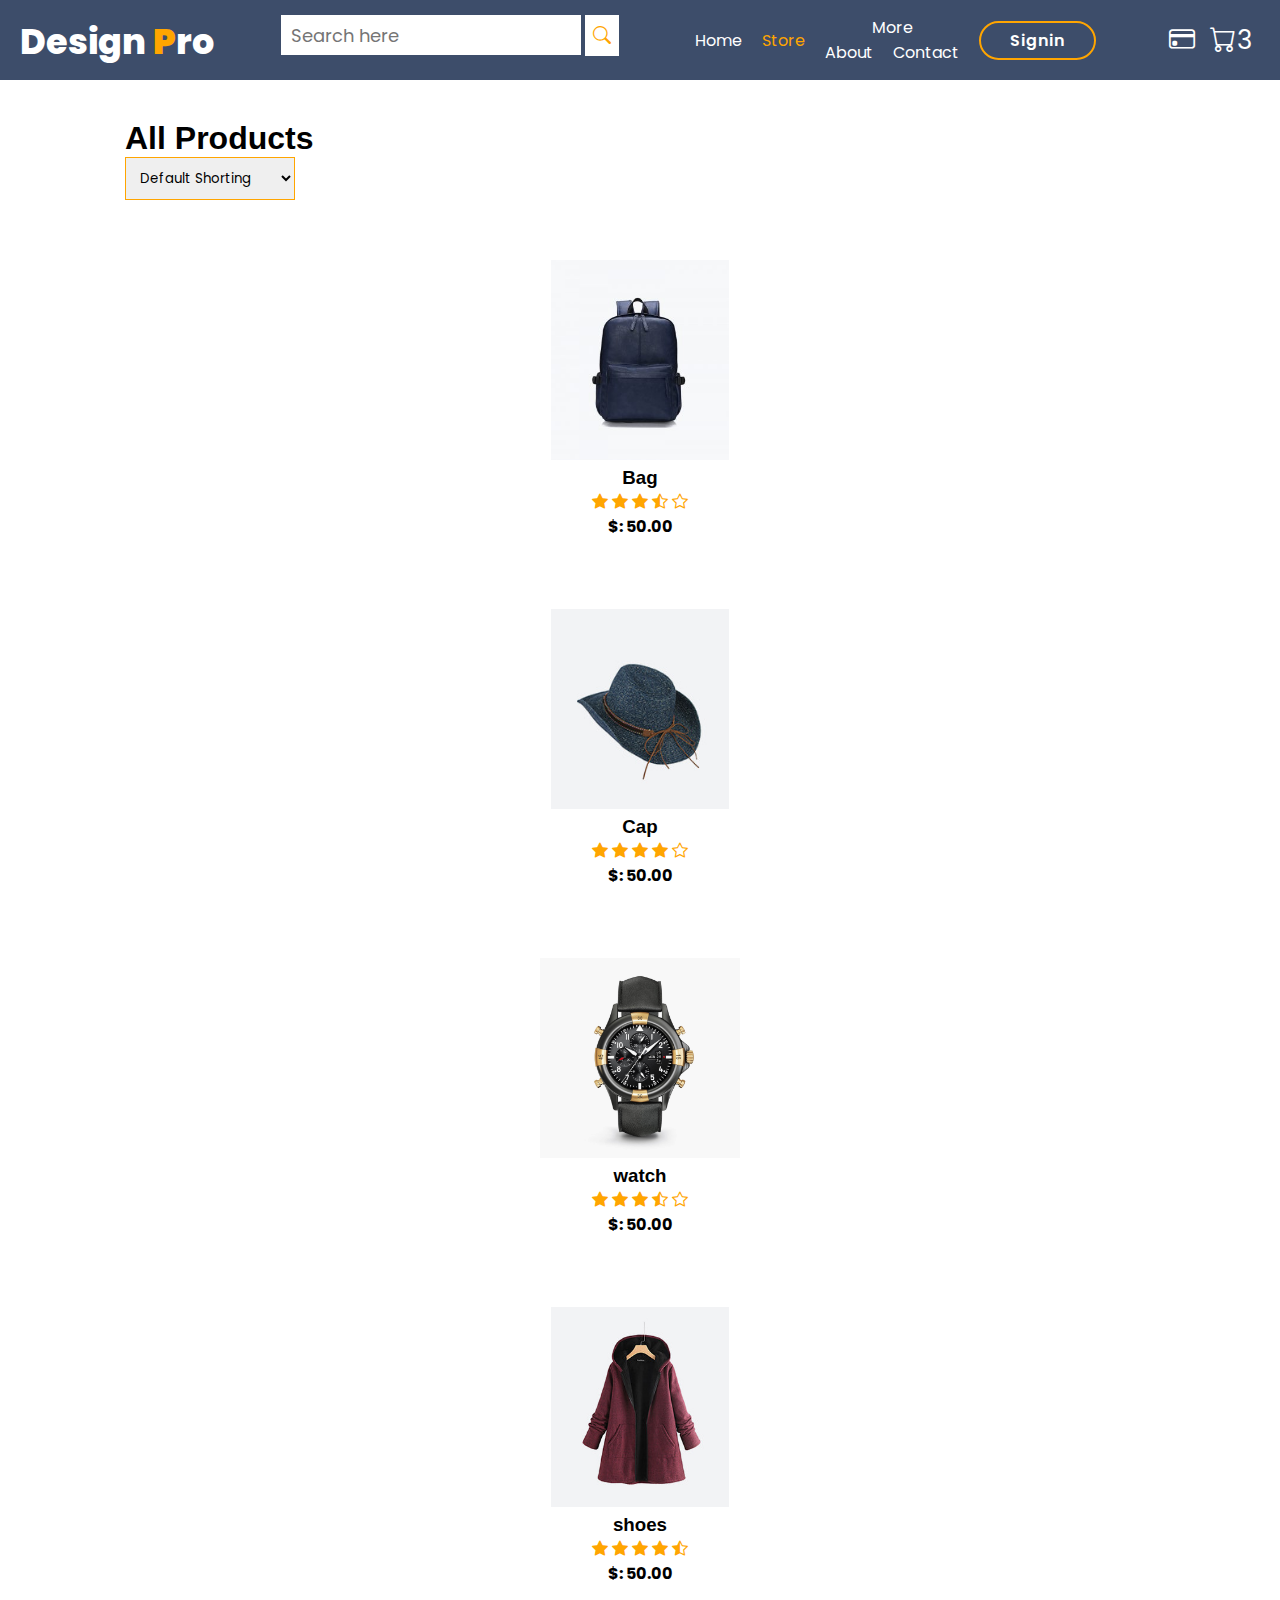
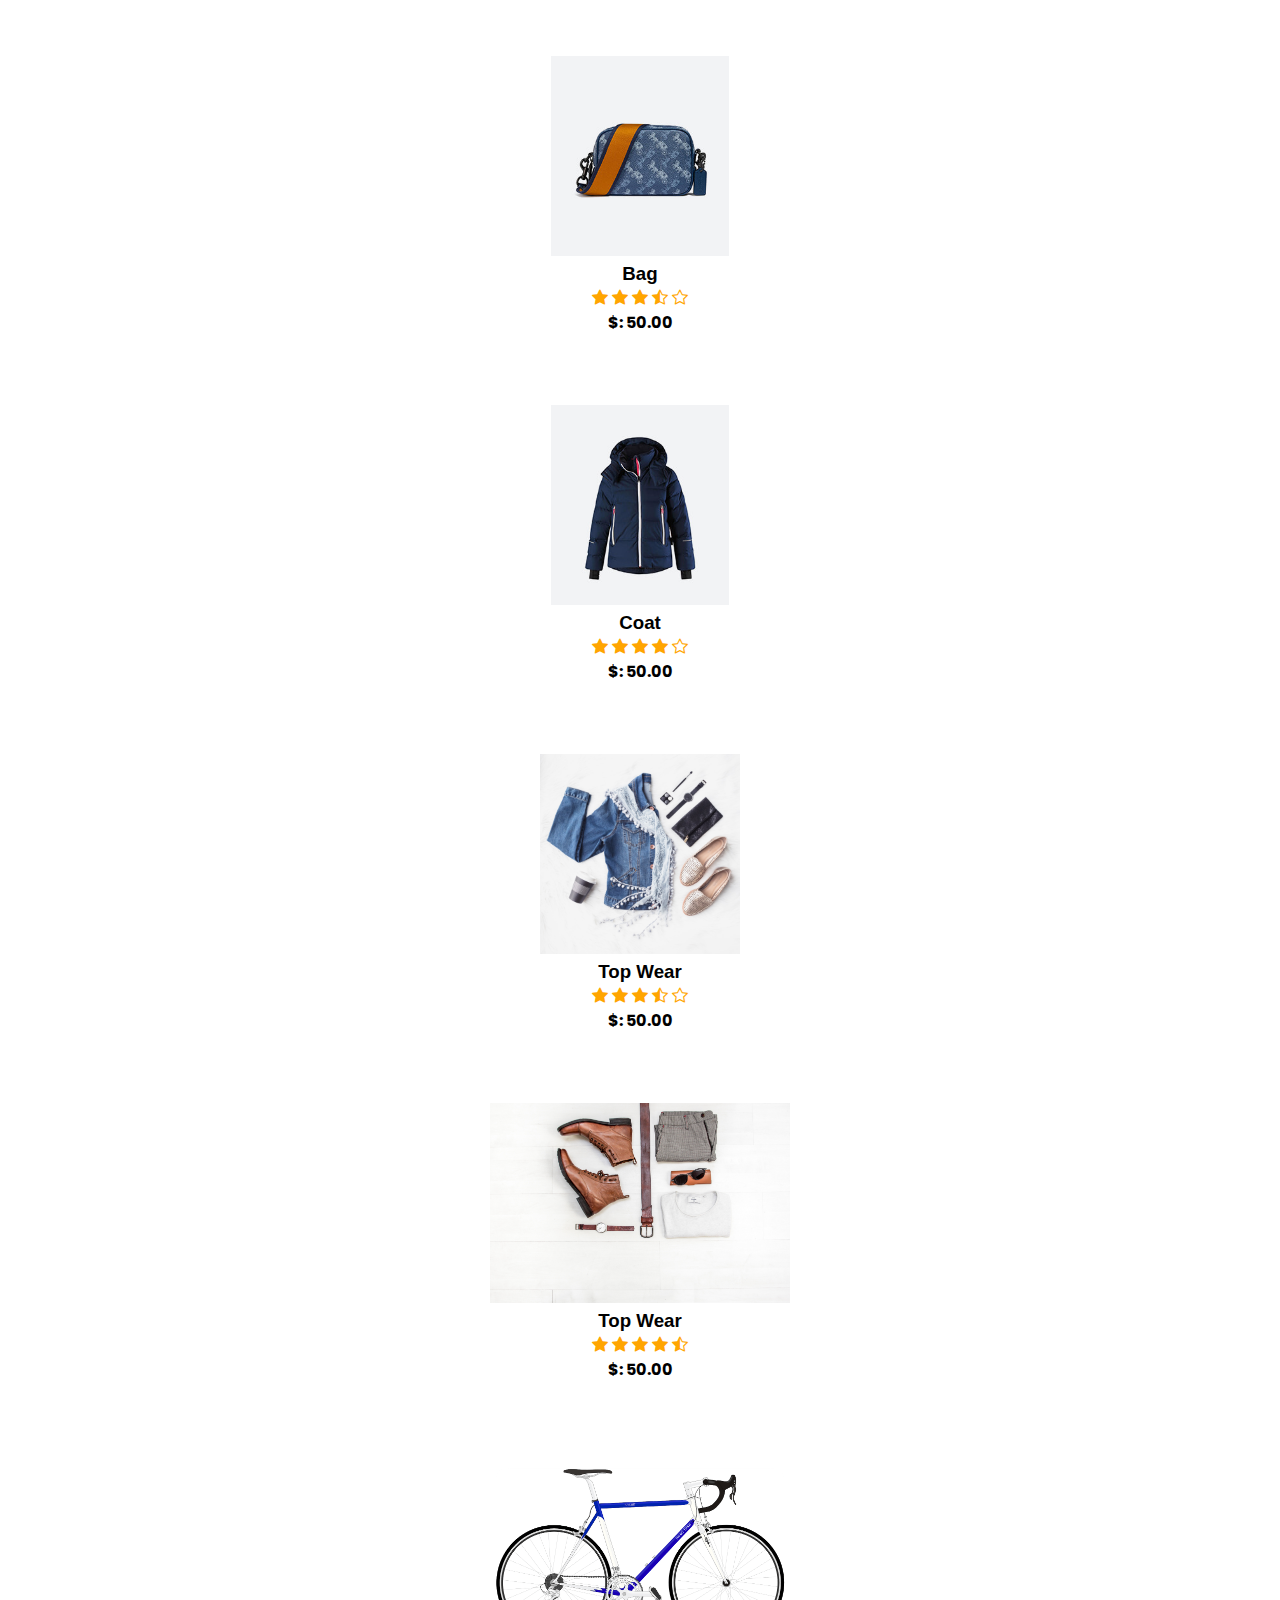
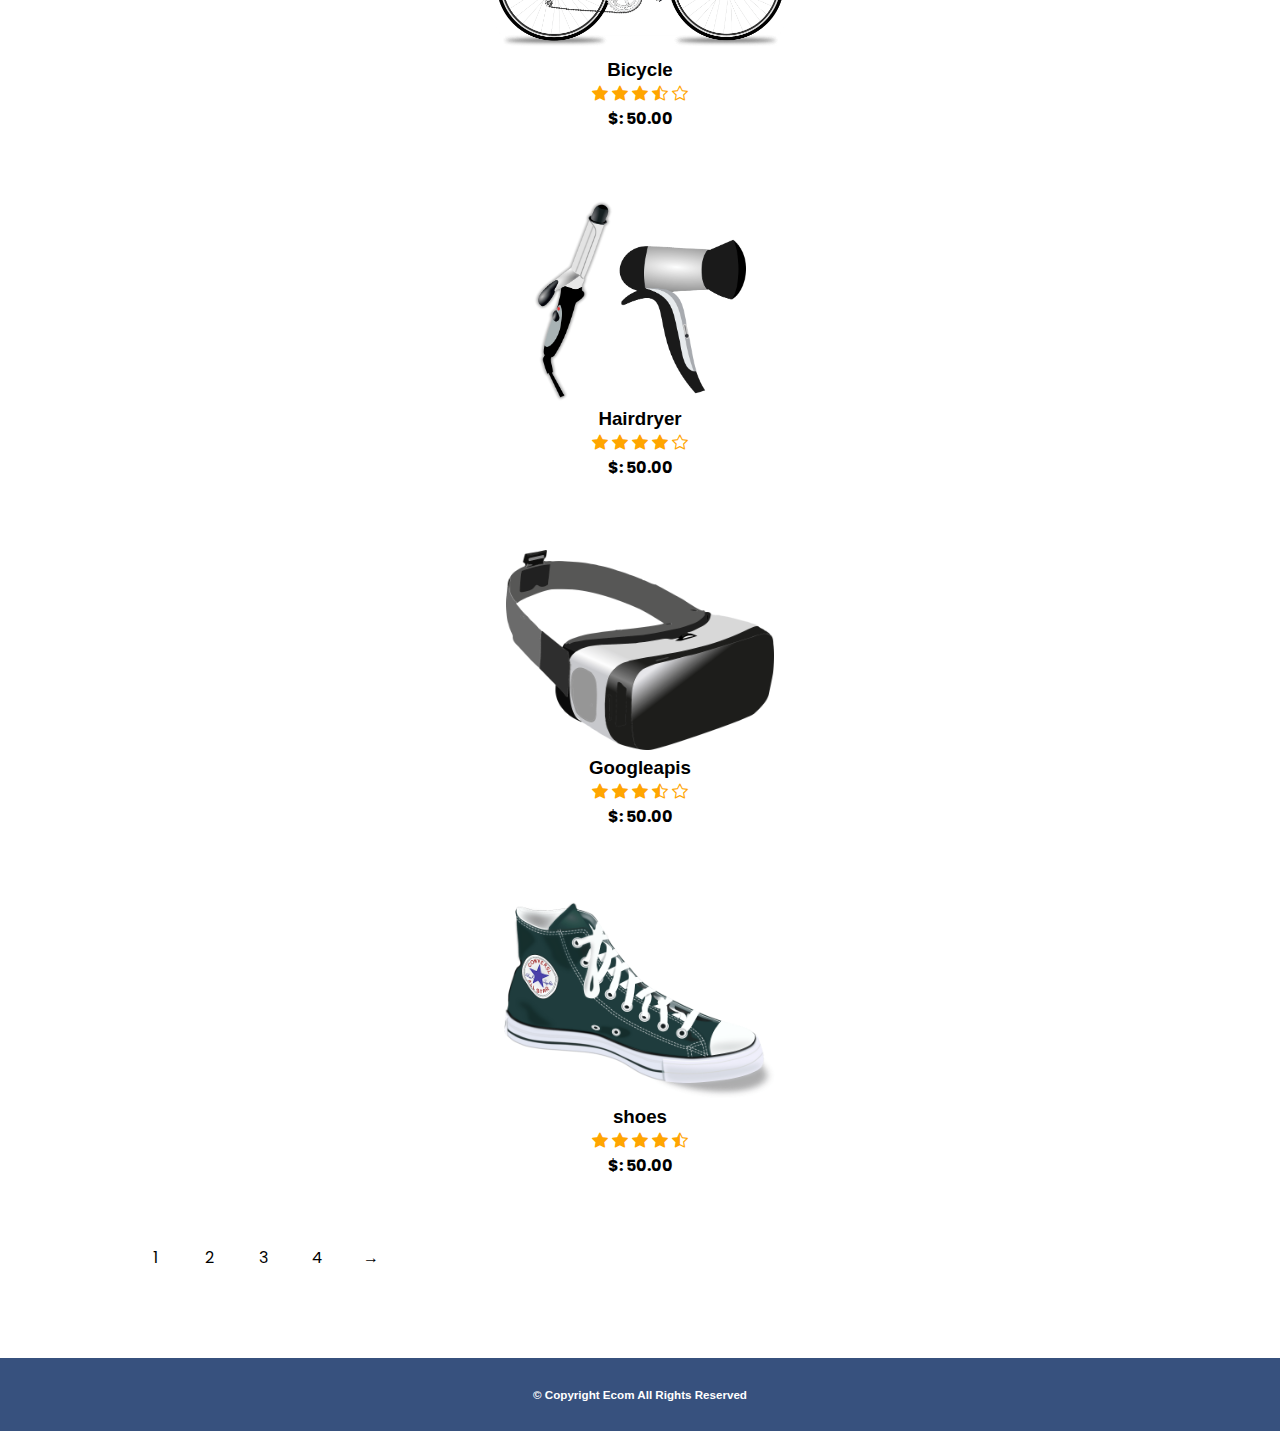
<file: store.html>
<!DOCTYPE html>
<html lang="en">

<head>
  <meta charset="UTF-8">
  <meta http-equiv="X-UA-Compatible" content="IE=edge">
  <meta name="viewport" content="width=device-width, initial-scale=1.0">
  <!-- CSS only -->
  <link rel="icon" type="image/x-icon" href="assets/images/fav.png">
  <link href="https://cdn.jsdelivr.net/npm/bootstrap@5.1.3/dist/css/bootstrap.min.css" rel="stylesheet"
    integrity="sha384-1BmE4kWBq78iYhFldvKuhfTAU6auU8tT94WrHftjDbrCEXSU1oBoqyl2QvZ6jIW3" crossorigin="anonymous">

  <link rel="stylesheet" href="assets/css/index.css">
  <link rel="stylesheet" href="https://cdn.jsdelivr.net/npm/bootstrap-icons@1.8.1/font/bootstrap-icons.css">
  <title>EcomPro/ Store</title>
</head>

<body>

  <!-- ======= Header ======= -->
  <nav id="nav-bar">

    <div class="logo">Design <b style="color: orange;">P</b>ro</div>
    <div class="search_box">
      <form action="" class="d-flex align-items-center">
        <input type="search" placeholder="Search here">
        <span class="bi bi-search"></span>
      </form>
    </div>
    <ul id="nav-menu">
      <li><a href="index.html">Home</a></li>
      <li><a class="active" href="store.html">Store</a></li>
      <li class="nav-item dropdown">
        <a class="dropdown-toggle" href="#" id="navbarDropdown" role="button" data-bs-toggle="dropdown"
          aria-expanded="false">
          More
        </a>
        <ul class="dropdown-menu" aria-labelledby="navbarDropdown">
          <li><a class="dropdown-item" href="about.html">About</a></li>
          <li><a class="dropdown-item" href="contact.html">Contact</a></li>

        </ul>
      </li>
      <li class="signin"><a href="login.html">Signin</a></li>

    </ul>

    <label for="check" class="bar">
      <a href="checkout.html"><i class="bi bi-credit-card"></i></a>
      <a href="cart.html"><span class="bi bi-cart" id="cart">3</span></a>
      <span class="bi bi-list" id="bar"></span>
      <span class="bi mobile-nav-toggle bi-x" id="close-bar"></span>
    </label>
  </nav>
  <!--=========== End Navigation ===========-->


    <div class="small-container">
        <div class="row row-to">
            <h1>All Products</h1>
            <select name="" id="">
                <option value="">Default Shorting</option>
                <option value="">Short By Price</option>
                <option value="">Short By Popularity</option>
                <option value="">Short By Sale</option>
             
            </select>
        </div>
        <div class="row">
          <div class="cl-4 col">
            <a href="productDetail.html"><img src="assets/images/products/bag.jpg" alt=""></a>
            <h3>Bag</h3>
            <div class="rating">
              <i class="bi bi-star-fill"></i>
              <i class="bi bi-star-fill"></i>
              <i class="bi bi-star-fill"></i>
              <i class="bi bi-star-half"></i>
              <i class="bi bi-star"></i>
            </div>
            <p><b>$: 50.00</b></p>
          </div>
          <div class="cl-4 col">
            <a href="productDetail.html"><img src="assets/images/products/cap.jpg" alt=""></a>
            <h3>Cap</h3>
            <div class="rating">
              <i class="bi bi-star-fill"></i>
              <i class="bi bi-star-fill"></i>
              <i class="bi bi-star-fill"></i>
              <i class="bi bi-star-fill"></i>
              <i class="bi bi-star"></i>
            </div>
            <p><b>$: 50.00</b></p>
          </div>
          <div class="cl-4 col">
            <a href="productDetail.html"><img src="assets/images/products/4.jpg" alt=""></a>
            <h3>watch </h3>
            <div class="rating">
              <i class="bi bi-star-fill"></i>
              <i class="bi bi-star-fill"></i>
              <i class="bi bi-star-fill"></i>
              <i class="bi bi-star-half"></i>
              <i class="bi bi-star"></i>
            </div>
            <p><b>$: 50.00</b></p>
          </div>
          <div class="cl-4 col">
            <a href="productDetail.html"><img src="assets/images/products/coat.jpg" alt=""></a>
            <h3>shoes </h3>
            <div class="rating">
              <i class="bi bi-star-fill"></i>
              <i class="bi bi-star-fill"></i>
              <i class="bi bi-star-fill"></i>
              <i class="bi bi-star-fill"></i>
              <i class="bi bi-star-half"></i>
            </div>
            <p><b>$: 50.00</b></p>
          </div>
    
        </div>
        <div class="row">
          <div class="cl-4 col">
            <a href="productDetail.html"><img src="assets/images/products/sm-bag.jpg" alt=""></a>
            <h3>Bag </h3>
            <div class="rating">
              <i class="bi bi-star-fill"></i>
              <i class="bi bi-star-fill"></i>
              <i class="bi bi-star-fill"></i>
              <i class="bi bi-star-half"></i>
              <i class="bi bi-star"></i>
            </div>
            <p><b>$: 50.00</b></p>
          </div>
          <div class="cl-4 col">
            <a href="productDetail.html"><img src="assets/images/products/black-coat.jpg" alt=""></a>
            <h3>Coat </h3>
            <div class="rating">
              <i class="bi bi-star-fill"></i>
              <i class="bi bi-star-fill"></i>
              <i class="bi bi-star-fill"></i>
              <i class="bi bi-star-fill"></i>
              <i class="bi bi-star"></i>
            </div>
            <p><b>$: 50.00</b></p>
          </div>
          <div class="cl-4 col">
            <a href="productDetail.html"><img src="assets/images/products/j-coat.jpg" alt=""></a>
            <h3>Top Wear </h3>
            <div class="rating">
              <i class="bi bi-star-fill"></i>
              <i class="bi bi-star-fill"></i>
              <i class="bi bi-star-fill"></i>
              <i class="bi bi-star-half"></i>
              <i class="bi bi-star"></i>
            </div>
            <p><b>$: 50.00</b></p>
          </div>
          <div class="cl-4 col">
            <a href="productDetail.html"><img src="assets/images/products/brounshoes.jpg" alt=""></a>
            <h3>Top Wear </h3>
            <div class="rating">
              <i class="bi bi-star-fill"></i>
              <i class="bi bi-star-fill"></i>
              <i class="bi bi-star-fill"></i>
              <i class="bi bi-star-fill"></i>
              <i class="bi bi-star-half"></i>
            </div>
            <p><b>$: 50.00</b></p>
          </div>
    
        </div>
        <div class="row">
            <div class="cl-4 col">
                <a href="productDetail.html"><img src="assets/images/products/bicycle.png" alt=""></a>
                <h3>Bicycle </h3>
                <div class="rating">
                    <i class="bi bi-star-fill"></i>
                    <i class="bi bi-star-fill"></i>
                    <i class="bi bi-star-fill"></i>
                    <i class="bi bi-star-half"></i>
                    <i class="bi bi-star"></i>
                </div>
                <p><b>$: 50.00</b></p>
            </div>
            <div class="cl-4 col">
                <a href="productDetail.html"><img src="assets/images/products/hairdryer.png" alt=""></a>
                <h3>Hairdryer </h3>
                <div class="rating">
                    <i class="bi bi-star-fill"></i>
                    <i class="bi bi-star-fill"></i>
                    <i class="bi bi-star-fill"></i>
                    <i class="bi bi-star-fill"></i>
                    <i class="bi bi-star"></i>
                </div>
                <p><b>$: 50.00</b></p>
            </div>
            <div class="cl-4 col">
                <a href="productDetail.html"><img src="assets/images/products/gaming.png" alt=""></a>
                <h3>Googleapis </h3>
                <div class="rating">
                    <i class="bi bi-star-fill"></i>
                    <i class="bi bi-star-fill"></i>
                    <i class="bi bi-star-fill"></i>
                    <i class="bi bi-star-half"></i>
                    <i class="bi bi-star"></i>
                </div>
                <p><b>$: 50.00</b></p>
            </div>
            <div class="cl-4 col">
                <a href="productDetail.html"><img src="assets/images/products/shoes.png" alt=""></a>
                <h3>shoes </h3>
                <div class="rating">
                    <i class="bi bi-star-fill"></i>
                    <i class="bi bi-star-fill"></i>
                    <i class="bi bi-star-fill"></i>
                    <i class="bi bi-star-fill"></i>
                    <i class="bi bi-star-half"></i>
                </div>
                <p><b>$: 50.00</b></p>
            </div>

        </div>
        <div class="page-btn">
            <span>1</span>
            <span>2</span>
            <span>3</span>
            <span>4</span>
            <span>&#8594;</span>
        </div>
    </div>
        <!-- =====End Featured Products ==== -->


        <!-- ======= Footer ======= -->
        <footer id="footer">


            <div class="container footer-bottom clearfix">
                <div class="copyright">
                    <h5 class="text-center"> &copy; Copyright Ecom All Rights Reserved</h5>
                </div>
            </div>
        </footer><!-- End Footer -->

    </div>
    <div id="preloader"></div>



    <script src="assets/Js/main.js"></script>
    <!-- JavaScript Bundle with Popper -->
    <script src="https://cdn.jsdelivr.net/npm/bootstrap@5.1.3/dist/js/bootstrap.bundle.min.js"
        integrity="sha384-ka7Sk0Gln4gmtz2MlQnikT1wXgYsOg+OMhuP+IlRH9sENBO0LRn5q+8nbTov4+1p"
        crossorigin="anonymous"></script>
</body>

</html>
</file>
<file: assets/css/index.css>
@import url('https://fonts.googleapis.com/css2?family=Poppins:wght@400&display=swap');
  *{
    margin: 0;
    padding: 0;
    box-sizing: border-box;
    font-family: 'Poppins',sans-serif;
    box-sizing: border-box;
}

  p{
    margin-bottom: 0;
    margin-top: 0;
  }
  
  a {
    color: orange;
    text-decoration: none;
  }
  .active {
    color: orange;
    text-decoration: none;
  }
  
  a:hover {
    color: orange;
    text-decoration: none;
  }
  
  h1, h2, h3, h4, h5, h6 {
    font-family: "Jost", sans-serif;
  }
  #preloader{
    background: url(../images/loader.gif) no-repeat center center;
    background-size: 50;
    height: 100vh;
    width: 100%;
    position: fixed;
    z-index: 1000;
  }

@-webkit-keyframes animate-preloader {
    0% {
      transform: rotate(0deg);
    }
    100% {
      transform: rotate(360deg);
    }
  }
  
  @keyframes animate-preloader {
    0% {
      transform: rotate(0deg);
    }
    100% {
      transform: rotate(360deg);
    }
  }

  /*--------------------------------------------------------------
  # Nav bar start
  --------------------------------------------------------------*/
  @import url('https://fonts.googleapis.com/css2?family=Poppins:wght@400&display=swap');
  *{
     margin: 0;
     padding: 0;
     box-sizing: border-box;
     font-family: 'Poppins',sans-serif;
  }
  .active, a:hover{
      text-decoration: none;
      color: orange;
  }
  #nav-bar{
    background: rgba(40, 58, 90, 0.9);
  }
  nav{
     display: flex;
     height: 80px;
     width: 100%;
     position: relative;
     justify-content: space-between;
     position: sticky;
     text-align: center;
     padding: 15px 20px;
  }
  nav .logo{
     font-size: 35px;
     font-weight: 800;
     color: #fff;
     cursor: pointer;
  }
  .search_box{
      display: flex;
  }
  nav ul{
      display: flex;
      justify-content: flex-end;
      align-items: center;
      margin: auto 0;
  }
  nav ul li{
      list-style: none;
  }
  nav ul li a{
      color: #fff;
      font-size: 16px;
      text-decoration: none;
      text-transform: capitalize;
      letter-spacing: 0;
      padding: 5px 10px;
   }
   .signin{
     padding: 5px 19px;
     margin-left: 10px;
     border-radius: 50px;
     color: #fff;
     font-size: 14px;
     border: 2px solid orange;
     font-weight: 600;
   }
   .signin:hover{
      background-color: orange;
   } 
   .signin a{
      color: #fff;
      letter-spacing: 1px;
   }
  .search_box input{
      border: none;
      outline: none;
      background: #fff;
      height: 40px;
      padding: 0 10px;
      font-size: 18px;
      width: 300px;
   }
  
   .search_box span{
      color: orange;
      font-size: 18px;
      background: #fff;
      height: 40px;
      padding: 8px;
      position: relative;
      cursor: pointer;
      z-index: 1;
   }
  
  
  .search_box span:hover{
      color: #fff;
   }
  .search_box span::after{
      height: 40px;
      width: 0%;
      content: '';
      background: orange;
      position: absolute;
      top: 0;
      right: 0;
      z-index: -1;
      transition: 0.3s;
   }
  .search_box span:hover::after{
      width: 40px;
   }
  .bi-list, .bi-x, .bi-cart, .bi-credit-card{
      color: #fff;
      font-size: 26px;
      text-decoration: none;
      text-transform: capitalize;
      letter-spacing: 1px;
      padding: 5px 7px;
   }
  .bi-list, .bi-x, .bi-cart:hover{
      color: orange;
   }
   .bi-credit-card:hover{
      color: orange;
   }
   .active, .bi-credit-card:hover{
    color: orange;
 }
   .bar{
       display: flex;
       align-items: center;
   }
   #bar{
       display: none;
   }
   #close-bar{
       display: none;
   }
  
   @media screen and (max-width: 1050px){
      nav{
         display: block;
         padding: 0;
         height: 122px;
      }
      nav .logo{
        font-size: 25px;
          left: 0;
         display: flex;
         padding: 17px 5px;
      }
      nav .search_box form{
          padding: 2px 5px;
          width: 100%;
          display: inline-flex;
          justify-content: center;
          margin-bottom: 15px;
       }
       nav .search_box form input{
          width: 90%;
       }
       #nav-menu{
          display: none;
       }
       nav ul{
          width: 70%;
          height: auto;
          float: right;
          display: flex;
          flex-direction: column;
          background: rgba(40, 58, 90, 0.9);
          transition: 0.3s;
          padding: 16px 0;
          border-radius: 15px;
       }
       
       nav ul li{
           top: 0;
          text-align: center;
          transition: 0.3s 0.1s all;
          /* opacity: 0; */
       }
       nav ul li a{
          font-size: 28px;
          padding: 25px;
          display: block;
       }
       .signin{
        padding: 0 19px;
  
       }
    
       nav .bar{
          display: flex;
          position: absolute;
          top: 20px;
          right: 10px;
          cursor: pointer;
       }
       nav .bar #times{
          display: none;
       }
       #bar{
          display: block;
       }
      }
/* =========end navbar=========== */
/* =========Herro section =========== */
/*--------------------------------------------------------------
# Hero Section
--------------------------------------------------------------*/
#hero {
  width: 100%;
  height: 80vh;
  background-image: url(../images/hero.jpg);
  background-position: center;
  background-repeat: no-repeat;
  background-size: cover;
}
.hero-contant{
  width: 50% !important;
}
#hero .container {
  padding-top: 72px;
}
#hero h1 {
  margin: 0 0 10px 0;
  font-size: 48px;
  font-weight: 700;
  line-height: 56px;
  color: orange;
}
#hero h2 {
  color: #477d96;
  margin-bottom: 50px;
  font-size: 24px;
  letter-spacing: 2px;
}
#hero .btn-get-started {
  font-family: "Jost", sans-serif;
  font-weight: 500;
  font-size: 16px;
  letter-spacing: 2px;
  display: inline-block;
  padding: 10px 28px 11px 28px;
  border-radius: 50px;
  transition: 0.5s;
  margin: 10px 0 0 0;
  color: #fff;
  background: orange;
}
#hero .btn-get-started:hover {
  background: orange;
}
#hero .btn-watch-video {
  font-size: 16px;
  display: flex;
  align-items: center;
  transition: 0.5s;
  margin: 10px 0 0 25px;
  color: #fff;
  line-height: 1;
}


#hero .animated {
  animation: up-down 2s ease-in-out infinite alternate-reverse both;
}
@media (max-width: 991px) {
  #hero {
    height: 100vh;
    text-align: center;
    background-image: url(../images/hero2.jpg);
  }
  #hero h2 {
    color: #fff;
  }
  .hero-contant{
    width: 100% !important;
  }
}
@media (max-width: 768px) {
  #hero h1 {
    font-size: 28px;
    line-height: 36px;
  }
  #hero h2 {
    font-size: 18px;
    line-height: 24px;
    margin-bottom: 30px;
  }
}
@media (max-width: 575px) {
  #hero .btn-get-started {
    font-size: 16px;
    padding: 10px 24px 11px 24px;
  }
}

@-webkit-keyframes up-down {
  0% {
    transform: translateY(10px);
  }
  100% {
    transform: translateY(-10px);
  }
}

@keyframes up-down {
  0% {
    transform: translateY(10px);
  }
  100% {
    transform: translateY(-10px);
  }
}
/* ========= End Herro section =========== */
/* ========= Feature =========== */
.category{
  margin: 70px 0;
}
.col{
  display: flex;
  flex-direction: column;
  align-items: center;
  justify-content: center;
}
.small-container{
  max-width: 1080px;
  margin: auto;
  padding-left: 25px;
  padding-right: 25px;
}
.cl-3{
  flex-basis: 30%;
  min-width: 250px;
  margin-bottom: 30px;

}
.cl-3 img{
  width: 100%;
  height: 400px;
  object-fit: cover;
}
/* ========= End Feature  =========== */

/*--------------------------------------------------------------
# Today's Deal Section Slider
--------------------------------------------------------------*/

.slider-wrapper {
  position: relative;
  margin-bottom: 30px;
}
.slider-wrapper nav {
  position: absolute;
  top: 0;
  left: 0;
  right: 0;
  width: 100%;
  height: 100%;
  display: flex;
  align-items: center;
  justify-content: space-between;
  padding: 0 10px;
  pointer-events: none;
}
.slider-wrapper nav div {
  width: 40px;
  height: 40px;
  background-color: orange;
  color: white;
  font-size: 21px;
  box-shadow: 0 0 6px 1px rgba(0,0,0, .3);
  border-radius: 100%;
  display: flex;
  align-items: center;
  justify-content: center;
  cursor: pointer;
  transition: background-color 0.1s ease-out;
  pointer-events: all;
}
.slider-wrapper nav div:hover {
  background-color: #444;
}
.slider-wrapper nav div.disabled {
  opacity: 0;
  pointer-events: none;
}
.slider-wrapper nav div img{
  height:25px;
  width:25px;
}
.slider {
  width: 100%;
  overflow-x: scroll;
}
.slider .wrapper {
  display: flex;
  flex-wrap: nowrap;
  display: -webkit-box;
}
.slider  .slide {
  width: 360px; 
  padding-left: 15px;
  padding-right: 15px;
  display: flex;
  flex-direction: column;
  align-items: center;
}

.slider .slide img {
  width: 100%;
}

@media only screen and (max-width: 768px) {
  .slider  .slide {
    width: 50vw;
    overflow: hidden;
  }
}

@media only screen and (min-width: 768px) {
  .slider-wrapper {
    overflow: hidden;
    width: 100%;
  }
  .slider {
    position: relative;
    bottom: 0;
    overflow: hidden;
  }
}

/* item styles */
.items {
  padding-bottom: 10px;
}
.items .item {
  position: relative;
  width: 250px;
  margin: 0 3px;
}
@media only screen and (max-width: 500px) {
  .items  .item {
    width: 65vw; 
  }
}
.items .item.foot {
  padding-bottom: 46px;
}
.items .item figure img {
  width: 100%;
  height: 210px;
  transition: transform 0.5s;
}
.items .item figure img:hover {
  transform: scale(1.2);
}
.items .item h4 {
  margin-bottom: 4px;
}
.items .item .specs {
  color: #666;
  margin-bottom: 8px;
}
.items .item .price {
  font-size: 16px;
  margin-bottom: 8px;
}
.items .item .price.discounted span:first-child {
  text-decoration: line-through;
}
.items .item footer {
  position: absolute;
  bottom: 0;
  left: 15px;
  display: flex;
  width: calc(100% - 30px);
}
.items .item footer button {
  vertical-align: middle;
}
.items .item footer button:last-child {
  flex-grow: 2;
  margin-left: 10px;
}
.items .item footer .more-options {
  width: 30px;
  display: flex;
  align-items: center;
  justify-content: center;
}
.items .item footer .popup-wrap .popup {
  bottom: calc(100% + 10px);
  left: -15px;
  width: 210px;
}
@media only screen and (max-width: 768px) {
  .items .item footer .popup-wrap .popup {
    bottom: calc(100% + 10px);
    left: -15px;
    width: 50vw;
  }
}

/* ==========end today's deal ========== */

/* ========= Feature Product  =========== */
.cl-4{
  flex-basis: 25%;
  padding: 10px;
  min-width: 200px;
  margin-bottom: 50px;
  transition: transform 0.3s;
}
.cl-4 img{
  width: 100%;
  height: 200px;
  object-fit: contain;
}
.f-title{
  text-align: center;
  margin: 10px 0;
  position: relative;
  line-height: 60px;
  color: #7e7b7b;
}
.f-title::after{
  content: '';
  background-color: orange;
  width: 80px;
  height: 5px;
  border-radius: 5px;
  position: absolute;
  bottom: 0;
  left: 50%;
  transform: translateX(-50%);
}
.rating .bi{
  color: orange;
}
.cl-4:hover{
  transform: translateY(-5px);

}
/* ========= End Feature Product  =========== */

/*========== offer ===========*/
.offer{
  background-image: radial-gradient(#fff, rgb(224, 198, 148));
  margin-top: 50px;
  padding: 30px 0;
}
.offer .cl-2{
  flex-basis: 50%;
  justify-content: center;
}
.offer .cl-2 img{
  margin: auto;
  width: 100%;
  padding: 50px;
}
small{
  color: #555;
}
.cl-2 .btn{
  border: none;
  display: inline-block;
  background-color: orange;
  color: #fff;
  padding: 8px 30px;
  margin: 30px 0;
  border-radius: 30px;
  transition: background 0.5s;
}
.btn:hover{
  background-color: #6d4a4a;
  border: none;
  color: #fff;
}

/*========== End offer ===========*/


/* Media query for menue */

  @media (max-width:600px){
      .row{
          text-align: center; 
      }
      .offer .cl-2 {
          flex-basis: 100%;
          margin: 5px 0;
      }

      .cl-3{
          flex-basis: 100%;
      }
      
      .cart-info p{
          display: none;
          text-align: center;
      }
      .cart-page table th{
          width: 100vw;
      }
    
  }



  /*===========Foooter ==============  */

#footer {
  font-size: 14px;
  background: #37517e;
}
#footer .footer-newsletter {
  padding: 50px 0;
  background: #f3f5fa;
  text-align: center;
  font-size: 15px;
  color: #444444;
}
#footer .footer-newsletter h4 {
  font-size: 24px;
  margin: 0 0 20px 0;
  padding: 0;
  line-height: 1;
  font-weight: 600;
  color: #37517e;
}
#footer .footer-newsletter form {
  margin-top: 30px;
  background: #fff;
  padding: 6px 10px;
  position: relative;
  border-radius: 50px;
  box-shadow: 0px 2px 15px rgba(0, 0, 0, 0.06);
  text-align: left;
}
#footer .footer-newsletter form input[type=email] {
  border: 0;
  padding: 4px 8px;
  width: calc(100% - 100px);
}
#footer .footer-newsletter form input[type=submit] {
  position: absolute;
  top: 0;
  right: 0;
  bottom: 0;
  border: 0;
  background: none;
  font-size: 16px;
  padding: 0 20px;
  background: orange;
  color: #fff;
  transition: 0.3s;
  border-radius: 50px;
  box-shadow: 0px 2px 15px rgba(0, 0, 0, 0.1);
}
#footer .footer-newsletter form input[type=submit]:hover {
  background: #209dd8;
}
#footer .footer-top {
  padding: 60px 0 30px 0;
  background: #fff;
}
#footer .footer-top .footer-contact {
  margin-bottom: 30px;
}
#footer .footer-top .footer-contact h3 {
  font-size: 28px;
  margin: 0 0 10px 0;
  padding: 2px 0 2px 0;
  line-height: 1;
  text-transform: uppercase;
  font-weight: 600;
  color: #37517e;
}
#footer .footer-top .footer-contact p {
  font-size: 14px;
  line-height: 24px;
  margin-bottom: 0;
  font-family: "Jost", sans-serif;
  color: #5e5e5e;
}
#footer .footer-top h4 {
  font-size: 16px;
  font-weight: bold;
  color: #37517e;
  position: relative;
  padding-bottom: 12px;
}
#footer .footer-top .footer-links {
  margin-bottom: 30px;
}
#footer .footer-top .footer-links ul {
  list-style: none;
  padding: 0;
  margin: 0;
}
#footer .footer-top .footer-links ul i {
  padding-right: 2px;
  color: orange;
  font-size: 18px;
  line-height: 1;
}
#footer .footer-top .footer-links ul li {
  padding: 10px 0;
  display: flex;
  align-items: center;
}
#footer .footer-top .footer-links ul li:first-child {
  padding-top: 0;
}
#footer .footer-top .footer-links ul a {
  color: #777777;
  transition: 0.3s;
  display: inline-block;
  line-height: 1;
}
#footer .footer-top .footer-links ul a:hover {
  text-decoration: none;
  color: orange;
}
#footer .footer-top .social-links a {
  font-size: 18px;
  display: inline-block;
  background: orange;
  color: #fff;
  line-height: 1;
  padding: 8px 0;
  margin-right: 4px;
  border-radius: 50%;
  text-align: center;
  width: 36px;
  height: 36px;
  transition: 0.3s;
}
#footer .footer-top .social-links a:hover {
  background: #209dd8;
  color: #fff;
  text-decoration: none;
}
#footer .footer-bottom {
  padding-top: 30px;
  padding-bottom: 30px;
  color: #fff;
}
#footer .copyright {
  text-align: center;
}
#footer .credits {
  float: right;
  font-size: 13px;
}
#footer .credits a {
  transition: 0.3s;
}

@media (max-width: 768px) {
  #footer .footer-bottom {
    padding-top: 20px;
    padding-bottom: 20px;
  }
  #footer .copyright, #footer .credits {
    text-align: center;
    float: none;
  }
  #footer .credits {
    padding-top: 4px;
  }
}



/* =============store============= */

.row-to{
  justify-content: space-between;
  margin: 40px auto 50px;
}
select{
  border: 1px solid orange;
  padding: 10px;
}
select:focus{
  outline: none;
}
.page-btn{
  margin: 0 auto 80px;
}
.page-btn span{
  display: inline-block;
  border: 1px solidorange;
  width: 40px;
  height: 40px;
  margin-left: 10px;
  text-align: center;
  cursor: pointer;
  line-height: 40px;
}
.page-btn span:hover{
  background-color: orange;
  color: white;
}

/* =============Cart page========= */

.cart-page{
  margin: 45px auto;
  margin-bottom: 100px;
}
table{
  width: 100%;
  border-collapse: collapse;
}
.cart-info{
  display: flex;
  flex-wrap: wrap;
  align-items: center;
}
table th {
  text-align: left;
  padding: 5px;
  color: white;
  background-color: orange;
  letter-spacing: 1.5px;

}
table td{
  padding: 10px 5px;
}
table td input{
  width: 40px;
  height: 30px;
  padding: 5px;
}
table td a{
 color: red;
 font-size: 12px;
}
table td img{
width: 80px;
height: 80px;
margin-right: 10px;
}
table td .plus-minus{
  display: flex;
  align-items: center;
}

table td .plus-minus div{
  margin: 5px;
}
table td .bi{
  color: orange;
  font-size: 30px;
  font-weight: bold;
  cursor: pointer;
}
table td .bi:hover{
  color: #6d4a4a;
}

.total-price{
  display: flex;
  justify-content: flex-end;
}
.total-price table{
  border-top: 3px solid orange;
  width: 100%;
  max-width: 400px;
}
td:last-child{
  text-align: right;
}
th:last-child{
  text-align: right;
}


/* ======= productDetails ============= */
.row2{
  justify-content: space-between;
  margin-bottom: 30px;
}
.productDetail{
  margin-top: 40px;
}
.single-product .cl-2{
  flex-basis: 50%;
  padding: 20px;
}
.single-product .cl-2 img{
width: 100%;
}
.single-product h4{
margin: 20px 0;
font-size: 22px;
font-weight: bold;
}
.single-product select{
border: 1px solid orange;
display: block;
padding: 10px;
margin-top: 20px;
}
.single-product select:focus{
outline: none;
}
.single-product input{
margin-top: 10px;
width: 50px;
height: 40px;
padding-left: 10px;
font-size: 20px;
margin-right: 10px;
border: 1px solid  orange;
}
.single-product .fa{
color: orange;
}

.single-product input:focus{
outline: none;
}
.single-product h1{
margin-top: 10px;
}
.small-img-row{
display: flex;
justify-content: space-between;
}
.small-img-col{
box-shadow: 0 0 20px rgba(0, 0, 0, 0.1);
flex-basis: 24%;
cursor: pointer;
text-align: center;
margin: auto;
}

.related{
  margin-top: 40px;
}



  /* Media query */

  @media (max-width:600px){
      .row{
          text-align: center;
      }
      .single-product .cl-2 {
        flex-basis: 100%;
        padding: 20px;
    }
   .single-product .row{
      text-align: left;
    }    
  }

  /* ===========checkout page ========== */
  .checkout{
    margin-top: 90px;
    margin-bottom: 300px;
  }
  .checkout .row .cl-2{
    flex-basis: 48%;
    margin: 0 10px;
  }
  .checkout .row .cl-2 input{
    width: 98%;
  }
  .checkout .row .cl-2 .row{
    width: auto;
  }
  .row>* {
    width: auto;
  }
  .pay-btn{
    width: 100%;
  }
  .all-item{
    margin-top: 5px;
    display: flex;
    align-items: center;
    justify-content: space-between;
  }
  .all-item img{
    width: 80px;
    height: 80px;
  }
  
  @media (max-width:950px){
    .checkout .row .cl-2{
      flex-basis: 100%;
      margin: 10px 0;
    }
  }


  /* ==========Login and Signup =================*/
.signup, .login{
  margin-top: 85px;
}
  .content-login {
    margin-top: 100px;
    margin-bottom: 100px;
    display: flex;
    flex-direction: column;
    align-items: center;
    width: 100%;
  }
.btn-primary{
  background-color: orange;
  color: #fff;
  outline: none;
}

  /* ============Contact ======= */
  .contact{
    margin-top: 80px;
    margin-bottom: 15px;
  }
  .contact .info {
    width: 100%;
    background: #fff;
  }
  .contact .info i {
    font-size: 20px;
    color: orange;
    float: left;
    width: 44px;
    height: 44px;
    background: #effbf9;
    display: flex;
    justify-content: center;
    align-items: center;
    border-radius: 50px;
    transition: all 0.3s ease-in-out;
  }
  .contact .info h4 {
    padding: 0 0 0 60px;
    font-size: 22px;
    font-weight: 600;
    margin-bottom: 5px;
    color: #222222;
  }
  .contact .info p {
    padding: 0 0 0 60px;
    margin-bottom: 0;
    font-size: 14px;
    color: #555555;
  }
  .contact .info .email, .contact .info .phone {
    margin-top: 40px;
  }
  .contact .info .email:hover i, .contact .info .address:hover i, .contact .info .phone:hover i {
    background: orange;
    color: #fff;
  }
  .contact .php-email-form {
    width: 100%;
    background: #fff;
  }
  .contact .php-email-form .form-group {
    padding-bottom: 8px;
  }
  .contact .php-email-form .error-message {
    display: none;
    color: #fff;
    background: orange;
    text-align: center;
    padding: 15px;
    font-weight: 600;
  }
  .contact .php-email-form .sent-message {
    display: none;
    color: #fff;
    background: orange;
    text-align: center;
    padding: 15px;
    font-weight: 600;
  }
  .contact .php-email-form .loading {
    display: none;
    background: #fff;
    text-align: center;
    padding: 15px;
  }
  .contact .php-email-form .loading:before {
    content: "";
    display: inline-block;
    border-radius: 50%;
    width: 24px;
    height: 24px;
    margin: 0 10px -6px 0;
    border: 3px solid orange;
    border-top-color: #eee;
    -webkit-animation: animate-loading 1s linear infinite;
    animation: animate-loading 1s linear infinite;
  }
  .contact .php-email-form input, .contact .php-email-form textarea {
    border-radius: 4px;
    box-shadow: none;
    font-size: 14px;
  }
  .contact .php-email-form input:focus, .contact .php-email-form textarea:focus {
    border-color: orange;
  }
  .contact .php-email-form input {
    height: 44px;
  }
  .contact .php-email-form textarea {
    padding: 10px 12px;
  }
  .contact .php-email-form button[type=submit] {
    background: orange;
    border: 0;
    padding: 10px 30px 12px 30px;
    color: #fff;
    transition: 0.4s;
    border-radius: 50px;
  }
  .contact .php-email-form button[type=submit]:hover {
    background: orange;
  }
  @-webkit-keyframes animate-loading {
    0% {
      transform: rotate(0deg);
    }
    100% {
      transform: rotate(360deg);
    }
  }
  @keyframes animate-loading {
    0% {
      transform: rotate(0deg);
    }
    100% {
      transform: rotate(360deg);
    }
  }


  
/*--------------------------------------------------------------
# About
--------------------------------------------------------------*/
.about {
  margin-top: 30px;
  padding: 10px 0;
}
.about-top .cl-2{
   flex-basis: 50%;
}
#about .cl-2 img{
  width: 100%;
}

.about ul {
  list-style: none;
  padding: 0;
  font-size: 15px;
}
.about ul li + li {
  margin-top: 10px;
}
.about ul li {
  position: relative;
  padding-left: 26px;
}
.about ul i {
  position: absolute;
  left: 0;
  top: 0;
  font-size: 22px;
  color: #3498db;
}
.about .icon-boxes {
  padding-top: 10px;
}
.about .icon-boxes h4 {
  font-size: 20px;
  font-weight: 700;
  margin-top: 5px;
}
.about .icon-boxes i {
  font-size: 48px;
  color: #3498db;
}
.about .icon-boxes p {
  font-size: 15px;
  color: #848484;
}

.about .content h3 {
  font-weight: 700;
  font-size: 26px;
  color: #555555;
}
.about .content ul {
  list-style: none;
  padding: 0;
}
.about .content ul li {
  padding-bottom: 10px;
}
.about .content ul i {
  font-size: 20px;
  padding-right: 2px;
  color: #34b7a7;
}
.about .content p:last-child {
  margin-bottom: 0;
}

@media (max-width: 980px) {
  .about-top .cl-2{
    flex-basis: 100%;
    text-align: center;
 }
}
/*--------------------------------------------------------------
# Services
--------------------------------------------------------------*/
.services .icon-box {
  text-align: center;
  border: 1px solid #e2eefd;
  padding: 80px 20px;
  transition: all ease-in-out 0.3s;
  background: #fff;
}
.services .icon-box .icon {
  margin: 0 auto;
  width: 64px;
  height: 64px;
  background: #f1f6fe;
  border-radius: 4px;
  border: 1px solid #deebfd;
  display: flex;
  align-items: center;
  justify-content: center;
  margin-bottom: 20px;
  transition: ease-in-out 0.3s;
}
.services .icon-box .icon i {
  color: #3b8af2;
  font-size: 28px;
  transition: ease-in-out 0.3s;
}
.services .icon-box h4 {
  font-weight: 700;
  margin-bottom: 15px;
  font-size: 24px;
}
.services .icon-box h4 a {
  color: #222222;
  transition: ease-in-out 0.3s;
}
.services .icon-box p {
  line-height: 24px;
  font-size: 14px;
  margin-bottom: 0;
}
.services .icon-box:hover {
  border-color: #fff;
  box-shadow: 0px 0 25px 0 rgba(16, 110, 234, 0.1);
}
.services .icon-box:hover h4 a, .services .icon-box:hover .icon i {
  color: #106eea;
}
.services .icon-box:hover .icon {
  border-color: #106eea;
}



/*--------------------------------------------------------------
# Counts
--------------------------------------------------------------*/
.counts {
  padding: 0 60px;
}
.counts .row{
  justify-content: center;
}
.counts .count-box {
  padding: 30px 30px 25px 30px;
  width: 100%;
  position: relative;
  text-align: center;
  background: #f1f6fe;
}
.counts .count-box i {
  position: absolute;
  top: -28px;
  left: 50%;
  transform: translateX(-50%);
  font-size: 24px;
  background: #106eea;
  color: #fff;
  width: 56px;
  height: 56px;
  line-height: 0;
  border-radius: 50px;
  border: 5px solid #fff;
  display: inline-flex;
  align-items: center;
  justify-content: center;
}
.counts .count-box span {
  font-size: 36px;
  display: block;
  font-weight: 600;
  color: #062b5b;
}
.counts .count-box p {
  padding: 0;
  margin: 0;
  font-family: "Roboto", sans-serif;
  font-size: 14px;
}


/*--------------------------------------------------------------
# Testimonials
--------------------------------------------------------------*/
.testimonial{
  padding-top: 30px 100px;
}
.testimonial .cl-2{
  text-align: center;
  padding: 20px 10px;
  flex-basis: 30%;
  justify-content: center;
  margin: 0 10px;
  box-shadow: 0 0 20px rgba(0, 0, 0, 0.1);
  cursor: pointer;
  transition: transform 0.3s;
}
.testimonial .cl-2 img{
  width: 50%;
  border-radius: 50%;
  margin-top: 25px;
}
.testimonial .cl-2:hover{
  transform: scale(1.1);
}
.cl-4:hover{
  transform: scale(1.3);
}
.bi-quote{
  font-size: 20px;
  font-weight: bold;
}

@media (max-width: 700px) {
  .testimonial .cl-2 {
    flex-basis: 100%;
    margin-top: 10px;
}
.cl-3, .cl-4{
    flex-basis: 100%;
}
}
</file>
